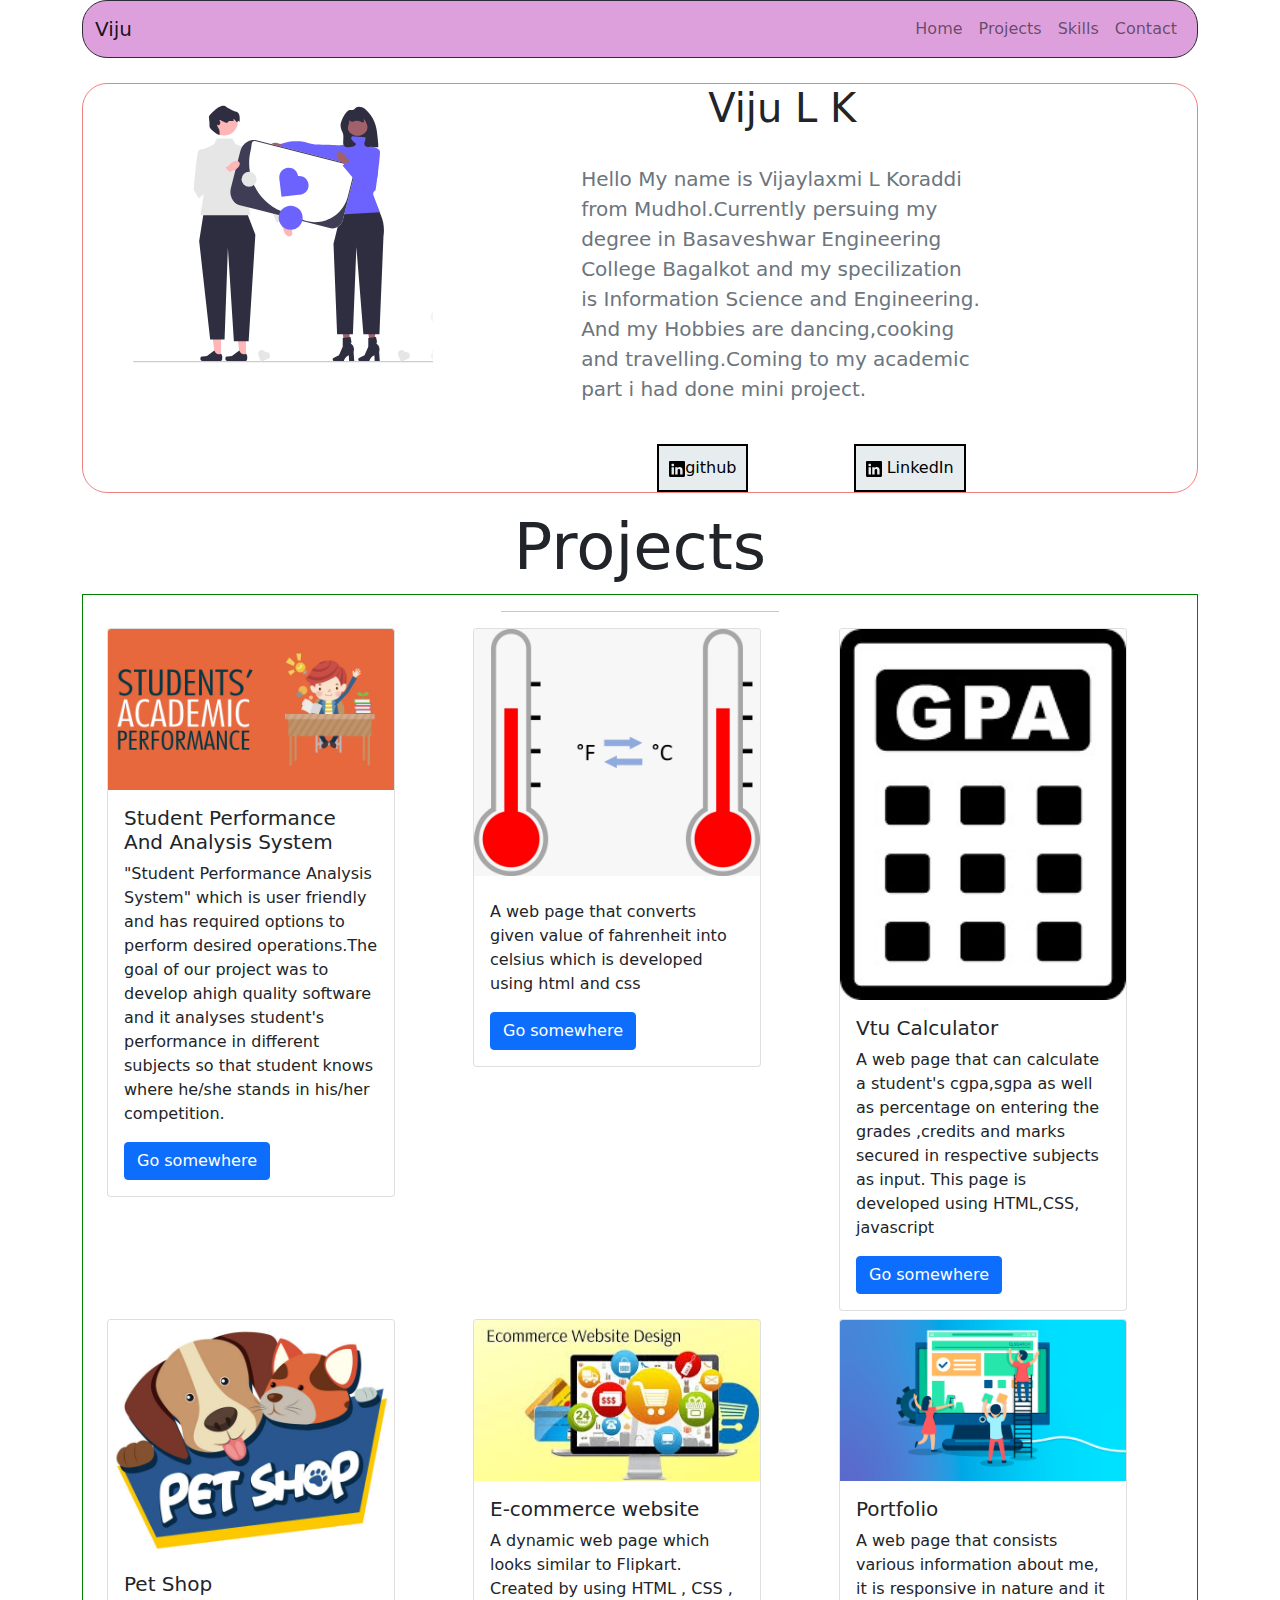
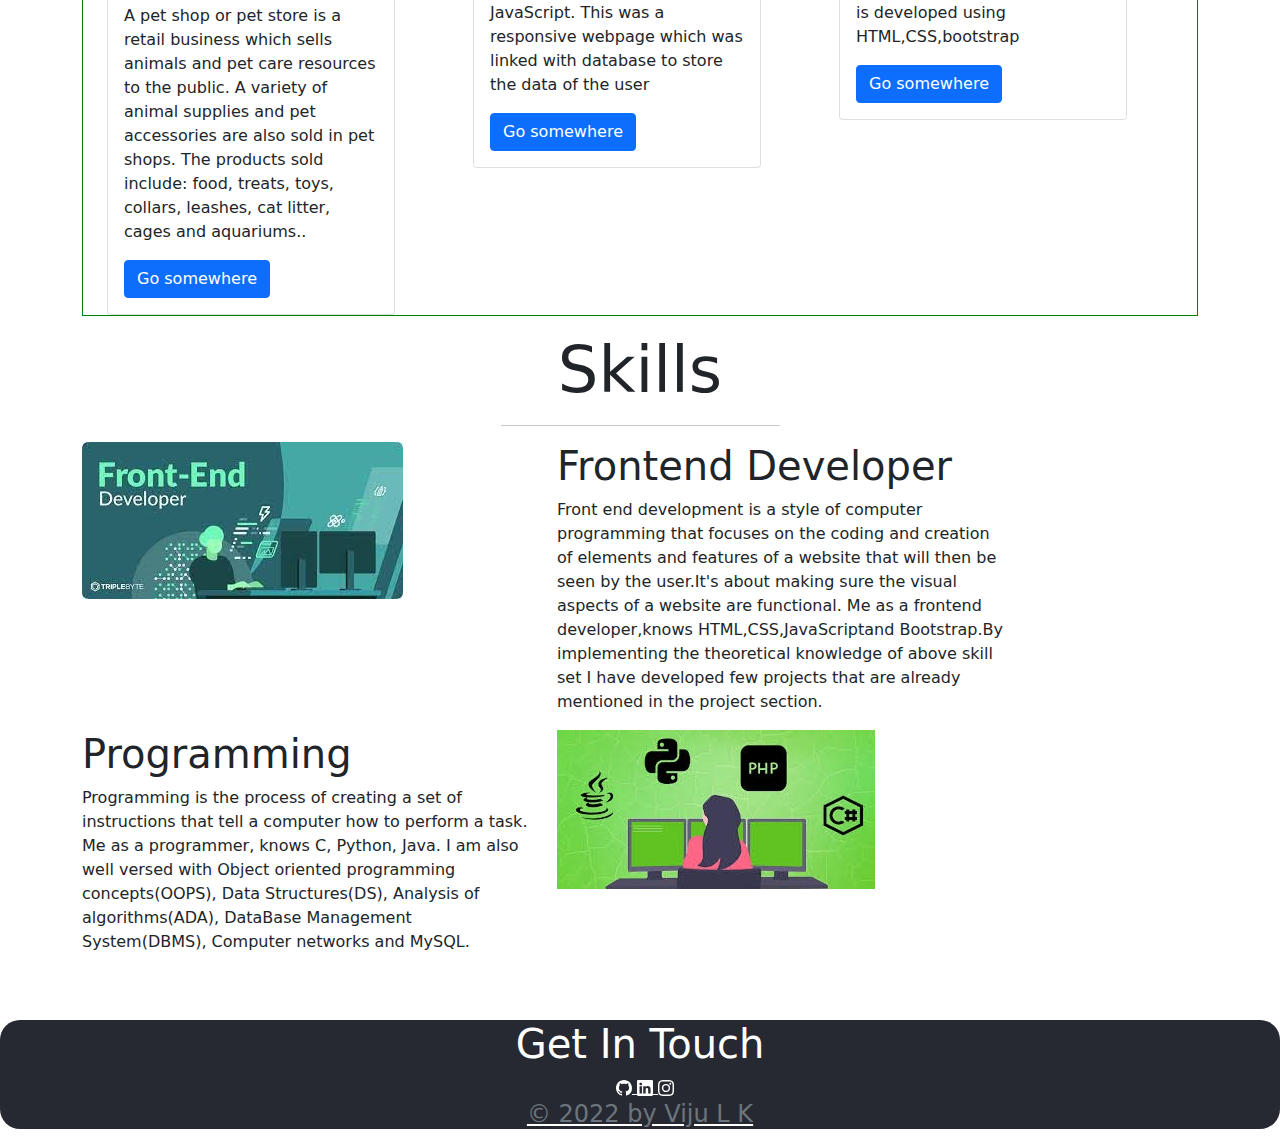
<file: index.html>
<!DOCTYPE html>
<html lang="en">

<head>
    <meta charset="UTF-8">
    <meta http-equiv="X-UA-Compatible" content="IE=edge">
    <meta name="viewport" content="width=device-width, initial-scale=1.0">
    <title>Document</title>
    <link rel="stylesheet" href="style11.css">
    <link rel="stylesheet" href="style4.css">

</head>

<body>
    <div class="container">
        <nav class="navbar navbar-expand-lg navbar-light sticky-top" style="background-color:plum;border:1px solid #2D2D34;border-radius:25px;">
            <div class="container">
                <a class="navbar-brand display-6" href="#">Viju</a>
            <button class="navbar-toggler" type="button" data-toggle="collapse" data-target="#navbarSupportedContent" aria-controls="navbarSupportedContent" aria-expanded="false" aria-label="Toggle navigation">
              <span class="navbar-toggler-icon"></span>
            </button>
          
            <div class="collapse navbar-collapse" id="navbarSupportedContent">
              <ul class="navbar-nav ms-auto">
                <li class="nav-item active">
                  <a class="nav-link" href="#">Home</a>
                </li>
                <li class="nav-item active">
                  <a class="nav-link" href="#projectid">Projects</a>
                </li>
                <li class="nav-item active">
                  <a class="nav-link" href="#skillnav">Skills</a>
                </li>
                <li class="nav-item active">
                  <a class="nav-link" href="#contactnav">Contact</a>
                </li>
              </ul>
            </div>
            </div>
          </nav>

        <div class="homestyle">
            <div class="row">
                <div class="col-sm-5">
                    <img src="undraw.svg" alt="image!!" style="margin-left:50px;height:300px;width:300px">
                </div>

                <div class="col-sm-5 col-12">
                    <h1 style="text-align: center;">Viju L K</h1>
                    <p class="lead text-muted p-4">Hello My name is Vijaylaxmi L Koraddi from Mudhol.Currently persuing
                        my degree in Basaveshwar Engineering College Bagalkot and my specilization is Information
                        Science and Engineering.
                        And my Hobbies are dancing,cooking and travelling.Coming to my academic part i had done mini
                        project.
                    </p>

                    <button type="button">
                        <svg xmlns="http://www.w3.org/2000/svg" width="16" height="16" fill="currentColor"
                            class="bi bi-github" viewB0x="0 0 16 16">
                            <path
                                d="M0 1.146C0 .513.526 0 1.175 0h13.65C15.474 0 16 .513 16 1.146v13.708c0 .633-.526 1.146-1.175 1.146H1.175C.526 16 0 15.487 0 14.854V1.146zm4.943 12.248V6.169H2.542v7.225h2.401zm-1.2-8.212c.837 0 1.358-.554 1.358-1.248-.015-.709-.52-1.248-1.342-1.248-.822 0-1.359.54-1.359 1.248 0 .694.521 1.248 1.327 1.248h.016zm4.908 8.212V9.359c0-.216.016-.432.08-.586.173-.431.568-.878 1.232-.878.869 0 1.216.662 1.216 1.634v3.865h2.401V9.25c0-2.22-1.184-3.252-2.764-3.252-1.274 0-1.845.7-2.165 1.193v.025h-.016a5.54 5.54 0 0 1 .016-.025V6.169h-2.4c.03.678 0 7.225 0 7.225h2.4z" />
                        </svg>github</button>

                    <button type="button">
                        <svg xmlns="http://www.w3.org/2000/svg" width="16" height="16" fill="currentColor"
                            class="bi bi-linkedin" viewBox="0 0 16 16">
                            <path
                                d="M0 1.146C0 .513.526 0 1.175 0h13.65C15.474 0 16 .513 16 1.146v13.708c0 .633-.526 1.146-1.175 1.146H1.175C.526 16 0 15.487 0 14.854V1.146zm4.943 12.248V6.169H2.542v7.225h2.401zm-1.2-8.212c.837 0 1.358-.554 1.358-1.248-.015-.709-.52-1.248-1.342-1.248-.822 0-1.359.54-1.359 1.248 0 .694.521 1.248 1.327 1.248h.016zm4.908 8.212V9.359c0-.216.016-.432.08-.586.173-.431.568-.878 1.232-.878.869 0 1.216.662 1.216 1.634v3.865h2.401V9.25c0-2.22-1.184-3.252-2.764-3.252-1.274 0-1.845.7-2.165 1.193v.025h-.016a5.54 5.54 0 0 1 .016-.025V6.169h-2.4c.03.678 0 7.225 0 7.225h2.4z" />
                        </svg> LinkedIn</button>
                    </button>
                </div>

            </div>

        </div>
        <div class="projectstyling" id="projectid">
            <h1 class="display-3 text-center mt-3">Projects</h1>
            <div class="cardbox">
                <hr class="w-25 mx-auto">
                <div class="row g-sm-2" style="margin-left: 20px;">
                    <div class="col-sm-4">
                        <div class="card" style="width: 18rem;">
                            <img src="Student.jpg" class="card-img-top img-fluid" alt="...">
                            <div class="card-body">
                                <h5 class="card-title">Student Performance And Analysis System</h5>
                                <p class="card-text">"Student Performance Analysis System" which is user friendly and has required options to
                                    perform desired operations.The goal of our project was to develop ahigh quality software and it
                                    analyses student's performance in different subjects so that student knows where he/she stands
                                    in his/her competition.</p>
                                <a href="#" class="btn btn-primary">Go somewhere</a>
                            </div>
                        </div>
                    </div>
                    <div class="col-sm-4">
                        <div class="card" style="width: 18rem;">
                            <img src="Temp.jpg" class="card-img-top img-fluid" alt="...">
                            <div class="card-body">
                                <h5 class="Temperature Convertor"></h5>
                                <p class="card-text">A web page that converts given value of fahrenheit into celsius which is developed using html and css</p>
                                <a href="#" class="btn btn-primary">Go somewhere</a>
                            </div>
                        </div>
                    </div>
                    <div class="col-sm-4">
                        <div class="card" style="width: 18rem;">
                            <img src="VTU.jpg" class="card-img-top img-fluid" alt="...">
                            <div class="card-body">
                                <h5 class="card-title">Vtu Calculator</h5>
                                <p class="card-text">A web page that can calculate a student's cgpa,sgpa as well as percentage on entering the grades ,credits and marks secured in respective subjects as input. This page is developed using HTML,CSS, javascript</p>
                                <a href="#" class="btn btn-primary">Go somewhere</a>
                            </div>
                        </div>
                    </div>
                    <div class="col-sm-4">
                        <div class="card" style="width: 18rem;">
                            <img src="Pet.jpg" class="card-img-top img-fluid" alt="...">
                            <div class="card-body">
                                <h5 class="card-title">Pet Shop</h5>
                                <p class="card-text">A pet shop or pet store is a retail business which sells animals and pet care resources to the public. A variety of animal supplies and pet accessories are also sold in pet shops. The products sold include: food, treats, toys, collars, leashes, cat litter, cages and aquariums..</p>
                                <a href="#" class="btn btn-primary">Go somewhere</a>
                            </div>
                        </div>
                    </div>
                    <div class="col-sm-4">
                        <div class="card" style="width: 18rem;">
                            <img src="Ec.jpg" class="card-img-top img-fluid" alt="...">
                            <div class="card-body">
                                <h5 class="card-title">E-commerce website</h5>
                                <p class="card-text">A dynamic web page which looks similar to Flipkart. Created by using HTML , CSS , JavaScript. This was a responsive webpage which was linked with database to store the data of the user</p>
                                <a href="#" class="btn btn-primary">Go somewhere</a>
                            </div>
                        </div>
                    </div>
                    <div class="col-sm-4">
                        <div class="card" style="width: 18rem;">
                            <img src="Portfolio.jpg" class="card-img-top img-fluid" alt="...">
                            <div class="card-body">
                                <h5 class="card-title">Portfolio</h5>
                                <p class="card-text">A web page that consists various information about me, it is responsive in nature and it is developed using HTML,CSS,bootstrap</p>
                                <a href="#" class="btn btn-primary">Go somewhere</a>
                            </div>
                        </div>
                    </div>
                </div>
            </div>
        </div>
        <div class="skillstyling" id="skillnav">
            <h1 class="display-3 text-center mt-3">Skills</h1>
            <hr class="w-25 mx-auto">
        </div>
        <div class="row">
            <div class="col-sm-5">
                <img src="frontend.jpg" alt="">
            </div>

            <div class="col-sm-5">
                <h1>Frontend Developer</h1>
                <p>Front end development is a style of computer programming that focuses on the coding and creation of elements and features of a website that will then be seen by the user.It's about making sure the visual aspects of a website are functional. Me as a frontend developer,knows HTML,CSS,JavaScriptand Bootstrap.By implementing the theoretical knowledge of above skill set I have developed few projects that are already mentioned in the project section.
                    </p>
            </div>

        </div>
        <div class="row">
            <div class="col-sm-5">
                <h1>Programming</h1>
                <p>Programming is the process of creating a set of instructions that tell a computer how to perform a task. Me as a programmer, knows C, Python, Java. I am also well versed with Object oriented programming concepts(OOPS), Data Structures(DS), Analysis of algorithms(ADA), DataBase Management System(DBMS), Computer networks and MySQL.
                   
                </p>
            </div>

            <div class="col-sm-5">
                <img src="Pgm.jpg" alt="">
            </div>
        </div>
    </div>

    <div class="footerstyling" id="contactnav">
        <h1 style="text-align:center">Get In Touch</h1>
        <center>
        <div class="socialmedia">
            <a href="https://github.com/vijukoraddi" style="text-align:center">
                
                    <svg xmlns="http://www.w3.org/2000/svg" width="16" height="16" fill="currentColor"
                        class="bi bi-github" viewBox="0 0 16 16">
                        <path
                            d="M8 0C3.58 0 0 3.58 0 8c0 3.54 2.29 6.53 5.47 7.59.4.07.55-.17.55-.38 0-.19-.01-.82-.01-1.49-2.01.37-2.53-.49-2.69-.94-.09-.23-.48-.94-.82-1.13-.28-.15-.68-.52-.01-.53.63-.01 1.08.58 1.23.82.72 1.21 1.87.87 2.33.66.07-.52.28-.87.51-1.07-1.78-.2-3.64-.89-3.64-3.95 0-.87.31-1.59.82-2.15-.08-.2-.36-1.02.08-2.12 0 0 .67-.21 2.2.82.64-.18 1.32-.27 2-.27.68 0 1.36.09 2 .27 1.53-1.04 2.2-.82 2.2-.82.44 1.1.16 1.92.08 2.12.51.56.82 1.27.82 2.15 0 3.07-1.87 3.75-3.65 3.95.29.25.54.73.54 1.48 0 1.07-.01 1.93-.01 2.2 0 .21.15.46.55.38A8.012 8.012 0 0 0 16 8c0-4.42-3.58-8-8-8z" />
                    </svg>



                    <svg xmlns="http://www.w3.org/2000/svg" width="16" height="16" fill="currentColor"
                        class="bi bi-linkedin" viewBox="0 0 16 16">
                        <path
                            d="M0 1.146C0 .513.526 0 1.175 0h13.65C15.474 0 16 .513 16 1.146v13.708c0 .633-.526 1.146-1.175 1.146H1.175C.526 16 0 15.487 0 14.854V1.146zm4.943 12.248V6.169H2.542v7.225h2.401zm-1.2-8.212c.837 0 1.358-.554 1.358-1.248-.015-.709-.52-1.248-1.342-1.248-.822 0-1.359.54-1.359 1.248 0 .694.521 1.248 1.327 1.248h.016zm4.908 8.212V9.359c0-.216.016-.432.08-.586.173-.431.568-.878 1.232-.878.869 0 1.216.662 1.216 1.634v3.865h2.401V9.25c0-2.22-1.184-3.252-2.764-3.252-1.274 0-1.845.7-2.165 1.193v.025h-.016a5.54 5.54 0 0 1 .016-.025V6.169h-2.4c.03.678 0 7.225 0 7.225h2.4z" />
                    </svg>



                    <svg xmlns="http://www.w3.org/2000/svg" width="16" height="16" fill="currentColor"
                        class="bi bi-instagram" viewBox="0 0 16 16">
                        <path
                            d="M8 0C5.829 0 5.556.01 4.703.048 3.85.088 3.269.222 2.76.42a3.917 3.917 0 0 0-1.417.923A3.927 3.927 0 0 0 .42 2.76C.222 3.268.087 3.85.048 4.7.01 5.555 0 5.827 0 8.001c0 2.172.01 2.444.048 3.297.04.852.174 1.433.372 1.942.205.526.478.972.923 1.417.444.445.89.719 1.416.923.51.198 1.09.333 1.942.372C5.555 15.99 5.827 16 8 16s2.444-.01 3.298-.048c.851-.04 1.434-.174 1.943-.372a3.916 3.916 0 0 0 1.416-.923c.445-.445.718-.891.923-1.417.197-.509.332-1.09.372-1.942C15.99 10.445 16 10.173 16 8s-.01-2.445-.048-3.299c-.04-.851-.175-1.433-.372-1.941a3.926 3.926 0 0 0-.923-1.417A3.911 3.911 0 0 0 13.24.42c-.51-.198-1.092-.333-1.943-.372C10.443.01 10.172 0 7.998 0h.003zm-.717 1.442h.718c2.136 0 2.389.007 3.232.046.78.035 1.204.166 1.486.275.373.145.64.319.92.599.28.28.453.546.598.92.11.281.24.705.275 1.485.039.843.047 1.096.047 3.231s-.008 2.389-.047 3.232c-.035.78-.166 1.203-.275 1.485a2.47 2.47 0 0 1-.599.919c-.28.28-.546.453-.92.598-.28.11-.704.24-1.485.276-.843.038-1.096.047-3.232.047s-2.39-.009-3.233-.047c-.78-.036-1.203-.166-1.485-.276a2.478 2.478 0 0 1-.92-.598 2.48 2.48 0 0 1-.6-.92c-.109-.281-.24-.705-.275-1.485-.038-.843-.046-1.096-.046-3.233 0-2.136.008-2.388.046-3.231.036-.78.166-1.204.276-1.486.145-.373.319-.64.599-.92.28-.28.546-.453.92-.598.282-.11.705-.24 1.485-.276.738-.034 1.024-.044 2.515-.045v.002zm4.988 1.328a.96.96 0 1 0 0 1.92.96.96 0 0 0 0-1.92zm-4.27 1.122a4.109 4.109 0 1 0 0 8.217 4.109 4.109 0 0 0 0-8.217zm0 1.441a2.667 2.667 0 1 1 0 5.334 2.667 2.667 0 0 1 0-5.334z" />
                    </svg>
                <div>
                    <h4 class="text-muted">&copy; 2022 by Viju L K</h4>
                    </center>
                
          
    </div>

    <script src="https://cdn.jsdelivr.net/npm/jquery@3.5.1/dist/jquery.slim.min.js"></script>
    <script src="https://cdn.jsdelivr.net/npm/popper.js@1.16.1/dist/umd/popper.min.js"></script>
    <script src="https://cdn.jsdelivr.net/npm/bootstrap@4.6.1/dist/js/bootstrap.min.js"></script>
            <div>
</body>

</html>
</file>
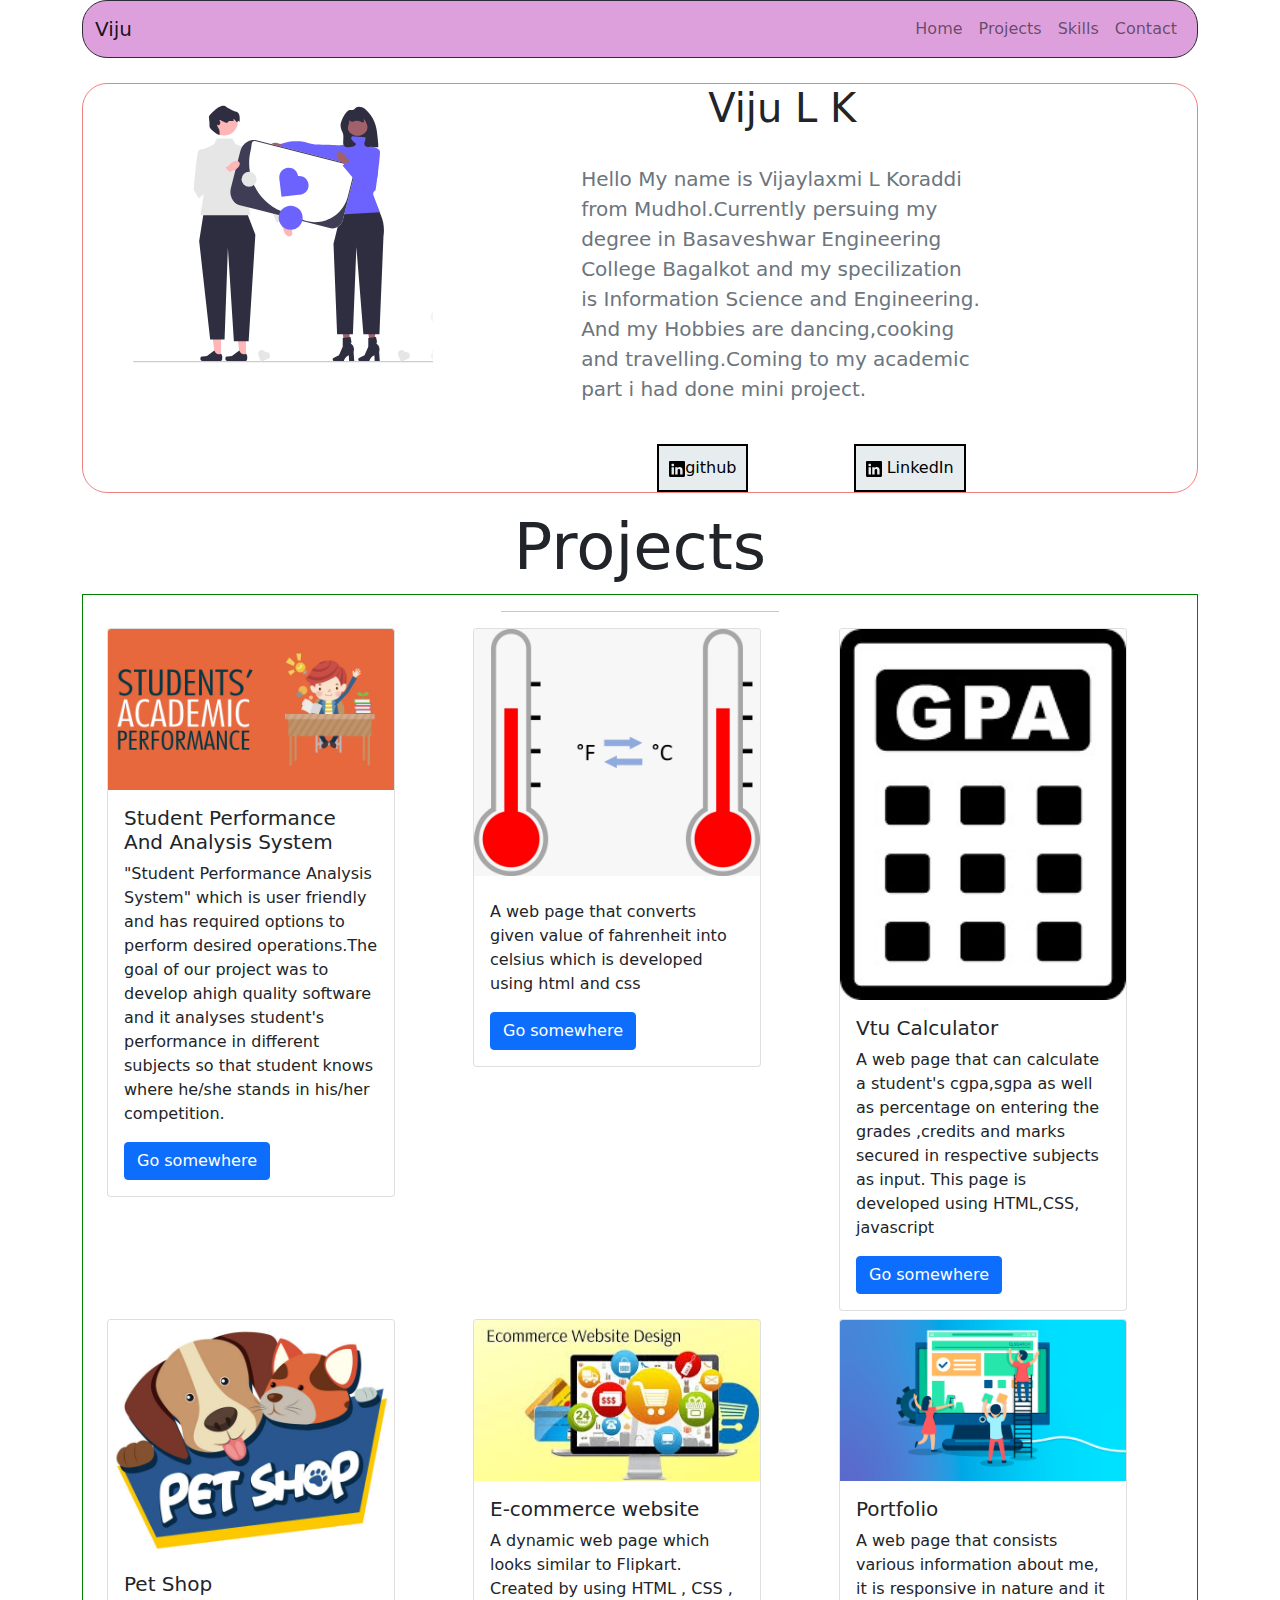
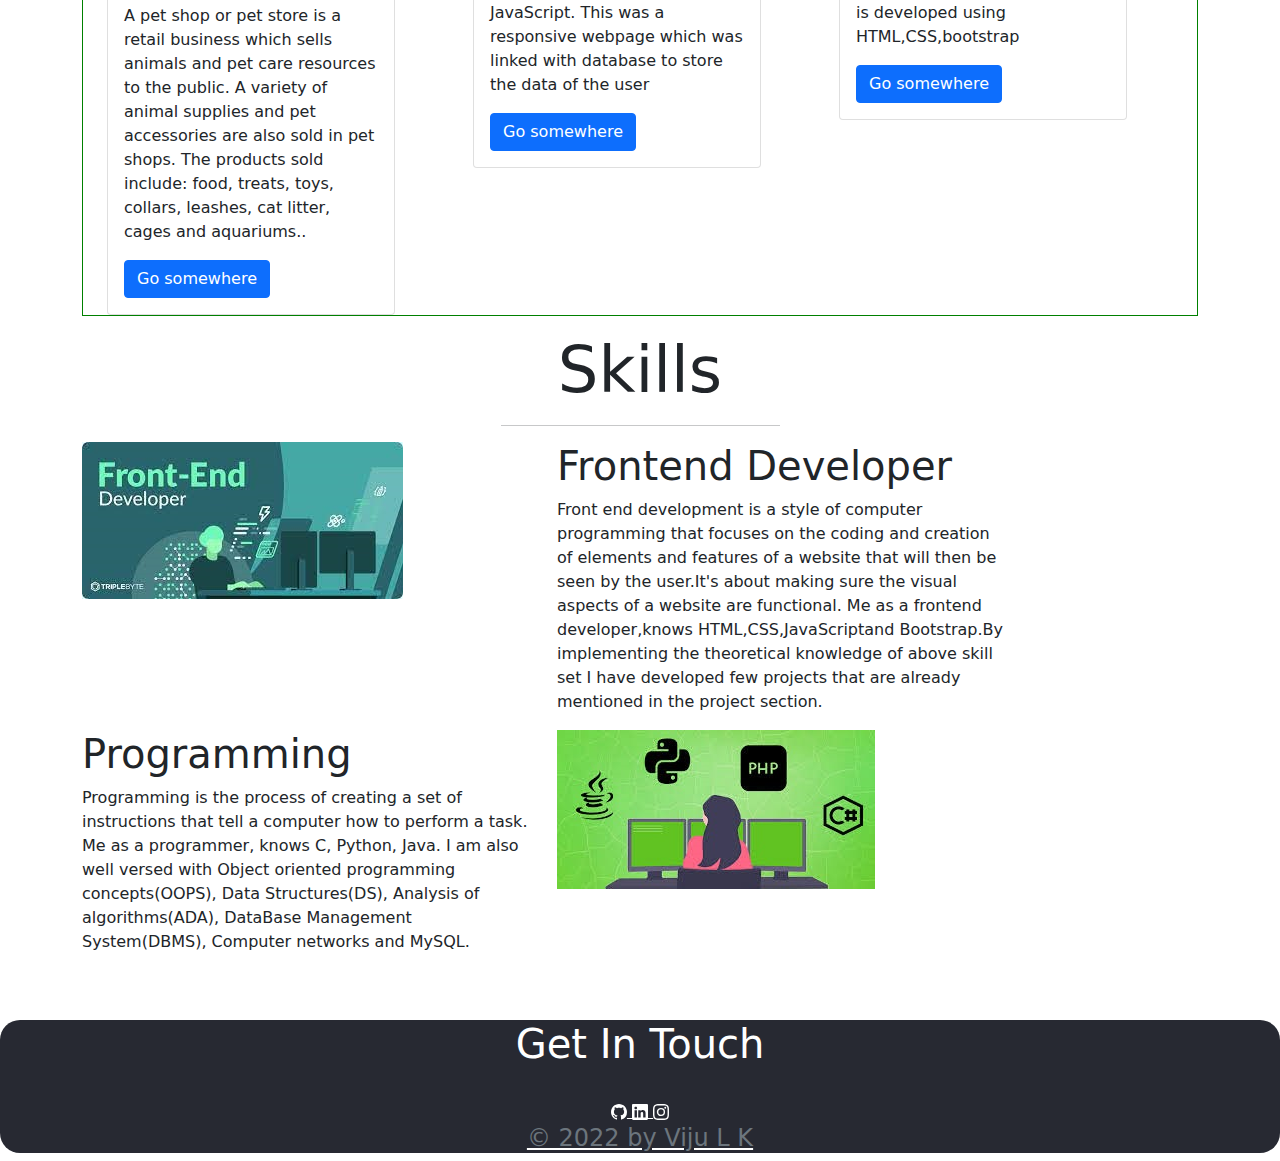
<file: index7.html>
<!DOCTYPE html>
<html lang="en">

<head>
    <meta charset="UTF-8">
    <meta http-equiv="X-UA-Compatible" content="IE=edge">
    <meta name="viewport" content="width=device-width, initial-scale=1.0">
    <title>Document</title>
    <link rel="stylesheet" href="style11.css">
    <link rel="stylesheet" href="style4.css">

</head>

<body>
    <div class="container">
        <nav class="navbar navbar-expand-lg navbar-light sticky-top" style="background-color:plum;border:1px solid #2D2D34;border-radius:25px;">
            <div class="container">
                <a class="navbar-brand display-6" href="#">Viju</a>
            <button class="navbar-toggler" type="button" data-toggle="collapse" data-target="#navbarSupportedContent" aria-controls="navbarSupportedContent" aria-expanded="false" aria-label="Toggle navigation">
              <span class="navbar-toggler-icon"></span>
            </button>
          
            <div class="collapse navbar-collapse" id="navbarSupportedContent">
              <ul class="navbar-nav ms-auto">
                <li class="nav-item active">
                  <a class="nav-link" href="#">Home</a>
                </li>
                <li class="nav-item active">
                  <a class="nav-link" href="#projectid">Projects</a>
                </li>
                <li class="nav-item active">
                  <a class="nav-link" href="#skillnav">Skills</a>
                </li>
                <li class="nav-item active">
                  <a class="nav-link" href="#contactnav">Contact</a>
                </li>
              </ul>
            </div>
            </div>
          </nav>

        <div class="homestyle">
            <div class="row">
                <div class="col-sm-5">
                    <img src="undraw.svg" alt="image!!" style="margin-left:50px;height:300px;width:300px">
                </div>

                <div class="col-sm-5 col-12">
                    <h1 style="text-align: center;">Viju L K</h1>
                    <p class="lead text-muted p-4">Hello My name is Vijaylaxmi L Koraddi from Mudhol.Currently persuing
                        my degree in Basaveshwar Engineering College Bagalkot and my specilization is Information
                        Science and Engineering.
                        And my Hobbies are dancing,cooking and travelling.Coming to my academic part i had done mini
                        project.
                    </p>

                    <button type="button">
                        <svg xmlns="http://www.w3.org/2000/svg" width="16" height="16" fill="currentColor"
                            class="bi bi-github" viewB0x="0 0 16 16">
                            <path
                                d="M0 1.146C0 .513.526 0 1.175 0h13.65C15.474 0 16 .513 16 1.146v13.708c0 .633-.526 1.146-1.175 1.146H1.175C.526 16 0 15.487 0 14.854V1.146zm4.943 12.248V6.169H2.542v7.225h2.401zm-1.2-8.212c.837 0 1.358-.554 1.358-1.248-.015-.709-.52-1.248-1.342-1.248-.822 0-1.359.54-1.359 1.248 0 .694.521 1.248 1.327 1.248h.016zm4.908 8.212V9.359c0-.216.016-.432.08-.586.173-.431.568-.878 1.232-.878.869 0 1.216.662 1.216 1.634v3.865h2.401V9.25c0-2.22-1.184-3.252-2.764-3.252-1.274 0-1.845.7-2.165 1.193v.025h-.016a5.54 5.54 0 0 1 .016-.025V6.169h-2.4c.03.678 0 7.225 0 7.225h2.4z" />
                        </svg>github</button>

                    <button type="button">
                        <svg xmlns="http://www.w3.org/2000/svg" width="16" height="16" fill="currentColor"
                            class="bi bi-linkedin" viewBox="0 0 16 16">
                            <path
                                d="M0 1.146C0 .513.526 0 1.175 0h13.65C15.474 0 16 .513 16 1.146v13.708c0 .633-.526 1.146-1.175 1.146H1.175C.526 16 0 15.487 0 14.854V1.146zm4.943 12.248V6.169H2.542v7.225h2.401zm-1.2-8.212c.837 0 1.358-.554 1.358-1.248-.015-.709-.52-1.248-1.342-1.248-.822 0-1.359.54-1.359 1.248 0 .694.521 1.248 1.327 1.248h.016zm4.908 8.212V9.359c0-.216.016-.432.08-.586.173-.431.568-.878 1.232-.878.869 0 1.216.662 1.216 1.634v3.865h2.401V9.25c0-2.22-1.184-3.252-2.764-3.252-1.274 0-1.845.7-2.165 1.193v.025h-.016a5.54 5.54 0 0 1 .016-.025V6.169h-2.4c.03.678 0 7.225 0 7.225h2.4z" />
                        </svg> LinkedIn</button>
                    </button>
                </div>

            </div>

        </div>
        <div class="projectstyling" id="projectid">
            <h1 class="display-3 text-center mt-3">Projects</h1>
            <div class="cardbox">
                <hr class="w-25 mx-auto">
                <div class="row g-sm-2" style="margin-left: 20px;">
                    <div class="col-sm-4">
                        <div class="card" style="width: 18rem;">
                            <img src="Student.jpg" class="card-img-top img-fluid" alt="...">
                            <div class="card-body">
                                <h5 class="card-title">Student Performance And Analysis System</h5>
                                <p class="card-text">"Student Performance Analysis System" which is user friendly and has required options to
                                    perform desired operations.The goal of our project was to develop ahigh quality software and it
                                    analyses student's performance in different subjects so that student knows where he/she stands
                                    in his/her competition.</p>
                                <a href="#" class="btn btn-primary">Go somewhere</a>
                            </div>
                        </div>
                    </div>
                    <div class="col-sm-4">
                        <div class="card" style="width: 18rem;">
                            <img src="Temp.jpg" class="card-img-top img-fluid" alt="...">
                            <div class="card-body">
                                <h5 class="Temperature Convertor"></h5>
                                <p class="card-text">A web page that converts given value of fahrenheit into celsius which is developed using html and css</p>
                                <a href="#" class="btn btn-primary">Go somewhere</a>
                            </div>
                        </div>
                    </div>
                    <div class="col-sm-4">
                        <div class="card" style="width: 18rem;">
                            <img src="VTU.jpg" class="card-img-top img-fluid" alt="...">
                            <div class="card-body">
                                <h5 class="card-title">Vtu Calculator</h5>
                                <p class="card-text">A web page that can calculate a student's cgpa,sgpa as well as percentage on entering the grades ,credits and marks secured in respective subjects as input. This page is developed using HTML,CSS, javascript</p>
                                <a href="#" class="btn btn-primary">Go somewhere</a>
                            </div>
                        </div>
                    </div>
                    <div class="col-sm-4">
                        <div class="card" style="width: 18rem;">
                            <img src="Pet.jpg" class="card-img-top img-fluid" alt="...">
                            <div class="card-body">
                                <h5 class="card-title">Pet Shop</h5>
                                <p class="card-text">A pet shop or pet store is a retail business which sells animals and pet care resources to the public. A variety of animal supplies and pet accessories are also sold in pet shops. The products sold include: food, treats, toys, collars, leashes, cat litter, cages and aquariums..</p>
                                <a href="#" class="btn btn-primary">Go somewhere</a>
                            </div>
                        </div>
                    </div>
                    <div class="col-sm-4">
                        <div class="card" style="width: 18rem;">
                            <img src="Ec.jpg" class="card-img-top img-fluid" alt="...">
                            <div class="card-body">
                                <h5 class="card-title">E-commerce website</h5>
                                <p class="card-text">A dynamic web page which looks similar to Flipkart. Created by using HTML , CSS , JavaScript. This was a responsive webpage which was linked with database to store the data of the user</p>
                                <a href="#" class="btn btn-primary">Go somewhere</a>
                            </div>
                        </div>
                    </div>
                    <div class="col-sm-4">
                        <div class="card" style="width: 18rem;">
                            <img src="Portfolio.jpg" class="card-img-top img-fluid" alt="...">
                            <div class="card-body">
                                <h5 class="card-title">Portfolio</h5>
                                <p class="card-text">A web page that consists various information about me, it is responsive in nature and it is developed using HTML,CSS,bootstrap</p>
                                <a href="#" class="btn btn-primary">Go somewhere</a>
                            </div>
                        </div>
                    </div>
                </div>
            </div>
        </div>
        <div class="skillstyling" id="skillnav">
            <h1 class="display-3 text-center mt-3">Skills</h1>
            <hr class="w-25 mx-auto">
        </div>
        <div class="row">
            <div class="col-sm-5">
                <img src="frontend.jpg" alt="">
            </div>

            <div class="col-sm-5">
                <h1>Frontend Developer</h1>
                <p>Front end development is a style of computer programming that focuses on the coding and creation of elements and features of a website that will then be seen by the user.It's about making sure the visual aspects of a website are functional. Me as a frontend developer,knows HTML,CSS,JavaScriptand Bootstrap.By implementing the theoretical knowledge of above skill set I have developed few projects that are already mentioned in the project section.
                    </p>
            </div>

        </div>
        <div class="row">
            <div class="col-sm-5">
                <h1>Programming</h1>
                <p>Programming is the process of creating a set of instructions that tell a computer how to perform a task. Me as a programmer, knows C, Python, Java. I am also well versed with Object oriented programming concepts(OOPS), Data Structures(DS), Analysis of algorithms(ADA), DataBase Management System(DBMS), Computer networks and MySQL.
                   
                </p>
            </div>

            <div class="col-sm-5">
                <img src="Pgm.jpg" alt="">
            </div>
        </div>
    </div>

    <div class="footerstyling" id="contactnav">
        <h1 style="text-align:center">Get In Touch</h1>
        <div class="socialmedia">
            <a href="" style="text-align:center">
                <center>
                    <svg xmlns="http://www.w3.org/2000/svg" width="16" height="16" fill="currentColor"
                        class="bi bi-github" viewBox="0 0 16 16">
                        <path
                            d="M8 0C3.58 0 0 3.58 0 8c0 3.54 2.29 6.53 5.47 7.59.4.07.55-.17.55-.38 0-.19-.01-.82-.01-1.49-2.01.37-2.53-.49-2.69-.94-.09-.23-.48-.94-.82-1.13-.28-.15-.68-.52-.01-.53.63-.01 1.08.58 1.23.82.72 1.21 1.87.87 2.33.66.07-.52.28-.87.51-1.07-1.78-.2-3.64-.89-3.64-3.95 0-.87.31-1.59.82-2.15-.08-.2-.36-1.02.08-2.12 0 0 .67-.21 2.2.82.64-.18 1.32-.27 2-.27.68 0 1.36.09 2 .27 1.53-1.04 2.2-.82 2.2-.82.44 1.1.16 1.92.08 2.12.51.56.82 1.27.82 2.15 0 3.07-1.87 3.75-3.65 3.95.29.25.54.73.54 1.48 0 1.07-.01 1.93-.01 2.2 0 .21.15.46.55.38A8.012 8.012 0 0 0 16 8c0-4.42-3.58-8-8-8z" />
                    </svg>



                    <svg xmlns="http://www.w3.org/2000/svg" width="16" height="16" fill="currentColor"
                        class="bi bi-linkedin" viewBox="0 0 16 16">
                        <path
                            d="M0 1.146C0 .513.526 0 1.175 0h13.65C15.474 0 16 .513 16 1.146v13.708c0 .633-.526 1.146-1.175 1.146H1.175C.526 16 0 15.487 0 14.854V1.146zm4.943 12.248V6.169H2.542v7.225h2.401zm-1.2-8.212c.837 0 1.358-.554 1.358-1.248-.015-.709-.52-1.248-1.342-1.248-.822 0-1.359.54-1.359 1.248 0 .694.521 1.248 1.327 1.248h.016zm4.908 8.212V9.359c0-.216.016-.432.08-.586.173-.431.568-.878 1.232-.878.869 0 1.216.662 1.216 1.634v3.865h2.401V9.25c0-2.22-1.184-3.252-2.764-3.252-1.274 0-1.845.7-2.165 1.193v.025h-.016a5.54 5.54 0 0 1 .016-.025V6.169h-2.4c.03.678 0 7.225 0 7.225h2.4z" />
                    </svg>



                    <svg xmlns="http://www.w3.org/2000/svg" width="16" height="16" fill="currentColor"
                        class="bi bi-instagram" viewBox="0 0 16 16">
                        <path
                            d="M8 0C5.829 0 5.556.01 4.703.048 3.85.088 3.269.222 2.76.42a3.917 3.917 0 0 0-1.417.923A3.927 3.927 0 0 0 .42 2.76C.222 3.268.087 3.85.048 4.7.01 5.555 0 5.827 0 8.001c0 2.172.01 2.444.048 3.297.04.852.174 1.433.372 1.942.205.526.478.972.923 1.417.444.445.89.719 1.416.923.51.198 1.09.333 1.942.372C5.555 15.99 5.827 16 8 16s2.444-.01 3.298-.048c.851-.04 1.434-.174 1.943-.372a3.916 3.916 0 0 0 1.416-.923c.445-.445.718-.891.923-1.417.197-.509.332-1.09.372-1.942C15.99 10.445 16 10.173 16 8s-.01-2.445-.048-3.299c-.04-.851-.175-1.433-.372-1.941a3.926 3.926 0 0 0-.923-1.417A3.911 3.911 0 0 0 13.24.42c-.51-.198-1.092-.333-1.943-.372C10.443.01 10.172 0 7.998 0h.003zm-.717 1.442h.718c2.136 0 2.389.007 3.232.046.78.035 1.204.166 1.486.275.373.145.64.319.92.599.28.28.453.546.598.92.11.281.24.705.275 1.485.039.843.047 1.096.047 3.231s-.008 2.389-.047 3.232c-.035.78-.166 1.203-.275 1.485a2.47 2.47 0 0 1-.599.919c-.28.28-.546.453-.92.598-.28.11-.704.24-1.485.276-.843.038-1.096.047-3.232.047s-2.39-.009-3.233-.047c-.78-.036-1.203-.166-1.485-.276a2.478 2.478 0 0 1-.92-.598 2.48 2.48 0 0 1-.6-.92c-.109-.281-.24-.705-.275-1.485-.038-.843-.046-1.096-.046-3.233 0-2.136.008-2.388.046-3.231.036-.78.166-1.204.276-1.486.145-.373.319-.64.599-.92.28-.28.546-.453.92-.598.282-.11.705-.24 1.485-.276.738-.034 1.024-.044 2.515-.045v.002zm4.988 1.328a.96.96 0 1 0 0 1.92.96.96 0 0 0 0-1.92zm-4.27 1.122a4.109 4.109 0 1 0 0 8.217 4.109 4.109 0 0 0 0-8.217zm0 1.441a2.667 2.667 0 1 1 0 5.334 2.667 2.667 0 0 1 0-5.334z" />
                    </svg>
                    <h4 class="text-muted">&copy; 2022 by Viju L K</h4>
                </center>
            </a>
        </div>

    </div>
    </div>

    <script src="https://cdn.jsdelivr.net/npm/jquery@3.5.1/dist/jquery.slim.min.js"></script>
    <script src="https://cdn.jsdelivr.net/npm/popper.js@1.16.1/dist/umd/popper.min.js"></script>
    <script src="https://cdn.jsdelivr.net/npm/bootstrap@4.6.1/dist/js/bootstrap.min.js"></script>
</body>

</html>
</file>
<file: style4.css>
* {
    padding: 0px;
    margin: 0px;
    box-sizing: border-box;
}

.navstyling {
    background-color: #9695b9;
    height: 70px;
    border: 1px double #272932;
    border-radius: 15px;
}

.homestyle {
    border: 1px solid lightcoral;
    border-radius: 25px;
    margin-top: 25px;
    min-height: 280px;
}

.footerstyling {
    margin-top:50px;
    background-color: #272932;
    border-radius: 20px;
}

.footerstyling>h1 {
    color: white;
    text-align: center;
}

.socialmedia>a {
    color: white;
    padding-left: 10px;
}
button{
    margin-left: 100px;
    padding:10px;
    background-color: #e7ecef;
    border:2px solid black;
}
.footstyle{
    background-color:#9695b9;
    border-radius: 20px;
}


/* .projectstyling { */


/* border: 1px solid blue; */


/* min-height: 400px; */


/* margin-top: 10px */


/* } */

.cardbox {
    border: 1px solid green;
    min-width: 95%;
}

.cardbox>card {
    margin-left: ""
}

.button {
    margin-left: 40px;
    padding: 10px;
}
</file>
<file: style11.css>
@charset "UTF-8";/*!
 * Bootstrap v5.0.2 (https://getbootstrap.com/)
 * Copyright 2011-2021 The Bootstrap Authors
 * Copyright 2011-2021 Twitter, Inc.
 * Licensed under MIT (https://github.com/twbs/bootstrap/blob/main/LICENSE)
 */:root{--bs-blue:#0d6efd;--bs-indigo:#6610f2;--bs-purple:#6f42c1;--bs-pink:#d63384;--bs-red:#dc3545;--bs-orange:#fd7e14;--bs-yellow:#ffc107;--bs-green:#198754;--bs-teal:#20c997;--bs-cyan:#0dcaf0;--bs-white:#fff;--bs-gray:#6c757d;--bs-gray-dark:#343a40;--bs-primary:#0d6efd;--bs-secondary:#6c757d;--bs-success:#198754;--bs-info:#0dcaf0;--bs-warning:#ffc107;--bs-danger:#dc3545;--bs-light:#f8f9fa;--bs-dark:#212529;--bs-font-sans-serif:system-ui,-apple-system,"Segoe UI",Roboto,"Helvetica Neue",Arial,"Noto Sans","Liberation Sans",sans-serif,"Apple Color Emoji","Segoe UI Emoji","Segoe UI Symbol","Noto Color Emoji";--bs-font-monospace:SFMono-Regular,Menlo,Monaco,Consolas,"Liberation Mono","Courier New",monospace;--bs-gradient:linear-gradient(180deg, rgba(255, 255, 255, 0.15), rgba(255, 255, 255, 0))}*,::after,::before{box-sizing:border-box}@media (prefers-reduced-motion:no-preference){:root{scroll-behavior:smooth}}body{margin:0;font-family:var(--bs-font-sans-serif);font-size:1rem;font-weight:400;line-height:1.5;color:#212529;background-color:#fff;-webkit-text-size-adjust:100%;-webkit-tap-highlight-color:transparent}hr{margin:1rem 0;color:inherit;background-color:currentColor;border:0;opacity:.25}hr:not([size]){height:1px}.h1,.h2,.h3,.h4,.h5,.h6,h1,h2,h3,h4,h5,h6{margin-top:0;margin-bottom:.5rem;font-weight:500;line-height:1.2}.h1,h1{font-size:calc(1.375rem + 1.5vw)}@media (min-width:1200px){.h1,h1{font-size:2.5rem}}.h2,h2{font-size:calc(1.325rem + .9vw)}@media (min-width:1200px){.h2,h2{font-size:2rem}}.h3,h3{font-size:calc(1.3rem + .6vw)}@media (min-width:1200px){.h3,h3{font-size:1.75rem}}.h4,h4{font-size:calc(1.275rem + .3vw)}@media (min-width:1200px){.h4,h4{font-size:1.5rem}}.h5,h5{font-size:1.25rem}.h6,h6{font-size:1rem}p{margin-top:0;margin-bottom:1rem}abbr[data-bs-original-title],abbr[title]{-webkit-text-decoration:underline dotted;text-decoration:underline dotted;cursor:help;-webkit-text-decoration-skip-ink:none;text-decoration-skip-ink:none}address{margin-bottom:1rem;font-style:normal;line-height:inherit}ol,ul{padding-left:2rem}dl,ol,ul{margin-top:0;margin-bottom:1rem}ol ol,ol ul,ul ol,ul ul{margin-bottom:0}dt{font-weight:700}dd{margin-bottom:.5rem;margin-left:0}blockquote{margin:0 0 1rem}b,strong{font-weight:bolder}.small,small{font-size:.875em}.mark,mark{padding:.2em;background-color:#fcf8e3}sub,sup{position:relative;font-size:.75em;line-height:0;vertical-align:baseline}sub{bottom:-.25em}sup{top:-.5em}a{color:#0d6efd;text-decoration:underline}a:hover{color:#0a58ca}a:not([href]):not([class]),a:not([href]):not([class]):hover{color:inherit;text-decoration:none}code,kbd,pre,samp{font-family:var(--bs-font-monospace);font-size:1em;direction:ltr;unicode-bidi:bidi-override}pre{display:block;margin-top:0;margin-bottom:1rem;overflow:auto;font-size:.875em}pre code{font-size:inherit;color:inherit;word-break:normal}code{font-size:.875em;color:#d63384;word-wrap:break-word}a>code{color:inherit}kbd{padding:.2rem .4rem;font-size:.875em;color:#fff;background-color:#212529;border-radius:.2rem}kbd kbd{padding:0;font-size:1em;font-weight:700}figure{margin:0 0 1rem}img,svg{vertical-align:middle}table{caption-side:bottom;border-collapse:collapse}caption{padding-top:.5rem;padding-bottom:.5rem;color:#6c757d;text-align:left}th{text-align:inherit;text-align:-webkit-match-parent}tbody,td,tfoot,th,thead,tr{border-color:inherit;border-style:solid;border-width:0}label{display:inline-block}button{border-radius:0}button:focus:not(:focus-visible){outline:0}button,input,optgroup,select,textarea{margin:0;font-family:inherit;font-size:inherit;line-height:inherit}button,select{text-transform:none}[role=button]{cursor:pointer}select{word-wrap:normal}select:disabled{opacity:1}[list]::-webkit-calendar-picker-indicator{display:none}[type=button],[type=reset],[type=submit],button{-webkit-appearance:button}[type=button]:not(:disabled),[type=reset]:not(:disabled),[type=submit]:not(:disabled),button:not(:disabled){cursor:pointer}::-moz-focus-inner{padding:0;border-style:none}textarea{resize:vertical}fieldset{min-width:0;padding:0;margin:0;border:0}legend{float:left;width:100%;padding:0;margin-bottom:.5rem;font-size:calc(1.275rem + .3vw);line-height:inherit}@media (min-width:1200px){legend{font-size:1.5rem}}legend+*{clear:left}::-webkit-datetime-edit-day-field,::-webkit-datetime-edit-fields-wrapper,::-webkit-datetime-edit-hour-field,::-webkit-datetime-edit-minute,::-webkit-datetime-edit-month-field,::-webkit-datetime-edit-text,::-webkit-datetime-edit-year-field{padding:0}::-webkit-inner-spin-button{height:auto}[type=search]{outline-offset:-2px;-webkit-appearance:textfield}::-webkit-search-decoration{-webkit-appearance:none}::-webkit-color-swatch-wrapper{padding:0}::file-selector-button{font:inherit}::-webkit-file-upload-button{font:inherit;-webkit-appearance:button}output{display:inline-block}iframe{border:0}summary{display:list-item;cursor:pointer}progress{vertical-align:baseline}[hidden]{display:none!important}.lead{font-size:1.25rem;font-weight:300}.display-1{font-size:calc(1.625rem + 4.5vw);font-weight:300;line-height:1.2}@media (min-width:1200px){.display-1{font-size:5rem}}.display-2{font-size:calc(1.575rem + 3.9vw);font-weight:300;line-height:1.2}@media (min-width:1200px){.display-2{font-size:4.5rem}}.display-3{font-size:calc(1.525rem + 3.3vw);font-weight:300;line-height:1.2}@media (min-width:1200px){.display-3{font-size:4rem}}.display-4{font-size:calc(1.475rem + 2.7vw);font-weight:300;line-height:1.2}@media (min-width:1200px){.display-4{font-size:3.5rem}}.display-5{font-size:calc(1.425rem + 2.1vw);font-weight:300;line-height:1.2}@media (min-width:1200px){.display-5{font-size:3rem}}.display-6{font-size:calc(1.375rem + 1.5vw);font-weight:300;line-height:1.2}@media (min-width:1200px){.display-6{font-size:2.5rem}}.list-unstyled{padding-left:0;list-style:none}.list-inline{padding-left:0;list-style:none}.list-inline-item{display:inline-block}.list-inline-item:not(:last-child){margin-right:.5rem}.initialism{font-size:.875em;text-transform:uppercase}.blockquote{margin-bottom:1rem;font-size:1.25rem}.blockquote>:last-child{margin-bottom:0}.blockquote-footer{margin-top:-1rem;margin-bottom:1rem;font-size:.875em;color:#6c757d}.blockquote-footer::before{content:"— "}.img-fluid{max-width:100%;height:auto}.img-thumbnail{padding:.25rem;background-color:#fff;border:1px solid #dee2e6;border-radius:.25rem;max-width:100%;height:auto}.figure{display:inline-block}.figure-img{margin-bottom:.5rem;line-height:1}.figure-caption{font-size:.875em;color:#6c757d}.container,.container-fluid,.container-lg,.container-md,.container-sm,.container-xl,.container-xxl{width:100%;padding-right:var(--bs-gutter-x,.75rem);padding-left:var(--bs-gutter-x,.75rem);margin-right:auto;margin-left:auto}@media (min-width:576px){.container,.container-sm{max-width:540px}}@media (min-width:768px){.container,.container-md,.container-sm{max-width:720px}}@media (min-width:992px){.container,.container-lg,.container-md,.container-sm{max-width:960px}}@media (min-width:1200px){.container,.container-lg,.container-md,.container-sm,.container-xl{max-width:1140px}}@media (min-width:1400px){.container,.container-lg,.container-md,.container-sm,.container-xl,.container-xxl{max-width:1320px}}.row{--bs-gutter-x:1.5rem;--bs-gutter-y:0;display:flex;flex-wrap:wrap;margin-top:calc(var(--bs-gutter-y) * -1);margin-right:calc(var(--bs-gutter-x) * -.5);margin-left:calc(var(--bs-gutter-x) * -.5)}.row>*{flex-shrink:0;width:100%;max-width:100%;padding-right:calc(var(--bs-gutter-x) * .5);padding-left:calc(var(--bs-gutter-x) * .5);margin-top:var(--bs-gutter-y)}.col{flex:1 0 0%}.row-cols-auto>*{flex:0 0 auto;width:auto}.row-cols-1>*{flex:0 0 auto;width:100%}.row-cols-2>*{flex:0 0 auto;width:50%}.row-cols-3>*{flex:0 0 auto;width:33.3333333333%}.row-cols-4>*{flex:0 0 auto;width:25%}.row-cols-5>*{flex:0 0 auto;width:20%}.row-cols-6>*{flex:0 0 auto;width:16.6666666667%}@media (min-width:576px){.col-sm{flex:1 0 0%}.row-cols-sm-auto>*{flex:0 0 auto;width:auto}.row-cols-sm-1>*{flex:0 0 auto;width:100%}.row-cols-sm-2>*{flex:0 0 auto;width:50%}.row-cols-sm-3>*{flex:0 0 auto;width:33.3333333333%}.row-cols-sm-4>*{flex:0 0 auto;width:25%}.row-cols-sm-5>*{flex:0 0 auto;width:20%}.row-cols-sm-6>*{flex:0 0 auto;width:16.6666666667%}}@media (min-width:768px){.col-md{flex:1 0 0%}.row-cols-md-auto>*{flex:0 0 auto;width:auto}.row-cols-md-1>*{flex:0 0 auto;width:100%}.row-cols-md-2>*{flex:0 0 auto;width:50%}.row-cols-md-3>*{flex:0 0 auto;width:33.3333333333%}.row-cols-md-4>*{flex:0 0 auto;width:25%}.row-cols-md-5>*{flex:0 0 auto;width:20%}.row-cols-md-6>*{flex:0 0 auto;width:16.6666666667%}}@media (min-width:992px){.col-lg{flex:1 0 0%}.row-cols-lg-auto>*{flex:0 0 auto;width:auto}.row-cols-lg-1>*{flex:0 0 auto;width:100%}.row-cols-lg-2>*{flex:0 0 auto;width:50%}.row-cols-lg-3>*{flex:0 0 auto;width:33.3333333333%}.row-cols-lg-4>*{flex:0 0 auto;width:25%}.row-cols-lg-5>*{flex:0 0 auto;width:20%}.row-cols-lg-6>*{flex:0 0 auto;width:16.6666666667%}}@media (min-width:1200px){.col-xl{flex:1 0 0%}.row-cols-xl-auto>*{flex:0 0 auto;width:auto}.row-cols-xl-1>*{flex:0 0 auto;width:100%}.row-cols-xl-2>*{flex:0 0 auto;width:50%}.row-cols-xl-3>*{flex:0 0 auto;width:33.3333333333%}.row-cols-xl-4>*{flex:0 0 auto;width:25%}.row-cols-xl-5>*{flex:0 0 auto;width:20%}.row-cols-xl-6>*{flex:0 0 auto;width:16.6666666667%}}@media (min-width:1400px){.col-xxl{flex:1 0 0%}.row-cols-xxl-auto>*{flex:0 0 auto;width:auto}.row-cols-xxl-1>*{flex:0 0 auto;width:100%}.row-cols-xxl-2>*{flex:0 0 auto;width:50%}.row-cols-xxl-3>*{flex:0 0 auto;width:33.3333333333%}.row-cols-xxl-4>*{flex:0 0 auto;width:25%}.row-cols-xxl-5>*{flex:0 0 auto;width:20%}.row-cols-xxl-6>*{flex:0 0 auto;width:16.6666666667%}}.col-auto{flex:0 0 auto;width:auto}.col-1{flex:0 0 auto;width:8.33333333%}.col-2{flex:0 0 auto;width:16.66666667%}.col-3{flex:0 0 auto;width:25%}.col-4{flex:0 0 auto;width:33.33333333%}.col-5{flex:0 0 auto;width:41.66666667%}.col-6{flex:0 0 auto;width:50%}.col-7{flex:0 0 auto;width:58.33333333%}.col-8{flex:0 0 auto;width:66.66666667%}.col-9{flex:0 0 auto;width:75%}.col-10{flex:0 0 auto;width:83.33333333%}.col-11{flex:0 0 auto;width:91.66666667%}.col-12{flex:0 0 auto;width:100%}.offset-1{margin-left:8.33333333%}.offset-2{margin-left:16.66666667%}.offset-3{margin-left:25%}.offset-4{margin-left:33.33333333%}.offset-5{margin-left:41.66666667%}.offset-6{margin-left:50%}.offset-7{margin-left:58.33333333%}.offset-8{margin-left:66.66666667%}.offset-9{margin-left:75%}.offset-10{margin-left:83.33333333%}.offset-11{margin-left:91.66666667%}.g-0,.gx-0{--bs-gutter-x:0}.g-0,.gy-0{--bs-gutter-y:0}.g-1,.gx-1{--bs-gutter-x:0.25rem}.g-1,.gy-1{--bs-gutter-y:0.25rem}.g-2,.gx-2{--bs-gutter-x:0.5rem}.g-2,.gy-2{--bs-gutter-y:0.5rem}.g-3,.gx-3{--bs-gutter-x:1rem}.g-3,.gy-3{--bs-gutter-y:1rem}.g-4,.gx-4{--bs-gutter-x:1.5rem}.g-4,.gy-4{--bs-gutter-y:1.5rem}.g-5,.gx-5{--bs-gutter-x:3rem}.g-5,.gy-5{--bs-gutter-y:3rem}@media (min-width:576px){.col-sm-auto{flex:0 0 auto;width:auto}.col-sm-1{flex:0 0 auto;width:8.33333333%}.col-sm-2{flex:0 0 auto;width:16.66666667%}.col-sm-3{flex:0 0 auto;width:25%}.col-sm-4{flex:0 0 auto;width:33.33333333%}.col-sm-5{flex:0 0 auto;width:41.66666667%}.col-sm-6{flex:0 0 auto;width:50%}.col-sm-7{flex:0 0 auto;width:58.33333333%}.col-sm-8{flex:0 0 auto;width:66.66666667%}.col-sm-9{flex:0 0 auto;width:75%}.col-sm-10{flex:0 0 auto;width:83.33333333%}.col-sm-11{flex:0 0 auto;width:91.66666667%}.col-sm-12{flex:0 0 auto;width:100%}.offset-sm-0{margin-left:0}.offset-sm-1{margin-left:8.33333333%}.offset-sm-2{margin-left:16.66666667%}.offset-sm-3{margin-left:25%}.offset-sm-4{margin-left:33.33333333%}.offset-sm-5{margin-left:41.66666667%}.offset-sm-6{margin-left:50%}.offset-sm-7{margin-left:58.33333333%}.offset-sm-8{margin-left:66.66666667%}.offset-sm-9{margin-left:75%}.offset-sm-10{margin-left:83.33333333%}.offset-sm-11{margin-left:91.66666667%}.g-sm-0,.gx-sm-0{--bs-gutter-x:0}.g-sm-0,.gy-sm-0{--bs-gutter-y:0}.g-sm-1,.gx-sm-1{--bs-gutter-x:0.25rem}.g-sm-1,.gy-sm-1{--bs-gutter-y:0.25rem}.g-sm-2,.gx-sm-2{--bs-gutter-x:0.5rem}.g-sm-2,.gy-sm-2{--bs-gutter-y:0.5rem}.g-sm-3,.gx-sm-3{--bs-gutter-x:1rem}.g-sm-3,.gy-sm-3{--bs-gutter-y:1rem}.g-sm-4,.gx-sm-4{--bs-gutter-x:1.5rem}.g-sm-4,.gy-sm-4{--bs-gutter-y:1.5rem}.g-sm-5,.gx-sm-5{--bs-gutter-x:3rem}.g-sm-5,.gy-sm-5{--bs-gutter-y:3rem}}@media (min-width:768px){.col-md-auto{flex:0 0 auto;width:auto}.col-md-1{flex:0 0 auto;width:8.33333333%}.col-md-2{flex:0 0 auto;width:16.66666667%}.col-md-3{flex:0 0 auto;width:25%}.col-md-4{flex:0 0 auto;width:33.33333333%}.col-md-5{flex:0 0 auto;width:41.66666667%}.col-md-6{flex:0 0 auto;width:50%}.col-md-7{flex:0 0 auto;width:58.33333333%}.col-md-8{flex:0 0 auto;width:66.66666667%}.col-md-9{flex:0 0 auto;width:75%}.col-md-10{flex:0 0 auto;width:83.33333333%}.col-md-11{flex:0 0 auto;width:91.66666667%}.col-md-12{flex:0 0 auto;width:100%}.offset-md-0{margin-left:0}.offset-md-1{margin-left:8.33333333%}.offset-md-2{margin-left:16.66666667%}.offset-md-3{margin-left:25%}.offset-md-4{margin-left:33.33333333%}.offset-md-5{margin-left:41.66666667%}.offset-md-6{margin-left:50%}.offset-md-7{margin-left:58.33333333%}.offset-md-8{margin-left:66.66666667%}.offset-md-9{margin-left:75%}.offset-md-10{margin-left:83.33333333%}.offset-md-11{margin-left:91.66666667%}.g-md-0,.gx-md-0{--bs-gutter-x:0}.g-md-0,.gy-md-0{--bs-gutter-y:0}.g-md-1,.gx-md-1{--bs-gutter-x:0.25rem}.g-md-1,.gy-md-1{--bs-gutter-y:0.25rem}.g-md-2,.gx-md-2{--bs-gutter-x:0.5rem}.g-md-2,.gy-md-2{--bs-gutter-y:0.5rem}.g-md-3,.gx-md-3{--bs-gutter-x:1rem}.g-md-3,.gy-md-3{--bs-gutter-y:1rem}.g-md-4,.gx-md-4{--bs-gutter-x:1.5rem}.g-md-4,.gy-md-4{--bs-gutter-y:1.5rem}.g-md-5,.gx-md-5{--bs-gutter-x:3rem}.g-md-5,.gy-md-5{--bs-gutter-y:3rem}}@media (min-width:992px){.col-lg-auto{flex:0 0 auto;width:auto}.col-lg-1{flex:0 0 auto;width:8.33333333%}.col-lg-2{flex:0 0 auto;width:16.66666667%}.col-lg-3{flex:0 0 auto;width:25%}.col-lg-4{flex:0 0 auto;width:33.33333333%}.col-lg-5{flex:0 0 auto;width:41.66666667%}.col-lg-6{flex:0 0 auto;width:50%}.col-lg-7{flex:0 0 auto;width:58.33333333%}.col-lg-8{flex:0 0 auto;width:66.66666667%}.col-lg-9{flex:0 0 auto;width:75%}.col-lg-10{flex:0 0 auto;width:83.33333333%}.col-lg-11{flex:0 0 auto;width:91.66666667%}.col-lg-12{flex:0 0 auto;width:100%}.offset-lg-0{margin-left:0}.offset-lg-1{margin-left:8.33333333%}.offset-lg-2{margin-left:16.66666667%}.offset-lg-3{margin-left:25%}.offset-lg-4{margin-left:33.33333333%}.offset-lg-5{margin-left:41.66666667%}.offset-lg-6{margin-left:50%}.offset-lg-7{margin-left:58.33333333%}.offset-lg-8{margin-left:66.66666667%}.offset-lg-9{margin-left:75%}.offset-lg-10{margin-left:83.33333333%}.offset-lg-11{margin-left:91.66666667%}.g-lg-0,.gx-lg-0{--bs-gutter-x:0}.g-lg-0,.gy-lg-0{--bs-gutter-y:0}.g-lg-1,.gx-lg-1{--bs-gutter-x:0.25rem}.g-lg-1,.gy-lg-1{--bs-gutter-y:0.25rem}.g-lg-2,.gx-lg-2{--bs-gutter-x:0.5rem}.g-lg-2,.gy-lg-2{--bs-gutter-y:0.5rem}.g-lg-3,.gx-lg-3{--bs-gutter-x:1rem}.g-lg-3,.gy-lg-3{--bs-gutter-y:1rem}.g-lg-4,.gx-lg-4{--bs-gutter-x:1.5rem}.g-lg-4,.gy-lg-4{--bs-gutter-y:1.5rem}.g-lg-5,.gx-lg-5{--bs-gutter-x:3rem}.g-lg-5,.gy-lg-5{--bs-gutter-y:3rem}}@media (min-width:1200px){.col-xl-auto{flex:0 0 auto;width:auto}.col-xl-1{flex:0 0 auto;width:8.33333333%}.col-xl-2{flex:0 0 auto;width:16.66666667%}.col-xl-3{flex:0 0 auto;width:25%}.col-xl-4{flex:0 0 auto;width:33.33333333%}.col-xl-5{flex:0 0 auto;width:41.66666667%}.col-xl-6{flex:0 0 auto;width:50%}.col-xl-7{flex:0 0 auto;width:58.33333333%}.col-xl-8{flex:0 0 auto;width:66.66666667%}.col-xl-9{flex:0 0 auto;width:75%}.col-xl-10{flex:0 0 auto;width:83.33333333%}.col-xl-11{flex:0 0 auto;width:91.66666667%}.col-xl-12{flex:0 0 auto;width:100%}.offset-xl-0{margin-left:0}.offset-xl-1{margin-left:8.33333333%}.offset-xl-2{margin-left:16.66666667%}.offset-xl-3{margin-left:25%}.offset-xl-4{margin-left:33.33333333%}.offset-xl-5{margin-left:41.66666667%}.offset-xl-6{margin-left:50%}.offset-xl-7{margin-left:58.33333333%}.offset-xl-8{margin-left:66.66666667%}.offset-xl-9{margin-left:75%}.offset-xl-10{margin-left:83.33333333%}.offset-xl-11{margin-left:91.66666667%}.g-xl-0,.gx-xl-0{--bs-gutter-x:0}.g-xl-0,.gy-xl-0{--bs-gutter-y:0}.g-xl-1,.gx-xl-1{--bs-gutter-x:0.25rem}.g-xl-1,.gy-xl-1{--bs-gutter-y:0.25rem}.g-xl-2,.gx-xl-2{--bs-gutter-x:0.5rem}.g-xl-2,.gy-xl-2{--bs-gutter-y:0.5rem}.g-xl-3,.gx-xl-3{--bs-gutter-x:1rem}.g-xl-3,.gy-xl-3{--bs-gutter-y:1rem}.g-xl-4,.gx-xl-4{--bs-gutter-x:1.5rem}.g-xl-4,.gy-xl-4{--bs-gutter-y:1.5rem}.g-xl-5,.gx-xl-5{--bs-gutter-x:3rem}.g-xl-5,.gy-xl-5{--bs-gutter-y:3rem}}@media (min-width:1400px){.col-xxl-auto{flex:0 0 auto;width:auto}.col-xxl-1{flex:0 0 auto;width:8.33333333%}.col-xxl-2{flex:0 0 auto;width:16.66666667%}.col-xxl-3{flex:0 0 auto;width:25%}.col-xxl-4{flex:0 0 auto;width:33.33333333%}.col-xxl-5{flex:0 0 auto;width:41.66666667%}.col-xxl-6{flex:0 0 auto;width:50%}.col-xxl-7{flex:0 0 auto;width:58.33333333%}.col-xxl-8{flex:0 0 auto;width:66.66666667%}.col-xxl-9{flex:0 0 auto;width:75%}.col-xxl-10{flex:0 0 auto;width:83.33333333%}.col-xxl-11{flex:0 0 auto;width:91.66666667%}.col-xxl-12{flex:0 0 auto;width:100%}.offset-xxl-0{margin-left:0}.offset-xxl-1{margin-left:8.33333333%}.offset-xxl-2{margin-left:16.66666667%}.offset-xxl-3{margin-left:25%}.offset-xxl-4{margin-left:33.33333333%}.offset-xxl-5{margin-left:41.66666667%}.offset-xxl-6{margin-left:50%}.offset-xxl-7{margin-left:58.33333333%}.offset-xxl-8{margin-left:66.66666667%}.offset-xxl-9{margin-left:75%}.offset-xxl-10{margin-left:83.33333333%}.offset-xxl-11{margin-left:91.66666667%}.g-xxl-0,.gx-xxl-0{--bs-gutter-x:0}.g-xxl-0,.gy-xxl-0{--bs-gutter-y:0}.g-xxl-1,.gx-xxl-1{--bs-gutter-x:0.25rem}.g-xxl-1,.gy-xxl-1{--bs-gutter-y:0.25rem}.g-xxl-2,.gx-xxl-2{--bs-gutter-x:0.5rem}.g-xxl-2,.gy-xxl-2{--bs-gutter-y:0.5rem}.g-xxl-3,.gx-xxl-3{--bs-gutter-x:1rem}.g-xxl-3,.gy-xxl-3{--bs-gutter-y:1rem}.g-xxl-4,.gx-xxl-4{--bs-gutter-x:1.5rem}.g-xxl-4,.gy-xxl-4{--bs-gutter-y:1.5rem}.g-xxl-5,.gx-xxl-5{--bs-gutter-x:3rem}.g-xxl-5,.gy-xxl-5{--bs-gutter-y:3rem}}.table{--bs-table-bg:transparent;--bs-table-accent-bg:transparent;--bs-table-striped-color:#212529;--bs-table-striped-bg:rgba(0, 0, 0, 0.05);--bs-table-active-color:#212529;--bs-table-active-bg:rgba(0, 0, 0, 0.1);--bs-table-hover-color:#212529;--bs-table-hover-bg:rgba(0, 0, 0, 0.075);width:100%;margin-bottom:1rem;color:#212529;vertical-align:top;border-color:#dee2e6}.table>:not(caption)>*>*{padding:.5rem .5rem;background-color:var(--bs-table-bg);border-bottom-width:1px;box-shadow:inset 0 0 0 9999px var(--bs-table-accent-bg)}.table>tbody{vertical-align:inherit}.table>thead{vertical-align:bottom}.table>:not(:last-child)>:last-child>*{border-bottom-color:currentColor}.caption-top{caption-side:top}.table-sm>:not(caption)>*>*{padding:.25rem .25rem}.table-bordered>:not(caption)>*{border-width:1px 0}.table-bordered>:not(caption)>*>*{border-width:0 1px}.table-borderless>:not(caption)>*>*{border-bottom-width:0}.table-striped>tbody>tr:nth-of-type(odd){--bs-table-accent-bg:var(--bs-table-striped-bg);color:var(--bs-table-striped-color)}.table-active{--bs-table-accent-bg:var(--bs-table-active-bg);color:var(--bs-table-active-color)}.table-hover>tbody>tr:hover{--bs-table-accent-bg:var(--bs-table-hover-bg);color:var(--bs-table-hover-color)}.table-primary{--bs-table-bg:#cfe2ff;--bs-table-striped-bg:#c5d7f2;--bs-table-striped-color:#000;--bs-table-active-bg:#bacbe6;--bs-table-active-color:#000;--bs-table-hover-bg:#bfd1ec;--bs-table-hover-color:#000;color:#000;border-color:#bacbe6}.table-secondary{--bs-table-bg:#e2e3e5;--bs-table-striped-bg:#d7d8da;--bs-table-striped-color:#000;--bs-table-active-bg:#cbccce;--bs-table-active-color:#000;--bs-table-hover-bg:#d1d2d4;--bs-table-hover-color:#000;color:#000;border-color:#cbccce}.table-success{--bs-table-bg:#d1e7dd;--bs-table-striped-bg:#c7dbd2;--bs-table-striped-color:#000;--bs-table-active-bg:#bcd0c7;--bs-table-active-color:#000;--bs-table-hover-bg:#c1d6cc;--bs-table-hover-color:#000;color:#000;border-color:#bcd0c7}.table-info{--bs-table-bg:#cff4fc;--bs-table-striped-bg:#c5e8ef;--bs-table-striped-color:#000;--bs-table-active-bg:#badce3;--bs-table-active-color:#000;--bs-table-hover-bg:#bfe2e9;--bs-table-hover-color:#000;color:#000;border-color:#badce3}.table-warning{--bs-table-bg:#fff3cd;--bs-table-striped-bg:#f2e7c3;--bs-table-striped-color:#000;--bs-table-active-bg:#e6dbb9;--bs-table-active-color:#000;--bs-table-hover-bg:#ece1be;--bs-table-hover-color:#000;color:#000;border-color:#e6dbb9}.table-danger{--bs-table-bg:#f8d7da;--bs-table-striped-bg:#eccccf;--bs-table-striped-color:#000;--bs-table-active-bg:#dfc2c4;--bs-table-active-color:#000;--bs-table-hover-bg:#e5c7ca;--bs-table-hover-color:#000;color:#000;border-color:#dfc2c4}.table-light{--bs-table-bg:#f8f9fa;--bs-table-striped-bg:#ecedee;--bs-table-striped-color:#000;--bs-table-active-bg:#dfe0e1;--bs-table-active-color:#000;--bs-table-hover-bg:#e5e6e7;--bs-table-hover-color:#000;color:#000;border-color:#dfe0e1}.table-dark{--bs-table-bg:#212529;--bs-table-striped-bg:#2c3034;--bs-table-striped-color:#fff;--bs-table-active-bg:#373b3e;--bs-table-active-color:#fff;--bs-table-hover-bg:#323539;--bs-table-hover-color:#fff;color:#fff;border-color:#373b3e}.table-responsive{overflow-x:auto;-webkit-overflow-scrolling:touch}@media (max-width:575.98px){.table-responsive-sm{overflow-x:auto;-webkit-overflow-scrolling:touch}}@media (max-width:767.98px){.table-responsive-md{overflow-x:auto;-webkit-overflow-scrolling:touch}}@media (max-width:991.98px){.table-responsive-lg{overflow-x:auto;-webkit-overflow-scrolling:touch}}@media (max-width:1199.98px){.table-responsive-xl{overflow-x:auto;-webkit-overflow-scrolling:touch}}@media (max-width:1399.98px){.table-responsive-xxl{overflow-x:auto;-webkit-overflow-scrolling:touch}}.form-label{margin-bottom:.5rem}.col-form-label{padding-top:calc(.375rem + 1px);padding-bottom:calc(.375rem + 1px);margin-bottom:0;font-size:inherit;line-height:1.5}.col-form-label-lg{padding-top:calc(.5rem + 1px);padding-bottom:calc(.5rem + 1px);font-size:1.25rem}.col-form-label-sm{padding-top:calc(.25rem + 1px);padding-bottom:calc(.25rem + 1px);font-size:.875rem}.form-text{margin-top:.25rem;font-size:.875em;color:#6c757d}.form-control{display:block;width:100%;padding:.375rem .75rem;font-size:1rem;font-weight:400;line-height:1.5;color:#212529;background-color:#fff;background-clip:padding-box;border:1px solid #ced4da;-webkit-appearance:none;-moz-appearance:none;appearance:none;border-radius:.25rem;transition:border-color .15s ease-in-out,box-shadow .15s ease-in-out}@media (prefers-reduced-motion:reduce){.form-control{transition:none}}.form-control[type=file]{overflow:hidden}.form-control[type=file]:not(:disabled):not([readonly]){cursor:pointer}.form-control:focus{color:#212529;background-color:#fff;border-color:#86b7fe;outline:0;box-shadow:0 0 0 .25rem rgba(13,110,253,.25)}.form-control::-webkit-date-and-time-value{height:1.5em}.form-control::-moz-placeholder{color:#6c757d;opacity:1}.form-control::placeholder{color:#6c757d;opacity:1}.form-control:disabled,.form-control[readonly]{background-color:#e9ecef;opacity:1}.form-control::file-selector-button{padding:.375rem .75rem;margin:-.375rem -.75rem;-webkit-margin-end:.75rem;margin-inline-end:.75rem;color:#212529;background-color:#e9ecef;pointer-events:none;border-color:inherit;border-style:solid;border-width:0;border-inline-end-width:1px;border-radius:0;transition:color .15s ease-in-out,background-color .15s ease-in-out,border-color .15s ease-in-out,box-shadow .15s ease-in-out}@media (prefers-reduced-motion:reduce){.form-control::file-selector-button{transition:none}}.form-control:hover:not(:disabled):not([readonly])::file-selector-button{background-color:#dde0e3}.form-control::-webkit-file-upload-button{padding:.375rem .75rem;margin:-.375rem -.75rem;-webkit-margin-end:.75rem;margin-inline-end:.75rem;color:#212529;background-color:#e9ecef;pointer-events:none;border-color:inherit;border-style:solid;border-width:0;border-inline-end-width:1px;border-radius:0;-webkit-transition:color .15s ease-in-out,background-color .15s ease-in-out,border-color .15s ease-in-out,box-shadow .15s ease-in-out;transition:color .15s ease-in-out,background-color .15s ease-in-out,border-color .15s ease-in-out,box-shadow .15s ease-in-out}@media (prefers-reduced-motion:reduce){.form-control::-webkit-file-upload-button{-webkit-transition:none;transition:none}}.form-control:hover:not(:disabled):not([readonly])::-webkit-file-upload-button{background-color:#dde0e3}.form-control-plaintext{display:block;width:100%;padding:.375rem 0;margin-bottom:0;line-height:1.5;color:#212529;background-color:transparent;border:solid transparent;border-width:1px 0}.form-control-plaintext.form-control-lg,.form-control-plaintext.form-control-sm{padding-right:0;padding-left:0}.form-control-sm{min-height:calc(1.5em + (.5rem + 2px));padding:.25rem .5rem;font-size:.875rem;border-radius:.2rem}.form-control-sm::file-selector-button{padding:.25rem .5rem;margin:-.25rem -.5rem;-webkit-margin-end:.5rem;margin-inline-end:.5rem}.form-control-sm::-webkit-file-upload-button{padding:.25rem .5rem;margin:-.25rem -.5rem;-webkit-margin-end:.5rem;margin-inline-end:.5rem}.form-control-lg{min-height:calc(1.5em + (1rem + 2px));padding:.5rem 1rem;font-size:1.25rem;border-radius:.3rem}.form-control-lg::file-selector-button{padding:.5rem 1rem;margin:-.5rem -1rem;-webkit-margin-end:1rem;margin-inline-end:1rem}.form-control-lg::-webkit-file-upload-button{padding:.5rem 1rem;margin:-.5rem -1rem;-webkit-margin-end:1rem;margin-inline-end:1rem}textarea.form-control{min-height:calc(1.5em + (.75rem + 2px))}textarea.form-control-sm{min-height:calc(1.5em + (.5rem + 2px))}textarea.form-control-lg{min-height:calc(1.5em + (1rem + 2px))}.form-control-color{max-width:3rem;height:auto;padding:.375rem}.form-control-color:not(:disabled):not([readonly]){cursor:pointer}.form-control-color::-moz-color-swatch{height:1.5em;border-radius:.25rem}.form-control-color::-webkit-color-swatch{height:1.5em;border-radius:.25rem}.form-select{display:block;width:100%;padding:.375rem 2.25rem .375rem .75rem;-moz-padding-start:calc(0.75rem - 3px);font-size:1rem;font-weight:400;line-height:1.5;color:#212529;background-color:#fff;background-image:url("data:image/svg+xml,%3csvg xmlns='http://www.w3.org/2000/svg' viewBox='0 0 16 16'%3e%3cpath fill='none' stroke='%23343a40' stroke-linecap='round' stroke-linejoin='round' stroke-width='2' d='M2 5l6 6 6-6'/%3e%3c/svg%3e");background-repeat:no-repeat;background-position:right .75rem center;background-size:16px 12px;border:1px solid #ced4da;border-radius:.25rem;transition:border-color .15s ease-in-out,box-shadow .15s ease-in-out;-webkit-appearance:none;-moz-appearance:none;appearance:none}@media (prefers-reduced-motion:reduce){.form-select{transition:none}}.form-select:focus{border-color:#86b7fe;outline:0;box-shadow:0 0 0 .25rem rgba(13,110,253,.25)}.form-select[multiple],.form-select[size]:not([size="1"]){padding-right:.75rem;background-image:none}.form-select:disabled{background-color:#e9ecef}.form-select:-moz-focusring{color:transparent;text-shadow:0 0 0 #212529}.form-select-sm{padding-top:.25rem;padding-bottom:.25rem;padding-left:.5rem;font-size:.875rem}.form-select-lg{padding-top:.5rem;padding-bottom:.5rem;padding-left:1rem;font-size:1.25rem}.form-check{display:block;min-height:1.5rem;padding-left:1.5em;margin-bottom:.125rem}.form-check .form-check-input{float:left;margin-left:-1.5em}.form-check-input{width:1em;height:1em;margin-top:.25em;vertical-align:top;background-color:#fff;background-repeat:no-repeat;background-position:center;background-size:contain;border:1px solid rgba(0,0,0,.25);-webkit-appearance:none;-moz-appearance:none;appearance:none;-webkit-print-color-adjust:exact;color-adjust:exact}.form-check-input[type=checkbox]{border-radius:.25em}.form-check-input[type=radio]{border-radius:50%}.form-check-input:active{filter:brightness(90%)}.form-check-input:focus{border-color:#86b7fe;outline:0;box-shadow:0 0 0 .25rem rgba(13,110,253,.25)}.form-check-input:checked{background-color:#0d6efd;border-color:#0d6efd}.form-check-input:checked[type=checkbox]{background-image:url("data:image/svg+xml,%3csvg xmlns='http://www.w3.org/2000/svg' viewBox='0 0 20 20'%3e%3cpath fill='none' stroke='%23fff' stroke-linecap='round' stroke-linejoin='round' stroke-width='3' d='M6 10l3 3l6-6'/%3e%3c/svg%3e")}.form-check-input:checked[type=radio]{background-image:url("data:image/svg+xml,%3csvg xmlns='http://www.w3.org/2000/svg' viewBox='-4 -4 8 8'%3e%3ccircle r='2' fill='%23fff'/%3e%3c/svg%3e")}.form-check-input[type=checkbox]:indeterminate{background-color:#0d6efd;border-color:#0d6efd;background-image:url("data:image/svg+xml,%3csvg xmlns='http://www.w3.org/2000/svg' viewBox='0 0 20 20'%3e%3cpath fill='none' stroke='%23fff' stroke-linecap='round' stroke-linejoin='round' stroke-width='3' d='M6 10h8'/%3e%3c/svg%3e")}.form-check-input:disabled{pointer-events:none;filter:none;opacity:.5}.form-check-input:disabled~.form-check-label,.form-check-input[disabled]~.form-check-label{opacity:.5}.form-switch{padding-left:2.5em}.form-switch .form-check-input{width:2em;margin-left:-2.5em;background-image:url("data:image/svg+xml,%3csvg xmlns='http://www.w3.org/2000/svg' viewBox='-4 -4 8 8'%3e%3ccircle r='3' fill='rgba%280, 0, 0, 0.25%29'/%3e%3c/svg%3e");background-position:left center;border-radius:2em;transition:background-position .15s ease-in-out}@media (prefers-reduced-motion:reduce){.form-switch .form-check-input{transition:none}}.form-switch .form-check-input:focus{background-image:url("data:image/svg+xml,%3csvg xmlns='http://www.w3.org/2000/svg' viewBox='-4 -4 8 8'%3e%3ccircle r='3' fill='%2386b7fe'/%3e%3c/svg%3e")}.form-switch .form-check-input:checked{background-position:right center;background-image:url("data:image/svg+xml,%3csvg xmlns='http://www.w3.org/2000/svg' viewBox='-4 -4 8 8'%3e%3ccircle r='3' fill='%23fff'/%3e%3c/svg%3e")}.form-check-inline{display:inline-block;margin-right:1rem}.btn-check{position:absolute;clip:rect(0,0,0,0);pointer-events:none}.btn-check:disabled+.btn,.btn-check[disabled]+.btn{pointer-events:none;filter:none;opacity:.65}.form-range{width:100%;height:1.5rem;padding:0;background-color:transparent;-webkit-appearance:none;-moz-appearance:none;appearance:none}.form-range:focus{outline:0}.form-range:focus::-webkit-slider-thumb{box-shadow:0 0 0 1px #fff,0 0 0 .25rem rgba(13,110,253,.25)}.form-range:focus::-moz-range-thumb{box-shadow:0 0 0 1px #fff,0 0 0 .25rem rgba(13,110,253,.25)}.form-range::-moz-focus-outer{border:0}.form-range::-webkit-slider-thumb{width:1rem;height:1rem;margin-top:-.25rem;background-color:#0d6efd;border:0;border-radius:1rem;-webkit-transition:background-color .15s ease-in-out,border-color .15s ease-in-out,box-shadow .15s ease-in-out;transition:background-color .15s ease-in-out,border-color .15s ease-in-out,box-shadow .15s ease-in-out;-webkit-appearance:none;appearance:none}@media (prefers-reduced-motion:reduce){.form-range::-webkit-slider-thumb{-webkit-transition:none;transition:none}}.form-range::-webkit-slider-thumb:active{background-color:#b6d4fe}.form-range::-webkit-slider-runnable-track{width:100%;height:.5rem;color:transparent;cursor:pointer;background-color:#dee2e6;border-color:transparent;border-radius:1rem}.form-range::-moz-range-thumb{width:1rem;height:1rem;background-color:#0d6efd;border:0;border-radius:1rem;-moz-transition:background-color .15s ease-in-out,border-color .15s ease-in-out,box-shadow .15s ease-in-out;transition:background-color .15s ease-in-out,border-color .15s ease-in-out,box-shadow .15s ease-in-out;-moz-appearance:none;appearance:none}@media (prefers-reduced-motion:reduce){.form-range::-moz-range-thumb{-moz-transition:none;transition:none}}.form-range::-moz-range-thumb:active{background-color:#b6d4fe}.form-range::-moz-range-track{width:100%;height:.5rem;color:transparent;cursor:pointer;background-color:#dee2e6;border-color:transparent;border-radius:1rem}.form-range:disabled{pointer-events:none}.form-range:disabled::-webkit-slider-thumb{background-color:#adb5bd}.form-range:disabled::-moz-range-thumb{background-color:#adb5bd}.form-floating{position:relative}.form-floating>.form-control,.form-floating>.form-select{height:calc(3.5rem + 2px);line-height:1.25}.form-floating>label{position:absolute;top:0;left:0;height:100%;padding:1rem .75rem;pointer-events:none;border:1px solid transparent;transform-origin:0 0;transition:opacity .1s ease-in-out,transform .1s ease-in-out}@media (prefers-reduced-motion:reduce){.form-floating>label{transition:none}}.form-floating>.form-control{padding:1rem .75rem}.form-floating>.form-control::-moz-placeholder{color:transparent}.form-floating>.form-control::placeholder{color:transparent}.form-floating>.form-control:not(:-moz-placeholder-shown){padding-top:1.625rem;padding-bottom:.625rem}.form-floating>.form-control:focus,.form-floating>.form-control:not(:placeholder-shown){padding-top:1.625rem;padding-bottom:.625rem}.form-floating>.form-control:-webkit-autofill{padding-top:1.625rem;padding-bottom:.625rem}.form-floating>.form-select{padding-top:1.625rem;padding-bottom:.625rem}.form-floating>.form-control:not(:-moz-placeholder-shown)~label{opacity:.65;transform:scale(.85) translateY(-.5rem) translateX(.15rem)}.form-floating>.form-control:focus~label,.form-floating>.form-control:not(:placeholder-shown)~label,.form-floating>.form-select~label{opacity:.65;transform:scale(.85) translateY(-.5rem) translateX(.15rem)}.form-floating>.form-control:-webkit-autofill~label{opacity:.65;transform:scale(.85) translateY(-.5rem) translateX(.15rem)}.input-group{position:relative;display:flex;flex-wrap:wrap;align-items:stretch;width:100%}.input-group>.form-control,.input-group>.form-select{position:relative;flex:1 1 auto;width:1%;min-width:0}.input-group>.form-control:focus,.input-group>.form-select:focus{z-index:3}.input-group .btn{position:relative;z-index:2}.input-group .btn:focus{z-index:3}.input-group-text{display:flex;align-items:center;padding:.375rem .75rem;font-size:1rem;font-weight:400;line-height:1.5;color:#212529;text-align:center;white-space:nowrap;background-color:#e9ecef;border:1px solid #ced4da;border-radius:.25rem}.input-group-lg>.btn,.input-group-lg>.form-control,.input-group-lg>.form-select,.input-group-lg>.input-group-text{padding:.5rem 1rem;font-size:1.25rem;border-radius:.3rem}.input-group-sm>.btn,.input-group-sm>.form-control,.input-group-sm>.form-select,.input-group-sm>.input-group-text{padding:.25rem .5rem;font-size:.875rem;border-radius:.2rem}.input-group-lg>.form-select,.input-group-sm>.form-select{padding-right:3rem}.input-group:not(.has-validation)>.dropdown-toggle:nth-last-child(n+3),.input-group:not(.has-validation)>:not(:last-child):not(.dropdown-toggle):not(.dropdown-menu){border-top-right-radius:0;border-bottom-right-radius:0}.input-group.has-validation>.dropdown-toggle:nth-last-child(n+4),.input-group.has-validation>:nth-last-child(n+3):not(.dropdown-toggle):not(.dropdown-menu){border-top-right-radius:0;border-bottom-right-radius:0}.input-group>:not(:first-child):not(.dropdown-menu):not(.valid-tooltip):not(.valid-feedback):not(.invalid-tooltip):not(.invalid-feedback){margin-left:-1px;border-top-left-radius:0;border-bottom-left-radius:0}.valid-feedback{display:none;width:100%;margin-top:.25rem;font-size:.875em;color:#198754}.valid-tooltip{position:absolute;top:100%;z-index:5;display:none;max-width:100%;padding:.25rem .5rem;margin-top:.1rem;font-size:.875rem;color:#fff;background-color:rgba(25,135,84,.9);border-radius:.25rem}.is-valid~.valid-feedback,.is-valid~.valid-tooltip,.was-validated :valid~.valid-feedback,.was-validated :valid~.valid-tooltip{display:block}.form-control.is-valid,.was-validated .form-control:valid{border-color:#198754;padding-right:calc(1.5em + .75rem);background-image:url("data:image/svg+xml,%3csvg xmlns='http://www.w3.org/2000/svg' viewBox='0 0 8 8'%3e%3cpath fill='%23198754' d='M2.3 6.73L.6 4.53c-.4-1.04.46-1.4 1.1-.8l1.1 1.4 3.4-3.8c.6-.63 1.6-.27 1.2.7l-4 4.6c-.43.5-.8.4-1.1.1z'/%3e%3c/svg%3e");background-repeat:no-repeat;background-position:right calc(.375em + .1875rem) center;background-size:calc(.75em + .375rem) calc(.75em + .375rem)}.form-control.is-valid:focus,.was-validated .form-control:valid:focus{border-color:#198754;box-shadow:0 0 0 .25rem rgba(25,135,84,.25)}.was-validated textarea.form-control:valid,textarea.form-control.is-valid{padding-right:calc(1.5em + .75rem);background-position:top calc(.375em + .1875rem) right calc(.375em + .1875rem)}.form-select.is-valid,.was-validated .form-select:valid{border-color:#198754}.form-select.is-valid:not([multiple]):not([size]),.form-select.is-valid:not([multiple])[size="1"],.was-validated .form-select:valid:not([multiple]):not([size]),.was-validated .form-select:valid:not([multiple])[size="1"]{padding-right:4.125rem;background-image:url("data:image/svg+xml,%3csvg xmlns='http://www.w3.org/2000/svg' viewBox='0 0 16 16'%3e%3cpath fill='none' stroke='%23343a40' stroke-linecap='round' stroke-linejoin='round' stroke-width='2' d='M2 5l6 6 6-6'/%3e%3c/svg%3e"),url("data:image/svg+xml,%3csvg xmlns='http://www.w3.org/2000/svg' viewBox='0 0 8 8'%3e%3cpath fill='%23198754' d='M2.3 6.73L.6 4.53c-.4-1.04.46-1.4 1.1-.8l1.1 1.4 3.4-3.8c.6-.63 1.6-.27 1.2.7l-4 4.6c-.43.5-.8.4-1.1.1z'/%3e%3c/svg%3e");background-position:right .75rem center,center right 2.25rem;background-size:16px 12px,calc(.75em + .375rem) calc(.75em + .375rem)}.form-select.is-valid:focus,.was-validated .form-select:valid:focus{border-color:#198754;box-shadow:0 0 0 .25rem rgba(25,135,84,.25)}.form-check-input.is-valid,.was-validated .form-check-input:valid{border-color:#198754}.form-check-input.is-valid:checked,.was-validated .form-check-input:valid:checked{background-color:#198754}.form-check-input.is-valid:focus,.was-validated .form-check-input:valid:focus{box-shadow:0 0 0 .25rem rgba(25,135,84,.25)}.form-check-input.is-valid~.form-check-label,.was-validated .form-check-input:valid~.form-check-label{color:#198754}.form-check-inline .form-check-input~.valid-feedback{margin-left:.5em}.input-group .form-control.is-valid,.input-group .form-select.is-valid,.was-validated .input-group .form-control:valid,.was-validated .input-group .form-select:valid{z-index:1}.input-group .form-control.is-valid:focus,.input-group .form-select.is-valid:focus,.was-validated .input-group .form-control:valid:focus,.was-validated .input-group .form-select:valid:focus{z-index:3}.invalid-feedback{display:none;width:100%;margin-top:.25rem;font-size:.875em;color:#dc3545}.invalid-tooltip{position:absolute;top:100%;z-index:5;display:none;max-width:100%;padding:.25rem .5rem;margin-top:.1rem;font-size:.875rem;color:#fff;background-color:rgba(220,53,69,.9);border-radius:.25rem}.is-invalid~.invalid-feedback,.is-invalid~.invalid-tooltip,.was-validated :invalid~.invalid-feedback,.was-validated :invalid~.invalid-tooltip{display:block}.form-control.is-invalid,.was-validated .form-control:invalid{border-color:#dc3545;padding-right:calc(1.5em + .75rem);background-image:url("data:image/svg+xml,%3csvg xmlns='http://www.w3.org/2000/svg' viewBox='0 0 12 12' width='12' height='12' fill='none' stroke='%23dc3545'%3e%3ccircle cx='6' cy='6' r='4.5'/%3e%3cpath stroke-linejoin='round' d='M5.8 3.6h.4L6 6.5z'/%3e%3ccircle cx='6' cy='8.2' r='.6' fill='%23dc3545' stroke='none'/%3e%3c/svg%3e");background-repeat:no-repeat;background-position:right calc(.375em + .1875rem) center;background-size:calc(.75em + .375rem) calc(.75em + .375rem)}.form-control.is-invalid:focus,.was-validated .form-control:invalid:focus{border-color:#dc3545;box-shadow:0 0 0 .25rem rgba(220,53,69,.25)}.was-validated textarea.form-control:invalid,textarea.form-control.is-invalid{padding-right:calc(1.5em + .75rem);background-position:top calc(.375em + .1875rem) right calc(.375em + .1875rem)}.form-select.is-invalid,.was-validated .form-select:invalid{border-color:#dc3545}.form-select.is-invalid:not([multiple]):not([size]),.form-select.is-invalid:not([multiple])[size="1"],.was-validated .form-select:invalid:not([multiple]):not([size]),.was-validated .form-select:invalid:not([multiple])[size="1"]{padding-right:4.125rem;background-image:url("data:image/svg+xml,%3csvg xmlns='http://www.w3.org/2000/svg' viewBox='0 0 16 16'%3e%3cpath fill='none' stroke='%23343a40' stroke-linecap='round' stroke-linejoin='round' stroke-width='2' d='M2 5l6 6 6-6'/%3e%3c/svg%3e"),url("data:image/svg+xml,%3csvg xmlns='http://www.w3.org/2000/svg' viewBox='0 0 12 12' width='12' height='12' fill='none' stroke='%23dc3545'%3e%3ccircle cx='6' cy='6' r='4.5'/%3e%3cpath stroke-linejoin='round' d='M5.8 3.6h.4L6 6.5z'/%3e%3ccircle cx='6' cy='8.2' r='.6' fill='%23dc3545' stroke='none'/%3e%3c/svg%3e");background-position:right .75rem center,center right 2.25rem;background-size:16px 12px,calc(.75em + .375rem) calc(.75em + .375rem)}.form-select.is-invalid:focus,.was-validated .form-select:invalid:focus{border-color:#dc3545;box-shadow:0 0 0 .25rem rgba(220,53,69,.25)}.form-check-input.is-invalid,.was-validated .form-check-input:invalid{border-color:#dc3545}.form-check-input.is-invalid:checked,.was-validated .form-check-input:invalid:checked{background-color:#dc3545}.form-check-input.is-invalid:focus,.was-validated .form-check-input:invalid:focus{box-shadow:0 0 0 .25rem rgba(220,53,69,.25)}.form-check-input.is-invalid~.form-check-label,.was-validated .form-check-input:invalid~.form-check-label{color:#dc3545}.form-check-inline .form-check-input~.invalid-feedback{margin-left:.5em}.input-group .form-control.is-invalid,.input-group .form-select.is-invalid,.was-validated .input-group .form-control:invalid,.was-validated .input-group .form-select:invalid{z-index:2}.input-group .form-control.is-invalid:focus,.input-group .form-select.is-invalid:focus,.was-validated .input-group .form-control:invalid:focus,.was-validated .input-group .form-select:invalid:focus{z-index:3}.btn{display:inline-block;font-weight:400;line-height:1.5;color:#212529;text-align:center;text-decoration:none;vertical-align:middle;cursor:pointer;-webkit-user-select:none;-moz-user-select:none;user-select:none;background-color:transparent;border:1px solid transparent;padding:.375rem .75rem;font-size:1rem;border-radius:.25rem;transition:color .15s ease-in-out,background-color .15s ease-in-out,border-color .15s ease-in-out,box-shadow .15s ease-in-out}@media (prefers-reduced-motion:reduce){.btn{transition:none}}.btn:hover{color:#212529}.btn-check:focus+.btn,.btn:focus{outline:0;box-shadow:0 0 0 .25rem rgba(13,110,253,.25)}.btn.disabled,.btn:disabled,fieldset:disabled .btn{pointer-events:none;opacity:.65}.btn-primary{color:#fff;background-color:#0d6efd;border-color:#0d6efd}.btn-primary:hover{color:#fff;background-color:#0b5ed7;border-color:#0a58ca}.btn-check:focus+.btn-primary,.btn-primary:focus{color:#fff;background-color:#0b5ed7;border-color:#0a58ca;box-shadow:0 0 0 .25rem rgba(49,132,253,.5)}.btn-check:active+.btn-primary,.btn-check:checked+.btn-primary,.btn-primary.active,.btn-primary:active,.show>.btn-primary.dropdown-toggle{color:#fff;background-color:#0a58ca;border-color:#0a53be}.btn-check:active+.btn-primary:focus,.btn-check:checked+.btn-primary:focus,.btn-primary.active:focus,.btn-primary:active:focus,.show>.btn-primary.dropdown-toggle:focus{box-shadow:0 0 0 .25rem rgba(49,132,253,.5)}.btn-primary.disabled,.btn-primary:disabled{color:#fff;background-color:#0d6efd;border-color:#0d6efd}.btn-secondary{color:#fff;background-color:#6c757d;border-color:#6c757d}.btn-secondary:hover{color:#fff;background-color:#5c636a;border-color:#565e64}.btn-check:focus+.btn-secondary,.btn-secondary:focus{color:#fff;background-color:#5c636a;border-color:#565e64;box-shadow:0 0 0 .25rem rgba(130,138,145,.5)}.btn-check:active+.btn-secondary,.btn-check:checked+.btn-secondary,.btn-secondary.active,.btn-secondary:active,.show>.btn-secondary.dropdown-toggle{color:#fff;background-color:#565e64;border-color:#51585e}.btn-check:active+.btn-secondary:focus,.btn-check:checked+.btn-secondary:focus,.btn-secondary.active:focus,.btn-secondary:active:focus,.show>.btn-secondary.dropdown-toggle:focus{box-shadow:0 0 0 .25rem rgba(130,138,145,.5)}.btn-secondary.disabled,.btn-secondary:disabled{color:#fff;background-color:#6c757d;border-color:#6c757d}.btn-success{color:#fff;background-color:#198754;border-color:#198754}.btn-success:hover{color:#fff;background-color:#157347;border-color:#146c43}.btn-check:focus+.btn-success,.btn-success:focus{color:#fff;background-color:#157347;border-color:#146c43;box-shadow:0 0 0 .25rem rgba(60,153,110,.5)}.btn-check:active+.btn-success,.btn-check:checked+.btn-success,.btn-success.active,.btn-success:active,.show>.btn-success.dropdown-toggle{color:#fff;background-color:#146c43;border-color:#13653f}.btn-check:active+.btn-success:focus,.btn-check:checked+.btn-success:focus,.btn-success.active:focus,.btn-success:active:focus,.show>.btn-success.dropdown-toggle:focus{box-shadow:0 0 0 .25rem rgba(60,153,110,.5)}.btn-success.disabled,.btn-success:disabled{color:#fff;background-color:#198754;border-color:#198754}.btn-info{color:#000;background-color:#0dcaf0;border-color:#0dcaf0}.btn-info:hover{color:#000;background-color:#31d2f2;border-color:#25cff2}.btn-check:focus+.btn-info,.btn-info:focus{color:#000;background-color:#31d2f2;border-color:#25cff2;box-shadow:0 0 0 .25rem rgba(11,172,204,.5)}.btn-check:active+.btn-info,.btn-check:checked+.btn-info,.btn-info.active,.btn-info:active,.show>.btn-info.dropdown-toggle{color:#000;background-color:#3dd5f3;border-color:#25cff2}.btn-check:active+.btn-info:focus,.btn-check:checked+.btn-info:focus,.btn-info.active:focus,.btn-info:active:focus,.show>.btn-info.dropdown-toggle:focus{box-shadow:0 0 0 .25rem rgba(11,172,204,.5)}.btn-info.disabled,.btn-info:disabled{color:#000;background-color:#0dcaf0;border-color:#0dcaf0}.btn-warning{color:#000;background-color:#ffc107;border-color:#ffc107}.btn-warning:hover{color:#000;background-color:#ffca2c;border-color:#ffc720}.btn-check:focus+.btn-warning,.btn-warning:focus{color:#000;background-color:#ffca2c;border-color:#ffc720;box-shadow:0 0 0 .25rem rgba(217,164,6,.5)}.btn-check:active+.btn-warning,.btn-check:checked+.btn-warning,.btn-warning.active,.btn-warning:active,.show>.btn-warning.dropdown-toggle{color:#000;background-color:#ffcd39;border-color:#ffc720}.btn-check:active+.btn-warning:focus,.btn-check:checked+.btn-warning:focus,.btn-warning.active:focus,.btn-warning:active:focus,.show>.btn-warning.dropdown-toggle:focus{box-shadow:0 0 0 .25rem rgba(217,164,6,.5)}.btn-warning.disabled,.btn-warning:disabled{color:#000;background-color:#ffc107;border-color:#ffc107}.btn-danger{color:#fff;background-color:#dc3545;border-color:#dc3545}.btn-danger:hover{color:#fff;background-color:#bb2d3b;border-color:#b02a37}.btn-check:focus+.btn-danger,.btn-danger:focus{color:#fff;background-color:#bb2d3b;border-color:#b02a37;box-shadow:0 0 0 .25rem rgba(225,83,97,.5)}.btn-check:active+.btn-danger,.btn-check:checked+.btn-danger,.btn-danger.active,.btn-danger:active,.show>.btn-danger.dropdown-toggle{color:#fff;background-color:#b02a37;border-color:#a52834}.btn-check:active+.btn-danger:focus,.btn-check:checked+.btn-danger:focus,.btn-danger.active:focus,.btn-danger:active:focus,.show>.btn-danger.dropdown-toggle:focus{box-shadow:0 0 0 .25rem rgba(225,83,97,.5)}.btn-danger.disabled,.btn-danger:disabled{color:#fff;background-color:#dc3545;border-color:#dc3545}.btn-light{color:#000;background-color:#f8f9fa;border-color:#f8f9fa}.btn-light:hover{color:#000;background-color:#f9fafb;border-color:#f9fafb}.btn-check:focus+.btn-light,.btn-light:focus{color:#000;background-color:#f9fafb;border-color:#f9fafb;box-shadow:0 0 0 .25rem rgba(211,212,213,.5)}.btn-check:active+.btn-light,.btn-check:checked+.btn-light,.btn-light.active,.btn-light:active,.show>.btn-light.dropdown-toggle{color:#000;background-color:#f9fafb;border-color:#f9fafb}.btn-check:active+.btn-light:focus,.btn-check:checked+.btn-light:focus,.btn-light.active:focus,.btn-light:active:focus,.show>.btn-light.dropdown-toggle:focus{box-shadow:0 0 0 .25rem rgba(211,212,213,.5)}.btn-light.disabled,.btn-light:disabled{color:#000;background-color:#f8f9fa;border-color:#f8f9fa}.btn-dark{color:#fff;background-color:#212529;border-color:#212529}.btn-dark:hover{color:#fff;background-color:#1c1f23;border-color:#1a1e21}.btn-check:focus+.btn-dark,.btn-dark:focus{color:#fff;background-color:#1c1f23;border-color:#1a1e21;box-shadow:0 0 0 .25rem rgba(66,70,73,.5)}.btn-check:active+.btn-dark,.btn-check:checked+.btn-dark,.btn-dark.active,.btn-dark:active,.show>.btn-dark.dropdown-toggle{color:#fff;background-color:#1a1e21;border-color:#191c1f}.btn-check:active+.btn-dark:focus,.btn-check:checked+.btn-dark:focus,.btn-dark.active:focus,.btn-dark:active:focus,.show>.btn-dark.dropdown-toggle:focus{box-shadow:0 0 0 .25rem rgba(66,70,73,.5)}.btn-dark.disabled,.btn-dark:disabled{color:#fff;background-color:#212529;border-color:#212529}.btn-outline-primary{color:#0d6efd;border-color:#0d6efd}.btn-outline-primary:hover{color:#fff;background-color:#0d6efd;border-color:#0d6efd}.btn-check:focus+.btn-outline-primary,.btn-outline-primary:focus{box-shadow:0 0 0 .25rem rgba(13,110,253,.5)}.btn-check:active+.btn-outline-primary,.btn-check:checked+.btn-outline-primary,.btn-outline-primary.active,.btn-outline-primary.dropdown-toggle.show,.btn-outline-primary:active{color:#fff;background-color:#0d6efd;border-color:#0d6efd}.btn-check:active+.btn-outline-primary:focus,.btn-check:checked+.btn-outline-primary:focus,.btn-outline-primary.active:focus,.btn-outline-primary.dropdown-toggle.show:focus,.btn-outline-primary:active:focus{box-shadow:0 0 0 .25rem rgba(13,110,253,.5)}.btn-outline-primary.disabled,.btn-outline-primary:disabled{color:#0d6efd;background-color:transparent}.btn-outline-secondary{color:#6c757d;border-color:#6c757d}.btn-outline-secondary:hover{color:#fff;background-color:#6c757d;border-color:#6c757d}.btn-check:focus+.btn-outline-secondary,.btn-outline-secondary:focus{box-shadow:0 0 0 .25rem rgba(108,117,125,.5)}.btn-check:active+.btn-outline-secondary,.btn-check:checked+.btn-outline-secondary,.btn-outline-secondary.active,.btn-outline-secondary.dropdown-toggle.show,.btn-outline-secondary:active{color:#fff;background-color:#6c757d;border-color:#6c757d}.btn-check:active+.btn-outline-secondary:focus,.btn-check:checked+.btn-outline-secondary:focus,.btn-outline-secondary.active:focus,.btn-outline-secondary.dropdown-toggle.show:focus,.btn-outline-secondary:active:focus{box-shadow:0 0 0 .25rem rgba(108,117,125,.5)}.btn-outline-secondary.disabled,.btn-outline-secondary:disabled{color:#6c757d;background-color:transparent}.btn-outline-success{color:#198754;border-color:#198754}.btn-outline-success:hover{color:#fff;background-color:#198754;border-color:#198754}.btn-check:focus+.btn-outline-success,.btn-outline-success:focus{box-shadow:0 0 0 .25rem rgba(25,135,84,.5)}.btn-check:active+.btn-outline-success,.btn-check:checked+.btn-outline-success,.btn-outline-success.active,.btn-outline-success.dropdown-toggle.show,.btn-outline-success:active{color:#fff;background-color:#198754;border-color:#198754}.btn-check:active+.btn-outline-success:focus,.btn-check:checked+.btn-outline-success:focus,.btn-outline-success.active:focus,.btn-outline-success.dropdown-toggle.show:focus,.btn-outline-success:active:focus{box-shadow:0 0 0 .25rem rgba(25,135,84,.5)}.btn-outline-success.disabled,.btn-outline-success:disabled{color:#198754;background-color:transparent}.btn-outline-info{color:#0dcaf0;border-color:#0dcaf0}.btn-outline-info:hover{color:#000;background-color:#0dcaf0;border-color:#0dcaf0}.btn-check:focus+.btn-outline-info,.btn-outline-info:focus{box-shadow:0 0 0 .25rem rgba(13,202,240,.5)}.btn-check:active+.btn-outline-info,.btn-check:checked+.btn-outline-info,.btn-outline-info.active,.btn-outline-info.dropdown-toggle.show,.btn-outline-info:active{color:#000;background-color:#0dcaf0;border-color:#0dcaf0}.btn-check:active+.btn-outline-info:focus,.btn-check:checked+.btn-outline-info:focus,.btn-outline-info.active:focus,.btn-outline-info.dropdown-toggle.show:focus,.btn-outline-info:active:focus{box-shadow:0 0 0 .25rem rgba(13,202,240,.5)}.btn-outline-info.disabled,.btn-outline-info:disabled{color:#0dcaf0;background-color:transparent}.btn-outline-warning{color:#ffc107;border-color:#ffc107}.btn-outline-warning:hover{color:#000;background-color:#ffc107;border-color:#ffc107}.btn-check:focus+.btn-outline-warning,.btn-outline-warning:focus{box-shadow:0 0 0 .25rem rgba(255,193,7,.5)}.btn-check:active+.btn-outline-warning,.btn-check:checked+.btn-outline-warning,.btn-outline-warning.active,.btn-outline-warning.dropdown-toggle.show,.btn-outline-warning:active{color:#000;background-color:#ffc107;border-color:#ffc107}.btn-check:active+.btn-outline-warning:focus,.btn-check:checked+.btn-outline-warning:focus,.btn-outline-warning.active:focus,.btn-outline-warning.dropdown-toggle.show:focus,.btn-outline-warning:active:focus{box-shadow:0 0 0 .25rem rgba(255,193,7,.5)}.btn-outline-warning.disabled,.btn-outline-warning:disabled{color:#ffc107;background-color:transparent}.btn-outline-danger{color:#dc3545;border-color:#dc3545}.btn-outline-danger:hover{color:#fff;background-color:#dc3545;border-color:#dc3545}.btn-check:focus+.btn-outline-danger,.btn-outline-danger:focus{box-shadow:0 0 0 .25rem rgba(220,53,69,.5)}.btn-check:active+.btn-outline-danger,.btn-check:checked+.btn-outline-danger,.btn-outline-danger.active,.btn-outline-danger.dropdown-toggle.show,.btn-outline-danger:active{color:#fff;background-color:#dc3545;border-color:#dc3545}.btn-check:active+.btn-outline-danger:focus,.btn-check:checked+.btn-outline-danger:focus,.btn-outline-danger.active:focus,.btn-outline-danger.dropdown-toggle.show:focus,.btn-outline-danger:active:focus{box-shadow:0 0 0 .25rem rgba(220,53,69,.5)}.btn-outline-danger.disabled,.btn-outline-danger:disabled{color:#dc3545;background-color:transparent}.btn-outline-light{color:#f8f9fa;border-color:#f8f9fa}.btn-outline-light:hover{color:#000;background-color:#f8f9fa;border-color:#f8f9fa}.btn-check:focus+.btn-outline-light,.btn-outline-light:focus{box-shadow:0 0 0 .25rem rgba(248,249,250,.5)}.btn-check:active+.btn-outline-light,.btn-check:checked+.btn-outline-light,.btn-outline-light.active,.btn-outline-light.dropdown-toggle.show,.btn-outline-light:active{color:#000;background-color:#f8f9fa;border-color:#f8f9fa}.btn-check:active+.btn-outline-light:focus,.btn-check:checked+.btn-outline-light:focus,.btn-outline-light.active:focus,.btn-outline-light.dropdown-toggle.show:focus,.btn-outline-light:active:focus{box-shadow:0 0 0 .25rem rgba(248,249,250,.5)}.btn-outline-light.disabled,.btn-outline-light:disabled{color:#f8f9fa;background-color:transparent}.btn-outline-dark{color:#212529;border-color:#212529}.btn-outline-dark:hover{color:#fff;background-color:#212529;border-color:#212529}.btn-check:focus+.btn-outline-dark,.btn-outline-dark:focus{box-shadow:0 0 0 .25rem rgba(33,37,41,.5)}.btn-check:active+.btn-outline-dark,.btn-check:checked+.btn-outline-dark,.btn-outline-dark.active,.btn-outline-dark.dropdown-toggle.show,.btn-outline-dark:active{color:#fff;background-color:#212529;border-color:#212529}.btn-check:active+.btn-outline-dark:focus,.btn-check:checked+.btn-outline-dark:focus,.btn-outline-dark.active:focus,.btn-outline-dark.dropdown-toggle.show:focus,.btn-outline-dark:active:focus{box-shadow:0 0 0 .25rem rgba(33,37,41,.5)}.btn-outline-dark.disabled,.btn-outline-dark:disabled{color:#212529;background-color:transparent}.btn-link{font-weight:400;color:#0d6efd;text-decoration:underline}.btn-link:hover{color:#0a58ca}.btn-link.disabled,.btn-link:disabled{color:#6c757d}.btn-group-lg>.btn,.btn-lg{padding:.5rem 1rem;font-size:1.25rem;border-radius:.3rem}.btn-group-sm>.btn,.btn-sm{padding:.25rem .5rem;font-size:.875rem;border-radius:.2rem}.fade{transition:opacity .15s linear}@media (prefers-reduced-motion:reduce){.fade{transition:none}}.fade:not(.show){opacity:0}.collapse:not(.show){display:none}.collapsing{height:0;overflow:hidden;transition:height .35s ease}@media (prefers-reduced-motion:reduce){.collapsing{transition:none}}.dropdown,.dropend,.dropstart,.dropup{position:relative}.dropdown-toggle{white-space:nowrap}.dropdown-toggle::after{display:inline-block;margin-left:.255em;vertical-align:.255em;content:"";border-top:.3em solid;border-right:.3em solid transparent;border-bottom:0;border-left:.3em solid transparent}.dropdown-toggle:empty::after{margin-left:0}.dropdown-menu{position:absolute;z-index:1000;display:none;min-width:10rem;padding:.5rem 0;margin:0;font-size:1rem;color:#212529;text-align:left;list-style:none;background-color:#fff;background-clip:padding-box;border:1px solid rgba(0,0,0,.15);border-radius:.25rem}.dropdown-menu[data-bs-popper]{top:100%;left:0;margin-top:.125rem}.dropdown-menu-start{--bs-position:start}.dropdown-menu-start[data-bs-popper]{right:auto;left:0}.dropdown-menu-end{--bs-position:end}.dropdown-menu-end[data-bs-popper]{right:0;left:auto}@media (min-width:576px){.dropdown-menu-sm-start{--bs-position:start}.dropdown-menu-sm-start[data-bs-popper]{right:auto;left:0}.dropdown-menu-sm-end{--bs-position:end}.dropdown-menu-sm-end[data-bs-popper]{right:0;left:auto}}@media (min-width:768px){.dropdown-menu-md-start{--bs-position:start}.dropdown-menu-md-start[data-bs-popper]{right:auto;left:0}.dropdown-menu-md-end{--bs-position:end}.dropdown-menu-md-end[data-bs-popper]{right:0;left:auto}}@media (min-width:992px){.dropdown-menu-lg-start{--bs-position:start}.dropdown-menu-lg-start[data-bs-popper]{right:auto;left:0}.dropdown-menu-lg-end{--bs-position:end}.dropdown-menu-lg-end[data-bs-popper]{right:0;left:auto}}@media (min-width:1200px){.dropdown-menu-xl-start{--bs-position:start}.dropdown-menu-xl-start[data-bs-popper]{right:auto;left:0}.dropdown-menu-xl-end{--bs-position:end}.dropdown-menu-xl-end[data-bs-popper]{right:0;left:auto}}@media (min-width:1400px){.dropdown-menu-xxl-start{--bs-position:start}.dropdown-menu-xxl-start[data-bs-popper]{right:auto;left:0}.dropdown-menu-xxl-end{--bs-position:end}.dropdown-menu-xxl-end[data-bs-popper]{right:0;left:auto}}.dropup .dropdown-menu[data-bs-popper]{top:auto;bottom:100%;margin-top:0;margin-bottom:.125rem}.dropup .dropdown-toggle::after{display:inline-block;margin-left:.255em;vertical-align:.255em;content:"";border-top:0;border-right:.3em solid transparent;border-bottom:.3em solid;border-left:.3em solid transparent}.dropup .dropdown-toggle:empty::after{margin-left:0}.dropend .dropdown-menu[data-bs-popper]{top:0;right:auto;left:100%;margin-top:0;margin-left:.125rem}.dropend .dropdown-toggle::after{display:inline-block;margin-left:.255em;vertical-align:.255em;content:"";border-top:.3em solid transparent;border-right:0;border-bottom:.3em solid transparent;border-left:.3em solid}.dropend .dropdown-toggle:empty::after{margin-left:0}.dropend .dropdown-toggle::after{vertical-align:0}.dropstart .dropdown-menu[data-bs-popper]{top:0;right:100%;left:auto;margin-top:0;margin-right:.125rem}.dropstart .dropdown-toggle::after{display:inline-block;margin-left:.255em;vertical-align:.255em;content:""}.dropstart .dropdown-toggle::after{display:none}.dropstart .dropdown-toggle::before{display:inline-block;margin-right:.255em;vertical-align:.255em;content:"";border-top:.3em solid transparent;border-right:.3em solid;border-bottom:.3em solid transparent}.dropstart .dropdown-toggle:empty::after{margin-left:0}.dropstart .dropdown-toggle::before{vertical-align:0}.dropdown-divider{height:0;margin:.5rem 0;overflow:hidden;border-top:1px solid rgba(0,0,0,.15)}.dropdown-item{display:block;width:100%;padding:.25rem 1rem;clear:both;font-weight:400;color:#212529;text-align:inherit;text-decoration:none;white-space:nowrap;background-color:transparent;border:0}.dropdown-item:focus,.dropdown-item:hover{color:#1e2125;background-color:#e9ecef}.dropdown-item.active,.dropdown-item:active{color:#fff;text-decoration:none;background-color:#0d6efd}.dropdown-item.disabled,.dropdown-item:disabled{color:#adb5bd;pointer-events:none;background-color:transparent}.dropdown-menu.show{display:block}.dropdown-header{display:block;padding:.5rem 1rem;margin-bottom:0;font-size:.875rem;color:#6c757d;white-space:nowrap}.dropdown-item-text{display:block;padding:.25rem 1rem;color:#212529}.dropdown-menu-dark{color:#dee2e6;background-color:#343a40;border-color:rgba(0,0,0,.15)}.dropdown-menu-dark .dropdown-item{color:#dee2e6}.dropdown-menu-dark .dropdown-item:focus,.dropdown-menu-dark .dropdown-item:hover{color:#fff;background-color:rgba(255,255,255,.15)}.dropdown-menu-dark .dropdown-item.active,.dropdown-menu-dark .dropdown-item:active{color:#fff;background-color:#0d6efd}.dropdown-menu-dark .dropdown-item.disabled,.dropdown-menu-dark .dropdown-item:disabled{color:#adb5bd}.dropdown-menu-dark .dropdown-divider{border-color:rgba(0,0,0,.15)}.dropdown-menu-dark .dropdown-item-text{color:#dee2e6}.dropdown-menu-dark .dropdown-header{color:#adb5bd}.btn-group,.btn-group-vertical{position:relative;display:inline-flex;vertical-align:middle}.btn-group-vertical>.btn,.btn-group>.btn{position:relative;flex:1 1 auto}.btn-group-vertical>.btn-check:checked+.btn,.btn-group-vertical>.btn-check:focus+.btn,.btn-group-vertical>.btn.active,.btn-group-vertical>.btn:active,.btn-group-vertical>.btn:focus,.btn-group-vertical>.btn:hover,.btn-group>.btn-check:checked+.btn,.btn-group>.btn-check:focus+.btn,.btn-group>.btn.active,.btn-group>.btn:active,.btn-group>.btn:focus,.btn-group>.btn:hover{z-index:1}.btn-toolbar{display:flex;flex-wrap:wrap;justify-content:flex-start}.btn-toolbar .input-group{width:auto}.btn-group>.btn-group:not(:first-child),.btn-group>.btn:not(:first-child){margin-left:-1px}.btn-group>.btn-group:not(:last-child)>.btn,.btn-group>.btn:not(:last-child):not(.dropdown-toggle){border-top-right-radius:0;border-bottom-right-radius:0}.btn-group>.btn-group:not(:first-child)>.btn,.btn-group>.btn:nth-child(n+3),.btn-group>:not(.btn-check)+.btn{border-top-left-radius:0;border-bottom-left-radius:0}.dropdown-toggle-split{padding-right:.5625rem;padding-left:.5625rem}.dropdown-toggle-split::after,.dropend .dropdown-toggle-split::after,.dropup .dropdown-toggle-split::after{margin-left:0}.dropstart .dropdown-toggle-split::before{margin-right:0}.btn-group-sm>.btn+.dropdown-toggle-split,.btn-sm+.dropdown-toggle-split{padding-right:.375rem;padding-left:.375rem}.btn-group-lg>.btn+.dropdown-toggle-split,.btn-lg+.dropdown-toggle-split{padding-right:.75rem;padding-left:.75rem}.btn-group-vertical{flex-direction:column;align-items:flex-start;justify-content:center}.btn-group-vertical>.btn,.btn-group-vertical>.btn-group{width:100%}.btn-group-vertical>.btn-group:not(:first-child),.btn-group-vertical>.btn:not(:first-child){margin-top:-1px}.btn-group-vertical>.btn-group:not(:last-child)>.btn,.btn-group-vertical>.btn:not(:last-child):not(.dropdown-toggle){border-bottom-right-radius:0;border-bottom-left-radius:0}.btn-group-vertical>.btn-group:not(:first-child)>.btn,.btn-group-vertical>.btn~.btn{border-top-left-radius:0;border-top-right-radius:0}.nav{display:flex;flex-wrap:wrap;padding-left:0;margin-bottom:0;list-style:none}.nav-link{display:block;padding:.5rem 1rem;color:#0d6efd;text-decoration:none;transition:color .15s ease-in-out,background-color .15s ease-in-out,border-color .15s ease-in-out}@media (prefers-reduced-motion:reduce){.nav-link{transition:none}}.nav-link:focus,.nav-link:hover{color:#0a58ca}.nav-link.disabled{color:#6c757d;pointer-events:none;cursor:default}.nav-tabs{border-bottom:1px solid #dee2e6}.nav-tabs .nav-link{margin-bottom:-1px;background:0 0;border:1px solid transparent;border-top-left-radius:.25rem;border-top-right-radius:.25rem}.nav-tabs .nav-link:focus,.nav-tabs .nav-link:hover{border-color:#e9ecef #e9ecef #dee2e6;isolation:isolate}.nav-tabs .nav-link.disabled{color:#6c757d;background-color:transparent;border-color:transparent}.nav-tabs .nav-item.show .nav-link,.nav-tabs .nav-link.active{color:#495057;background-color:#fff;border-color:#dee2e6 #dee2e6 #fff}.nav-tabs .dropdown-menu{margin-top:-1px;border-top-left-radius:0;border-top-right-radius:0}.nav-pills .nav-link{background:0 0;border:0;border-radius:.25rem}.nav-pills .nav-link.active,.nav-pills .show>.nav-link{color:#fff;background-color:#0d6efd}.nav-fill .nav-item,.nav-fill>.nav-link{flex:1 1 auto;text-align:center}.nav-justified .nav-item,.nav-justified>.nav-link{flex-basis:0;flex-grow:1;text-align:center}.nav-fill .nav-item .nav-link,.nav-justified .nav-item .nav-link{width:100%}.tab-content>.tab-pane{display:none}.tab-content>.active{display:block}.navbar{position:relative;display:flex;flex-wrap:wrap;align-items:center;justify-content:space-between;padding-top:.5rem;padding-bottom:.5rem}.navbar>.container,.navbar>.container-fluid,.navbar>.container-lg,.navbar>.container-md,.navbar>.container-sm,.navbar>.container-xl,.navbar>.container-xxl{display:flex;flex-wrap:inherit;align-items:center;justify-content:space-between}.navbar-brand{padding-top:.3125rem;padding-bottom:.3125rem;margin-right:1rem;font-size:1.25rem;text-decoration:none;white-space:nowrap}.navbar-nav{display:flex;flex-direction:column;padding-left:0;margin-bottom:0;list-style:none}.navbar-nav .nav-link{padding-right:0;padding-left:0}.navbar-nav .dropdown-menu{position:static}.navbar-text{padding-top:.5rem;padding-bottom:.5rem}.navbar-collapse{flex-basis:100%;flex-grow:1;align-items:center}.navbar-toggler{padding:.25rem .75rem;font-size:1.25rem;line-height:1;background-color:transparent;border:1px solid transparent;border-radius:.25rem;transition:box-shadow .15s ease-in-out}@media (prefers-reduced-motion:reduce){.navbar-toggler{transition:none}}.navbar-toggler:hover{text-decoration:none}.navbar-toggler:focus{text-decoration:none;outline:0;box-shadow:0 0 0 .25rem}.navbar-toggler-icon{display:inline-block;width:1.5em;height:1.5em;vertical-align:middle;background-repeat:no-repeat;background-position:center;background-size:100%}.navbar-nav-scroll{max-height:var(--bs-scroll-height,75vh);overflow-y:auto}@media (min-width:576px){.navbar-expand-sm{flex-wrap:nowrap;justify-content:flex-start}.navbar-expand-sm .navbar-nav{flex-direction:row}.navbar-expand-sm .navbar-nav .dropdown-menu{position:absolute}.navbar-expand-sm .navbar-nav .nav-link{padding-right:.5rem;padding-left:.5rem}.navbar-expand-sm .navbar-nav-scroll{overflow:visible}.navbar-expand-sm .navbar-collapse{display:flex!important;flex-basis:auto}.navbar-expand-sm .navbar-toggler{display:none}}@media (min-width:768px){.navbar-expand-md{flex-wrap:nowrap;justify-content:flex-start}.navbar-expand-md .navbar-nav{flex-direction:row}.navbar-expand-md .navbar-nav .dropdown-menu{position:absolute}.navbar-expand-md .navbar-nav .nav-link{padding-right:.5rem;padding-left:.5rem}.navbar-expand-md .navbar-nav-scroll{overflow:visible}.navbar-expand-md .navbar-collapse{display:flex!important;flex-basis:auto}.navbar-expand-md .navbar-toggler{display:none}}@media (min-width:992px){.navbar-expand-lg{flex-wrap:nowrap;justify-content:flex-start}.navbar-expand-lg .navbar-nav{flex-direction:row}.navbar-expand-lg .navbar-nav .dropdown-menu{position:absolute}.navbar-expand-lg .navbar-nav .nav-link{padding-right:.5rem;padding-left:.5rem}.navbar-expand-lg .navbar-nav-scroll{overflow:visible}.navbar-expand-lg .navbar-collapse{display:flex!important;flex-basis:auto}.navbar-expand-lg .navbar-toggler{display:none}}@media (min-width:1200px){.navbar-expand-xl{flex-wrap:nowrap;justify-content:flex-start}.navbar-expand-xl .navbar-nav{flex-direction:row}.navbar-expand-xl .navbar-nav .dropdown-menu{position:absolute}.navbar-expand-xl .navbar-nav .nav-link{padding-right:.5rem;padding-left:.5rem}.navbar-expand-xl .navbar-nav-scroll{overflow:visible}.navbar-expand-xl .navbar-collapse{display:flex!important;flex-basis:auto}.navbar-expand-xl .navbar-toggler{display:none}}@media (min-width:1400px){.navbar-expand-xxl{flex-wrap:nowrap;justify-content:flex-start}.navbar-expand-xxl .navbar-nav{flex-direction:row}.navbar-expand-xxl .navbar-nav .dropdown-menu{position:absolute}.navbar-expand-xxl .navbar-nav .nav-link{padding-right:.5rem;padding-left:.5rem}.navbar-expand-xxl .navbar-nav-scroll{overflow:visible}.navbar-expand-xxl .navbar-collapse{display:flex!important;flex-basis:auto}.navbar-expand-xxl .navbar-toggler{display:none}}.navbar-expand{flex-wrap:nowrap;justify-content:flex-start}.navbar-expand .navbar-nav{flex-direction:row}.navbar-expand .navbar-nav .dropdown-menu{position:absolute}.navbar-expand .navbar-nav .nav-link{padding-right:.5rem;padding-left:.5rem}.navbar-expand .navbar-nav-scroll{overflow:visible}.navbar-expand .navbar-collapse{display:flex!important;flex-basis:auto}.navbar-expand .navbar-toggler{display:none}.navbar-light .navbar-brand{color:rgba(0,0,0,.9)}.navbar-light .navbar-brand:focus,.navbar-light .navbar-brand:hover{color:rgba(0,0,0,.9)}.navbar-light .navbar-nav .nav-link{color:rgba(0,0,0,.55)}.navbar-light .navbar-nav .nav-link:focus,.navbar-light .navbar-nav .nav-link:hover{color:rgba(0,0,0,.7)}.navbar-light .navbar-nav .nav-link.disabled{color:rgba(0,0,0,.3)}.navbar-light .navbar-nav .nav-link.active,.navbar-light .navbar-nav .show>.nav-link{color:rgba(0,0,0,.9)}.navbar-light .navbar-toggler{color:rgba(0,0,0,.55);border-color:rgba(0,0,0,.1)}.navbar-light .navbar-toggler-icon{background-image:url("data:image/svg+xml,%3csvg xmlns='http://www.w3.org/2000/svg' viewBox='0 0 30 30'%3e%3cpath stroke='rgba%280, 0, 0, 0.55%29' stroke-linecap='round' stroke-miterlimit='10' stroke-width='2' d='M4 7h22M4 15h22M4 23h22'/%3e%3c/svg%3e")}.navbar-light .navbar-text{color:rgba(0,0,0,.55)}.navbar-light .navbar-text a,.navbar-light .navbar-text a:focus,.navbar-light .navbar-text a:hover{color:rgba(0,0,0,.9)}.navbar-dark .navbar-brand{color:#fff}.navbar-dark .navbar-brand:focus,.navbar-dark .navbar-brand:hover{color:#fff}.navbar-dark .navbar-nav .nav-link{color:rgba(255,255,255,.55)}.navbar-dark .navbar-nav .nav-link:focus,.navbar-dark .navbar-nav .nav-link:hover{color:rgba(255,255,255,.75)}.navbar-dark .navbar-nav .nav-link.disabled{color:rgba(255,255,255,.25)}.navbar-dark .navbar-nav .nav-link.active,.navbar-dark .navbar-nav .show>.nav-link{color:#fff}.navbar-dark .navbar-toggler{color:rgba(255,255,255,.55);border-color:rgba(255,255,255,.1)}.navbar-dark .navbar-toggler-icon{background-image:url("data:image/svg+xml,%3csvg xmlns='http://www.w3.org/2000/svg' viewBox='0 0 30 30'%3e%3cpath stroke='rgba%28255, 255, 255, 0.55%29' stroke-linecap='round' stroke-miterlimit='10' stroke-width='2' d='M4 7h22M4 15h22M4 23h22'/%3e%3c/svg%3e")}.navbar-dark .navbar-text{color:rgba(255,255,255,.55)}.navbar-dark .navbar-text a,.navbar-dark .navbar-text a:focus,.navbar-dark .navbar-text a:hover{color:#fff}.card{position:relative;display:flex;flex-direction:column;min-width:0;word-wrap:break-word;background-color:#fff;background-clip:border-box;border:1px solid rgba(0,0,0,.125);border-radius:.25rem}.card>hr{margin-right:0;margin-left:0}.card>.list-group{border-top:inherit;border-bottom:inherit}.card>.list-group:first-child{border-top-width:0;border-top-left-radius:calc(.25rem - 1px);border-top-right-radius:calc(.25rem - 1px)}.card>.list-group:last-child{border-bottom-width:0;border-bottom-right-radius:calc(.25rem - 1px);border-bottom-left-radius:calc(.25rem - 1px)}.card>.card-header+.list-group,.card>.list-group+.card-footer{border-top:0}.card-body{flex:1 1 auto;padding:1rem 1rem}.card-title{margin-bottom:.5rem}.card-subtitle{margin-top:-.25rem;margin-bottom:0}.card-text:last-child{margin-bottom:0}.card-link:hover{text-decoration:none}.card-link+.card-link{margin-left:1rem}.card-header{padding:.5rem 1rem;margin-bottom:0;background-color:rgba(0,0,0,.03);border-bottom:1px solid rgba(0,0,0,.125)}.card-header:first-child{border-radius:calc(.25rem - 1px) calc(.25rem - 1px) 0 0}.card-footer{padding:.5rem 1rem;background-color:rgba(0,0,0,.03);border-top:1px solid rgba(0,0,0,.125)}.card-footer:last-child{border-radius:0 0 calc(.25rem - 1px) calc(.25rem - 1px)}.card-header-tabs{margin-right:-.5rem;margin-bottom:-.5rem;margin-left:-.5rem;border-bottom:0}.card-header-pills{margin-right:-.5rem;margin-left:-.5rem}.card-img-overlay{position:absolute;top:0;right:0;bottom:0;left:0;padding:1rem;border-radius:calc(.25rem - 1px)}.card-img,.card-img-bottom,.card-img-top{width:100%}.card-img,.card-img-top{border-top-left-radius:calc(.25rem - 1px);border-top-right-radius:calc(.25rem - 1px)}.card-img,.card-img-bottom{border-bottom-right-radius:calc(.25rem - 1px);border-bottom-left-radius:calc(.25rem - 1px)}.card-group>.card{margin-bottom:.75rem}@media (min-width:576px){.card-group{display:flex;flex-flow:row wrap}.card-group>.card{flex:1 0 0%;margin-bottom:0}.card-group>.card+.card{margin-left:0;border-left:0}.card-group>.card:not(:last-child){border-top-right-radius:0;border-bottom-right-radius:0}.card-group>.card:not(:last-child) .card-header,.card-group>.card:not(:last-child) .card-img-top{border-top-right-radius:0}.card-group>.card:not(:last-child) .card-footer,.card-group>.card:not(:last-child) .card-img-bottom{border-bottom-right-radius:0}.card-group>.card:not(:first-child){border-top-left-radius:0;border-bottom-left-radius:0}.card-group>.card:not(:first-child) .card-header,.card-group>.card:not(:first-child) .card-img-top{border-top-left-radius:0}.card-group>.card:not(:first-child) .card-footer,.card-group>.card:not(:first-child) .card-img-bottom{border-bottom-left-radius:0}}.accordion-button{position:relative;display:flex;align-items:center;width:100%;padding:1rem 1.25rem;font-size:1rem;color:#212529;text-align:left;background-color:#fff;border:0;border-radius:0;overflow-anchor:none;transition:color .15s ease-in-out,background-color .15s ease-in-out,border-color .15s ease-in-out,box-shadow .15s ease-in-out,border-radius .15s ease}@media (prefers-reduced-motion:reduce){.accordion-button{transition:none}}.accordion-button:not(.collapsed){color:#0c63e4;background-color:#e7f1ff;box-shadow:inset 0 -1px 0 rgba(0,0,0,.125)}.accordion-button:not(.collapsed)::after{background-image:url("data:image/svg+xml,%3csvg xmlns='http://www.w3.org/2000/svg' viewBox='0 0 16 16' fill='%230c63e4'%3e%3cpath fill-rule='evenodd' d='M1.646 4.646a.5.5 0 0 1 .708 0L8 10.293l5.646-5.647a.5.5 0 0 1 .708.708l-6 6a.5.5 0 0 1-.708 0l-6-6a.5.5 0 0 1 0-.708z'/%3e%3c/svg%3e");transform:rotate(-180deg)}.accordion-button::after{flex-shrink:0;width:1.25rem;height:1.25rem;margin-left:auto;content:"";background-image:url("data:image/svg+xml,%3csvg xmlns='http://www.w3.org/2000/svg' viewBox='0 0 16 16' fill='%23212529'%3e%3cpath fill-rule='evenodd' d='M1.646 4.646a.5.5 0 0 1 .708 0L8 10.293l5.646-5.647a.5.5 0 0 1 .708.708l-6 6a.5.5 0 0 1-.708 0l-6-6a.5.5 0 0 1 0-.708z'/%3e%3c/svg%3e");background-repeat:no-repeat;background-size:1.25rem;transition:transform .2s ease-in-out}@media (prefers-reduced-motion:reduce){.accordion-button::after{transition:none}}.accordion-button:hover{z-index:2}.accordion-button:focus{z-index:3;border-color:#86b7fe;outline:0;box-shadow:0 0 0 .25rem rgba(13,110,253,.25)}.accordion-header{margin-bottom:0}.accordion-item{background-color:#fff;border:1px solid rgba(0,0,0,.125)}.accordion-item:first-of-type{border-top-left-radius:.25rem;border-top-right-radius:.25rem}.accordion-item:first-of-type .accordion-button{border-top-left-radius:calc(.25rem - 1px);border-top-right-radius:calc(.25rem - 1px)}.accordion-item:not(:first-of-type){border-top:0}.accordion-item:last-of-type{border-bottom-right-radius:.25rem;border-bottom-left-radius:.25rem}.accordion-item:last-of-type .accordion-button.collapsed{border-bottom-right-radius:calc(.25rem - 1px);border-bottom-left-radius:calc(.25rem - 1px)}.accordion-item:last-of-type .accordion-collapse{border-bottom-right-radius:.25rem;border-bottom-left-radius:.25rem}.accordion-body{padding:1rem 1.25rem}.accordion-flush .accordion-collapse{border-width:0}.accordion-flush .accordion-item{border-right:0;border-left:0;border-radius:0}.accordion-flush .accordion-item:first-child{border-top:0}.accordion-flush .accordion-item:last-child{border-bottom:0}.accordion-flush .accordion-item .accordion-button{border-radius:0}.breadcrumb{display:flex;flex-wrap:wrap;padding:0 0;margin-bottom:1rem;list-style:none}.breadcrumb-item+.breadcrumb-item{padding-left:.5rem}.breadcrumb-item+.breadcrumb-item::before{float:left;padding-right:.5rem;color:#6c757d;content:var(--bs-breadcrumb-divider, "/")}.breadcrumb-item.active{color:#6c757d}.pagination{display:flex;padding-left:0;list-style:none}.page-link{position:relative;display:block;color:#0d6efd;text-decoration:none;background-color:#fff;border:1px solid #dee2e6;transition:color .15s ease-in-out,background-color .15s ease-in-out,border-color .15s ease-in-out,box-shadow .15s ease-in-out}@media (prefers-reduced-motion:reduce){.page-link{transition:none}}.page-link:hover{z-index:2;color:#0a58ca;background-color:#e9ecef;border-color:#dee2e6}.page-link:focus{z-index:3;color:#0a58ca;background-color:#e9ecef;outline:0;box-shadow:0 0 0 .25rem rgba(13,110,253,.25)}.page-item:not(:first-child) .page-link{margin-left:-1px}.page-item.active .page-link{z-index:3;color:#fff;background-color:#0d6efd;border-color:#0d6efd}.page-item.disabled .page-link{color:#6c757d;pointer-events:none;background-color:#fff;border-color:#dee2e6}.page-link{padding:.375rem .75rem}.page-item:first-child .page-link{border-top-left-radius:.25rem;border-bottom-left-radius:.25rem}.page-item:last-child .page-link{border-top-right-radius:.25rem;border-bottom-right-radius:.25rem}.pagination-lg .page-link{padding:.75rem 1.5rem;font-size:1.25rem}.pagination-lg .page-item:first-child .page-link{border-top-left-radius:.3rem;border-bottom-left-radius:.3rem}.pagination-lg .page-item:last-child .page-link{border-top-right-radius:.3rem;border-bottom-right-radius:.3rem}.pagination-sm .page-link{padding:.25rem .5rem;font-size:.875rem}.pagination-sm .page-item:first-child .page-link{border-top-left-radius:.2rem;border-bottom-left-radius:.2rem}.pagination-sm .page-item:last-child .page-link{border-top-right-radius:.2rem;border-bottom-right-radius:.2rem}.badge{display:inline-block;padding:.35em .65em;font-size:.75em;font-weight:700;line-height:1;color:#fff;text-align:center;white-space:nowrap;vertical-align:baseline;border-radius:.25rem}.badge:empty{display:none}.btn .badge{position:relative;top:-1px}.alert{position:relative;padding:1rem 1rem;margin-bottom:1rem;border:1px solid transparent;border-radius:.25rem}.alert-heading{color:inherit}.alert-link{font-weight:700}.alert-dismissible{padding-right:3rem}.alert-dismissible .btn-close{position:absolute;top:0;right:0;z-index:2;padding:1.25rem 1rem}.alert-primary{color:#084298;background-color:#cfe2ff;border-color:#b6d4fe}.alert-primary .alert-link{color:#06357a}.alert-secondary{color:#41464b;background-color:#e2e3e5;border-color:#d3d6d8}.alert-secondary .alert-link{color:#34383c}.alert-success{color:#0f5132;background-color:#d1e7dd;border-color:#badbcc}.alert-success .alert-link{color:#0c4128}.alert-info{color:#055160;background-color:#cff4fc;border-color:#b6effb}.alert-info .alert-link{color:#04414d}.alert-warning{color:#664d03;background-color:#fff3cd;border-color:#ffecb5}.alert-warning .alert-link{color:#523e02}.alert-danger{color:#842029;background-color:#f8d7da;border-color:#f5c2c7}.alert-danger .alert-link{color:#6a1a21}.alert-light{color:#636464;background-color:#fefefe;border-color:#fdfdfe}.alert-light .alert-link{color:#4f5050}.alert-dark{color:#141619;background-color:#d3d3d4;border-color:#bcbebf}.alert-dark .alert-link{color:#101214}@-webkit-keyframes progress-bar-stripes{0%{background-position-x:1rem}}@keyframes progress-bar-stripes{0%{background-position-x:1rem}}.progress{display:flex;height:1rem;overflow:hidden;font-size:.75rem;background-color:#e9ecef;border-radius:.25rem}.progress-bar{display:flex;flex-direction:column;justify-content:center;overflow:hidden;color:#fff;text-align:center;white-space:nowrap;background-color:#0d6efd;transition:width .6s ease}@media (prefers-reduced-motion:reduce){.progress-bar{transition:none}}.progress-bar-striped{background-image:linear-gradient(45deg,rgba(255,255,255,.15) 25%,transparent 25%,transparent 50%,rgba(255,255,255,.15) 50%,rgba(255,255,255,.15) 75%,transparent 75%,transparent);background-size:1rem 1rem}.progress-bar-animated{-webkit-animation:1s linear infinite progress-bar-stripes;animation:1s linear infinite progress-bar-stripes}@media (prefers-reduced-motion:reduce){.progress-bar-animated{-webkit-animation:none;animation:none}}.list-group{display:flex;flex-direction:column;padding-left:0;margin-bottom:0;border-radius:.25rem}.list-group-numbered{list-style-type:none;counter-reset:section}.list-group-numbered>li::before{content:counters(section, ".") ". ";counter-increment:section}.list-group-item-action{width:100%;color:#495057;text-align:inherit}.list-group-item-action:focus,.list-group-item-action:hover{z-index:1;color:#495057;text-decoration:none;background-color:#f8f9fa}.list-group-item-action:active{color:#212529;background-color:#e9ecef}.list-group-item{position:relative;display:block;padding:.5rem 1rem;color:#212529;text-decoration:none;background-color:#fff;border:1px solid rgba(0,0,0,.125)}.list-group-item:first-child{border-top-left-radius:inherit;border-top-right-radius:inherit}.list-group-item:last-child{border-bottom-right-radius:inherit;border-bottom-left-radius:inherit}.list-group-item.disabled,.list-group-item:disabled{color:#6c757d;pointer-events:none;background-color:#fff}.list-group-item.active{z-index:2;color:#fff;background-color:#0d6efd;border-color:#0d6efd}.list-group-item+.list-group-item{border-top-width:0}.list-group-item+.list-group-item.active{margin-top:-1px;border-top-width:1px}.list-group-horizontal{flex-direction:row}.list-group-horizontal>.list-group-item:first-child{border-bottom-left-radius:.25rem;border-top-right-radius:0}.list-group-horizontal>.list-group-item:last-child{border-top-right-radius:.25rem;border-bottom-left-radius:0}.list-group-horizontal>.list-group-item.active{margin-top:0}.list-group-horizontal>.list-group-item+.list-group-item{border-top-width:1px;border-left-width:0}.list-group-horizontal>.list-group-item+.list-group-item.active{margin-left:-1px;border-left-width:1px}@media (min-width:576px){.list-group-horizontal-sm{flex-direction:row}.list-group-horizontal-sm>.list-group-item:first-child{border-bottom-left-radius:.25rem;border-top-right-radius:0}.list-group-horizontal-sm>.list-group-item:last-child{border-top-right-radius:.25rem;border-bottom-left-radius:0}.list-group-horizontal-sm>.list-group-item.active{margin-top:0}.list-group-horizontal-sm>.list-group-item+.list-group-item{border-top-width:1px;border-left-width:0}.list-group-horizontal-sm>.list-group-item+.list-group-item.active{margin-left:-1px;border-left-width:1px}}@media (min-width:768px){.list-group-horizontal-md{flex-direction:row}.list-group-horizontal-md>.list-group-item:first-child{border-bottom-left-radius:.25rem;border-top-right-radius:0}.list-group-horizontal-md>.list-group-item:last-child{border-top-right-radius:.25rem;border-bottom-left-radius:0}.list-group-horizontal-md>.list-group-item.active{margin-top:0}.list-group-horizontal-md>.list-group-item+.list-group-item{border-top-width:1px;border-left-width:0}.list-group-horizontal-md>.list-group-item+.list-group-item.active{margin-left:-1px;border-left-width:1px}}@media (min-width:992px){.list-group-horizontal-lg{flex-direction:row}.list-group-horizontal-lg>.list-group-item:first-child{border-bottom-left-radius:.25rem;border-top-right-radius:0}.list-group-horizontal-lg>.list-group-item:last-child{border-top-right-radius:.25rem;border-bottom-left-radius:0}.list-group-horizontal-lg>.list-group-item.active{margin-top:0}.list-group-horizontal-lg>.list-group-item+.list-group-item{border-top-width:1px;border-left-width:0}.list-group-horizontal-lg>.list-group-item+.list-group-item.active{margin-left:-1px;border-left-width:1px}}@media (min-width:1200px){.list-group-horizontal-xl{flex-direction:row}.list-group-horizontal-xl>.list-group-item:first-child{border-bottom-left-radius:.25rem;border-top-right-radius:0}.list-group-horizontal-xl>.list-group-item:last-child{border-top-right-radius:.25rem;border-bottom-left-radius:0}.list-group-horizontal-xl>.list-group-item.active{margin-top:0}.list-group-horizontal-xl>.list-group-item+.list-group-item{border-top-width:1px;border-left-width:0}.list-group-horizontal-xl>.list-group-item+.list-group-item.active{margin-left:-1px;border-left-width:1px}}@media (min-width:1400px){.list-group-horizontal-xxl{flex-direction:row}.list-group-horizontal-xxl>.list-group-item:first-child{border-bottom-left-radius:.25rem;border-top-right-radius:0}.list-group-horizontal-xxl>.list-group-item:last-child{border-top-right-radius:.25rem;border-bottom-left-radius:0}.list-group-horizontal-xxl>.list-group-item.active{margin-top:0}.list-group-horizontal-xxl>.list-group-item+.list-group-item{border-top-width:1px;border-left-width:0}.list-group-horizontal-xxl>.list-group-item+.list-group-item.active{margin-left:-1px;border-left-width:1px}}.list-group-flush{border-radius:0}.list-group-flush>.list-group-item{border-width:0 0 1px}.list-group-flush>.list-group-item:last-child{border-bottom-width:0}.list-group-item-primary{color:#084298;background-color:#cfe2ff}.list-group-item-primary.list-group-item-action:focus,.list-group-item-primary.list-group-item-action:hover{color:#084298;background-color:#bacbe6}.list-group-item-primary.list-group-item-action.active{color:#fff;background-color:#084298;border-color:#084298}.list-group-item-secondary{color:#41464b;background-color:#e2e3e5}.list-group-item-secondary.list-group-item-action:focus,.list-group-item-secondary.list-group-item-action:hover{color:#41464b;background-color:#cbccce}.list-group-item-secondary.list-group-item-action.active{color:#fff;background-color:#41464b;border-color:#41464b}.list-group-item-success{color:#0f5132;background-color:#d1e7dd}.list-group-item-success.list-group-item-action:focus,.list-group-item-success.list-group-item-action:hover{color:#0f5132;background-color:#bcd0c7}.list-group-item-success.list-group-item-action.active{color:#fff;background-color:#0f5132;border-color:#0f5132}.list-group-item-info{color:#055160;background-color:#cff4fc}.list-group-item-info.list-group-item-action:focus,.list-group-item-info.list-group-item-action:hover{color:#055160;background-color:#badce3}.list-group-item-info.list-group-item-action.active{color:#fff;background-color:#055160;border-color:#055160}.list-group-item-warning{color:#664d03;background-color:#fff3cd}.list-group-item-warning.list-group-item-action:focus,.list-group-item-warning.list-group-item-action:hover{color:#664d03;background-color:#e6dbb9}.list-group-item-warning.list-group-item-action.active{color:#fff;background-color:#664d03;border-color:#664d03}.list-group-item-danger{color:#842029;background-color:#f8d7da}.list-group-item-danger.list-group-item-action:focus,.list-group-item-danger.list-group-item-action:hover{color:#842029;background-color:#dfc2c4}.list-group-item-danger.list-group-item-action.active{color:#fff;background-color:#842029;border-color:#842029}.list-group-item-light{color:#636464;background-color:#fefefe}.list-group-item-light.list-group-item-action:focus,.list-group-item-light.list-group-item-action:hover{color:#636464;background-color:#e5e5e5}.list-group-item-light.list-group-item-action.active{color:#fff;background-color:#636464;border-color:#636464}.list-group-item-dark{color:#141619;background-color:#d3d3d4}.list-group-item-dark.list-group-item-action:focus,.list-group-item-dark.list-group-item-action:hover{color:#141619;background-color:#bebebf}.list-group-item-dark.list-group-item-action.active{color:#fff;background-color:#141619;border-color:#141619}.btn-close{box-sizing:content-box;width:1em;height:1em;padding:.25em .25em;color:#000;background:transparent url("data:image/svg+xml,%3csvg xmlns='http://www.w3.org/2000/svg' viewBox='0 0 16 16' fill='%23000'%3e%3cpath d='M.293.293a1 1 0 011.414 0L8 6.586 14.293.293a1 1 0 111.414 1.414L9.414 8l6.293 6.293a1 1 0 01-1.414 1.414L8 9.414l-6.293 6.293a1 1 0 01-1.414-1.414L6.586 8 .293 1.707a1 1 0 010-1.414z'/%3e%3c/svg%3e") center/1em auto no-repeat;border:0;border-radius:.25rem;opacity:.5}.btn-close:hover{color:#000;text-decoration:none;opacity:.75}.btn-close:focus{outline:0;box-shadow:0 0 0 .25rem rgba(13,110,253,.25);opacity:1}.btn-close.disabled,.btn-close:disabled{pointer-events:none;-webkit-user-select:none;-moz-user-select:none;user-select:none;opacity:.25}.btn-close-white{filter:invert(1) grayscale(100%) brightness(200%)}.toast{width:350px;max-width:100%;font-size:.875rem;pointer-events:auto;background-color:rgba(255,255,255,.85);background-clip:padding-box;border:1px solid rgba(0,0,0,.1);box-shadow:0 .5rem 1rem rgba(0,0,0,.15);border-radius:.25rem}.toast:not(.showing):not(.show){opacity:0}.toast.hide{display:none}.toast-container{width:-webkit-max-content;width:-moz-max-content;width:max-content;max-width:100%;pointer-events:none}.toast-container>:not(:last-child){margin-bottom:.75rem}.toast-header{display:flex;align-items:center;padding:.5rem .75rem;color:#6c757d;background-color:rgba(255,255,255,.85);background-clip:padding-box;border-bottom:1px solid rgba(0,0,0,.05);border-top-left-radius:calc(.25rem - 1px);border-top-right-radius:calc(.25rem - 1px)}.toast-header .btn-close{margin-right:-.375rem;margin-left:.75rem}.toast-body{padding:.75rem;word-wrap:break-word}.modal{position:fixed;top:0;left:0;z-index:1060;display:none;width:100%;height:100%;overflow-x:hidden;overflow-y:auto;outline:0}.modal-dialog{position:relative;width:auto;margin:.5rem;pointer-events:none}.modal.fade .modal-dialog{transition:transform .3s ease-out;transform:translate(0,-50px)}@media (prefers-reduced-motion:reduce){.modal.fade .modal-dialog{transition:none}}.modal.show .modal-dialog{transform:none}.modal.modal-static .modal-dialog{transform:scale(1.02)}.modal-dialog-scrollable{height:calc(100% - 1rem)}.modal-dialog-scrollable .modal-content{max-height:100%;overflow:hidden}.modal-dialog-scrollable .modal-body{overflow-y:auto}.modal-dialog-centered{display:flex;align-items:center;min-height:calc(100% - 1rem)}.modal-content{position:relative;display:flex;flex-direction:column;width:100%;pointer-events:auto;background-color:#fff;background-clip:padding-box;border:1px solid rgba(0,0,0,.2);border-radius:.3rem;outline:0}.modal-backdrop{position:fixed;top:0;left:0;z-index:1040;width:100vw;height:100vh;background-color:#000}.modal-backdrop.fade{opacity:0}.modal-backdrop.show{opacity:.5}.modal-header{display:flex;flex-shrink:0;align-items:center;justify-content:space-between;padding:1rem 1rem;border-bottom:1px solid #dee2e6;border-top-left-radius:calc(.3rem - 1px);border-top-right-radius:calc(.3rem - 1px)}.modal-header .btn-close{padding:.5rem .5rem;margin:-.5rem -.5rem -.5rem auto}.modal-title{margin-bottom:0;line-height:1.5}.modal-body{position:relative;flex:1 1 auto;padding:1rem}.modal-footer{display:flex;flex-wrap:wrap;flex-shrink:0;align-items:center;justify-content:flex-end;padding:.75rem;border-top:1px solid #dee2e6;border-bottom-right-radius:calc(.3rem - 1px);border-bottom-left-radius:calc(.3rem - 1px)}.modal-footer>*{margin:.25rem}@media (min-width:576px){.modal-dialog{max-width:500px;margin:1.75rem auto}.modal-dialog-scrollable{height:calc(100% - 3.5rem)}.modal-dialog-centered{min-height:calc(100% - 3.5rem)}.modal-sm{max-width:300px}}@media (min-width:992px){.modal-lg,.modal-xl{max-width:800px}}@media (min-width:1200px){.modal-xl{max-width:1140px}}.modal-fullscreen{width:100vw;max-width:none;height:100%;margin:0}.modal-fullscreen .modal-content{height:100%;border:0;border-radius:0}.modal-fullscreen .modal-header{border-radius:0}.modal-fullscreen .modal-body{overflow-y:auto}.modal-fullscreen .modal-footer{border-radius:0}@media (max-width:575.98px){.modal-fullscreen-sm-down{width:100vw;max-width:none;height:100%;margin:0}.modal-fullscreen-sm-down .modal-content{height:100%;border:0;border-radius:0}.modal-fullscreen-sm-down .modal-header{border-radius:0}.modal-fullscreen-sm-down .modal-body{overflow-y:auto}.modal-fullscreen-sm-down .modal-footer{border-radius:0}}@media (max-width:767.98px){.modal-fullscreen-md-down{width:100vw;max-width:none;height:100%;margin:0}.modal-fullscreen-md-down .modal-content{height:100%;border:0;border-radius:0}.modal-fullscreen-md-down .modal-header{border-radius:0}.modal-fullscreen-md-down .modal-body{overflow-y:auto}.modal-fullscreen-md-down .modal-footer{border-radius:0}}@media (max-width:991.98px){.modal-fullscreen-lg-down{width:100vw;max-width:none;height:100%;margin:0}.modal-fullscreen-lg-down .modal-content{height:100%;border:0;border-radius:0}.modal-fullscreen-lg-down .modal-header{border-radius:0}.modal-fullscreen-lg-down .modal-body{overflow-y:auto}.modal-fullscreen-lg-down .modal-footer{border-radius:0}}@media (max-width:1199.98px){.modal-fullscreen-xl-down{width:100vw;max-width:none;height:100%;margin:0}.modal-fullscreen-xl-down .modal-content{height:100%;border:0;border-radius:0}.modal-fullscreen-xl-down .modal-header{border-radius:0}.modal-fullscreen-xl-down .modal-body{overflow-y:auto}.modal-fullscreen-xl-down .modal-footer{border-radius:0}}@media (max-width:1399.98px){.modal-fullscreen-xxl-down{width:100vw;max-width:none;height:100%;margin:0}.modal-fullscreen-xxl-down .modal-content{height:100%;border:0;border-radius:0}.modal-fullscreen-xxl-down .modal-header{border-radius:0}.modal-fullscreen-xxl-down .modal-body{overflow-y:auto}.modal-fullscreen-xxl-down .modal-footer{border-radius:0}}.tooltip{position:absolute;z-index:1080;display:block;margin:0;font-family:var(--bs-font-sans-serif);font-style:normal;font-weight:400;line-height:1.5;text-align:left;text-align:start;text-decoration:none;text-shadow:none;text-transform:none;letter-spacing:normal;word-break:normal;word-spacing:normal;white-space:normal;line-break:auto;font-size:.875rem;word-wrap:break-word;opacity:0}.tooltip.show{opacity:.9}.tooltip .tooltip-arrow{position:absolute;display:block;width:.8rem;height:.4rem}.tooltip .tooltip-arrow::before{position:absolute;content:"";border-color:transparent;border-style:solid}.bs-tooltip-auto[data-popper-placement^=top],.bs-tooltip-top{padding:.4rem 0}.bs-tooltip-auto[data-popper-placement^=top] .tooltip-arrow,.bs-tooltip-top .tooltip-arrow{bottom:0}.bs-tooltip-auto[data-popper-placement^=top] .tooltip-arrow::before,.bs-tooltip-top .tooltip-arrow::before{top:-1px;border-width:.4rem .4rem 0;border-top-color:#000}.bs-tooltip-auto[data-popper-placement^=right],.bs-tooltip-end{padding:0 .4rem}.bs-tooltip-auto[data-popper-placement^=right] .tooltip-arrow,.bs-tooltip-end .tooltip-arrow{left:0;width:.4rem;height:.8rem}.bs-tooltip-auto[data-popper-placement^=right] .tooltip-arrow::before,.bs-tooltip-end .tooltip-arrow::before{right:-1px;border-width:.4rem .4rem .4rem 0;border-right-color:#000}.bs-tooltip-auto[data-popper-placement^=bottom],.bs-tooltip-bottom{padding:.4rem 0}.bs-tooltip-auto[data-popper-placement^=bottom] .tooltip-arrow,.bs-tooltip-bottom .tooltip-arrow{top:0}.bs-tooltip-auto[data-popper-placement^=bottom] .tooltip-arrow::before,.bs-tooltip-bottom .tooltip-arrow::before{bottom:-1px;border-width:0 .4rem .4rem;border-bottom-color:#000}.bs-tooltip-auto[data-popper-placement^=left],.bs-tooltip-start{padding:0 .4rem}.bs-tooltip-auto[data-popper-placement^=left] .tooltip-arrow,.bs-tooltip-start .tooltip-arrow{right:0;width:.4rem;height:.8rem}.bs-tooltip-auto[data-popper-placement^=left] .tooltip-arrow::before,.bs-tooltip-start .tooltip-arrow::before{left:-1px;border-width:.4rem 0 .4rem .4rem;border-left-color:#000}.tooltip-inner{max-width:200px;padding:.25rem .5rem;color:#fff;text-align:center;background-color:#000;border-radius:.25rem}.popover{position:absolute;top:0;left:0;z-index:1070;display:block;max-width:276px;font-family:var(--bs-font-sans-serif);font-style:normal;font-weight:400;line-height:1.5;text-align:left;text-align:start;text-decoration:none;text-shadow:none;text-transform:none;letter-spacing:normal;word-break:normal;word-spacing:normal;white-space:normal;line-break:auto;font-size:.875rem;word-wrap:break-word;background-color:#fff;background-clip:padding-box;border:1px solid rgba(0,0,0,.2);border-radius:.3rem}.popover .popover-arrow{position:absolute;display:block;width:1rem;height:.5rem}.popover .popover-arrow::after,.popover .popover-arrow::before{position:absolute;display:block;content:"";border-color:transparent;border-style:solid}.bs-popover-auto[data-popper-placement^=top]>.popover-arrow,.bs-popover-top>.popover-arrow{bottom:calc(-.5rem - 1px)}.bs-popover-auto[data-popper-placement^=top]>.popover-arrow::before,.bs-popover-top>.popover-arrow::before{bottom:0;border-width:.5rem .5rem 0;border-top-color:rgba(0,0,0,.25)}.bs-popover-auto[data-popper-placement^=top]>.popover-arrow::after,.bs-popover-top>.popover-arrow::after{bottom:1px;border-width:.5rem .5rem 0;border-top-color:#fff}.bs-popover-auto[data-popper-placement^=right]>.popover-arrow,.bs-popover-end>.popover-arrow{left:calc(-.5rem - 1px);width:.5rem;height:1rem}.bs-popover-auto[data-popper-placement^=right]>.popover-arrow::before,.bs-popover-end>.popover-arrow::before{left:0;border-width:.5rem .5rem .5rem 0;border-right-color:rgba(0,0,0,.25)}.bs-popover-auto[data-popper-placement^=right]>.popover-arrow::after,.bs-popover-end>.popover-arrow::after{left:1px;border-width:.5rem .5rem .5rem 0;border-right-color:#fff}.bs-popover-auto[data-popper-placement^=bottom]>.popover-arrow,.bs-popover-bottom>.popover-arrow{top:calc(-.5rem - 1px)}.bs-popover-auto[data-popper-placement^=bottom]>.popover-arrow::before,.bs-popover-bottom>.popover-arrow::before{top:0;border-width:0 .5rem .5rem .5rem;border-bottom-color:rgba(0,0,0,.25)}.bs-popover-auto[data-popper-placement^=bottom]>.popover-arrow::after,.bs-popover-bottom>.popover-arrow::after{top:1px;border-width:0 .5rem .5rem .5rem;border-bottom-color:#fff}.bs-popover-auto[data-popper-placement^=bottom] .popover-header::before,.bs-popover-bottom .popover-header::before{position:absolute;top:0;left:50%;display:block;width:1rem;margin-left:-.5rem;content:"";border-bottom:1px solid #f0f0f0}.bs-popover-auto[data-popper-placement^=left]>.popover-arrow,.bs-popover-start>.popover-arrow{right:calc(-.5rem - 1px);width:.5rem;height:1rem}.bs-popover-auto[data-popper-placement^=left]>.popover-arrow::before,.bs-popover-start>.popover-arrow::before{right:0;border-width:.5rem 0 .5rem .5rem;border-left-color:rgba(0,0,0,.25)}.bs-popover-auto[data-popper-placement^=left]>.popover-arrow::after,.bs-popover-start>.popover-arrow::after{right:1px;border-width:.5rem 0 .5rem .5rem;border-left-color:#fff}.popover-header{padding:.5rem 1rem;margin-bottom:0;font-size:1rem;background-color:#f0f0f0;border-bottom:1px solid rgba(0,0,0,.2);border-top-left-radius:calc(.3rem - 1px);border-top-right-radius:calc(.3rem - 1px)}.popover-header:empty{display:none}.popover-body{padding:1rem 1rem;color:#212529}.carousel{position:relative}.carousel.pointer-event{touch-action:pan-y}.carousel-inner{position:relative;width:100%;overflow:hidden}.carousel-inner::after{display:block;clear:both;content:""}.carousel-item{position:relative;display:none;float:left;width:100%;margin-right:-100%;-webkit-backface-visibility:hidden;backface-visibility:hidden;transition:transform .6s ease-in-out}@media (prefers-reduced-motion:reduce){.carousel-item{transition:none}}.carousel-item-next,.carousel-item-prev,.carousel-item.active{display:block}.active.carousel-item-end,.carousel-item-next:not(.carousel-item-start){transform:translateX(100%)}.active.carousel-item-start,.carousel-item-prev:not(.carousel-item-end){transform:translateX(-100%)}.carousel-fade .carousel-item{opacity:0;transition-property:opacity;transform:none}.carousel-fade .carousel-item-next.carousel-item-start,.carousel-fade .carousel-item-prev.carousel-item-end,.carousel-fade .carousel-item.active{z-index:1;opacity:1}.carousel-fade .active.carousel-item-end,.carousel-fade .active.carousel-item-start{z-index:0;opacity:0;transition:opacity 0s .6s}@media (prefers-reduced-motion:reduce){.carousel-fade .active.carousel-item-end,.carousel-fade .active.carousel-item-start{transition:none}}.carousel-control-next,.carousel-control-prev{position:absolute;top:0;bottom:0;z-index:1;display:flex;align-items:center;justify-content:center;width:15%;padding:0;color:#fff;text-align:center;background:0 0;border:0;opacity:.5;transition:opacity .15s ease}@media (prefers-reduced-motion:reduce){.carousel-control-next,.carousel-control-prev{transition:none}}.carousel-control-next:focus,.carousel-control-next:hover,.carousel-control-prev:focus,.carousel-control-prev:hover{color:#fff;text-decoration:none;outline:0;opacity:.9}.carousel-control-prev{left:0}.carousel-control-next{right:0}.carousel-control-next-icon,.carousel-control-prev-icon{display:inline-block;width:2rem;height:2rem;background-repeat:no-repeat;background-position:50%;background-size:100% 100%}.carousel-control-prev-icon{background-image:url("data:image/svg+xml,%3csvg xmlns='http://www.w3.org/2000/svg' viewBox='0 0 16 16' fill='%23fff'%3e%3cpath d='M11.354 1.646a.5.5 0 0 1 0 .708L5.707 8l5.647 5.646a.5.5 0 0 1-.708.708l-6-6a.5.5 0 0 1 0-.708l6-6a.5.5 0 0 1 .708 0z'/%3e%3c/svg%3e")}.carousel-control-next-icon{background-image:url("data:image/svg+xml,%3csvg xmlns='http://www.w3.org/2000/svg' viewBox='0 0 16 16' fill='%23fff'%3e%3cpath d='M4.646 1.646a.5.5 0 0 1 .708 0l6 6a.5.5 0 0 1 0 .708l-6 6a.5.5 0 0 1-.708-.708L10.293 8 4.646 2.354a.5.5 0 0 1 0-.708z'/%3e%3c/svg%3e")}.carousel-indicators{position:absolute;right:0;bottom:0;left:0;z-index:2;display:flex;justify-content:center;padding:0;margin-right:15%;margin-bottom:1rem;margin-left:15%;list-style:none}.carousel-indicators [data-bs-target]{box-sizing:content-box;flex:0 1 auto;width:30px;height:3px;padding:0;margin-right:3px;margin-left:3px;text-indent:-999px;cursor:pointer;background-color:#fff;background-clip:padding-box;border:0;border-top:10px solid transparent;border-bottom:10px solid transparent;opacity:.5;transition:opacity .6s ease}@media (prefers-reduced-motion:reduce){.carousel-indicators [data-bs-target]{transition:none}}.carousel-indicators .active{opacity:1}.carousel-caption{position:absolute;right:15%;bottom:1.25rem;left:15%;padding-top:1.25rem;padding-bottom:1.25rem;color:#fff;text-align:center}.carousel-dark .carousel-control-next-icon,.carousel-dark .carousel-control-prev-icon{filter:invert(1) grayscale(100)}.carousel-dark .carousel-indicators [data-bs-target]{background-color:#000}.carousel-dark .carousel-caption{color:#000}@-webkit-keyframes spinner-border{to{transform:rotate(360deg)}}@keyframes spinner-border{to{transform:rotate(360deg)}}.spinner-border{display:inline-block;width:2rem;height:2rem;vertical-align:-.125em;border:.25em solid currentColor;border-right-color:transparent;border-radius:50%;-webkit-animation:.75s linear infinite spinner-border;animation:.75s linear infinite spinner-border}.spinner-border-sm{width:1rem;height:1rem;border-width:.2em}@-webkit-keyframes spinner-grow{0%{transform:scale(0)}50%{opacity:1;transform:none}}@keyframes spinner-grow{0%{transform:scale(0)}50%{opacity:1;transform:none}}.spinner-grow{display:inline-block;width:2rem;height:2rem;vertical-align:-.125em;background-color:currentColor;border-radius:50%;opacity:0;-webkit-animation:.75s linear infinite spinner-grow;animation:.75s linear infinite spinner-grow}.spinner-grow-sm{width:1rem;height:1rem}@media (prefers-reduced-motion:reduce){.spinner-border,.spinner-grow{-webkit-animation-duration:1.5s;animation-duration:1.5s}}.offcanvas{position:fixed;bottom:0;z-index:1050;display:flex;flex-direction:column;max-width:100%;visibility:hidden;background-color:#fff;background-clip:padding-box;outline:0;transition:transform .3s ease-in-out}@media (prefers-reduced-motion:reduce){.offcanvas{transition:none}}.offcanvas-header{display:flex;align-items:center;justify-content:space-between;padding:1rem 1rem}.offcanvas-header .btn-close{padding:.5rem .5rem;margin-top:-.5rem;margin-right:-.5rem;margin-bottom:-.5rem}.offcanvas-title{margin-bottom:0;line-height:1.5}.offcanvas-body{flex-grow:1;padding:1rem 1rem;overflow-y:auto}.offcanvas-start{top:0;left:0;width:400px;border-right:1px solid rgba(0,0,0,.2);transform:translateX(-100%)}.offcanvas-end{top:0;right:0;width:400px;border-left:1px solid rgba(0,0,0,.2);transform:translateX(100%)}.offcanvas-top{top:0;right:0;left:0;height:30vh;max-height:100%;border-bottom:1px solid rgba(0,0,0,.2);transform:translateY(-100%)}.offcanvas-bottom{right:0;left:0;height:30vh;max-height:100%;border-top:1px solid rgba(0,0,0,.2);transform:translateY(100%)}.offcanvas.show{transform:none}.clearfix::after{display:block;clear:both;content:""}.link-primary{color:#0d6efd}.link-primary:focus,.link-primary:hover{color:#0a58ca}.link-secondary{color:#6c757d}.link-secondary:focus,.link-secondary:hover{color:#565e64}.link-success{color:#198754}.link-success:focus,.link-success:hover{color:#146c43}.link-info{color:#0dcaf0}.link-info:focus,.link-info:hover{color:#3dd5f3}.link-warning{color:#ffc107}.link-warning:focus,.link-warning:hover{color:#ffcd39}.link-danger{color:#dc3545}.link-danger:focus,.link-danger:hover{color:#b02a37}.link-light{color:#f8f9fa}.link-light:focus,.link-light:hover{color:#f9fafb}.link-dark{color:#212529}.link-dark:focus,.link-dark:hover{color:#1a1e21}.ratio{position:relative;width:100%}.ratio::before{display:block;padding-top:var(--bs-aspect-ratio);content:""}.ratio>*{position:absolute;top:0;left:0;width:100%;height:100%}.ratio-1x1{--bs-aspect-ratio:100%}.ratio-4x3{--bs-aspect-ratio:calc(3 / 4 * 100%)}.ratio-16x9{--bs-aspect-ratio:calc(9 / 16 * 100%)}.ratio-21x9{--bs-aspect-ratio:calc(9 / 21 * 100%)}.fixed-top{position:fixed;top:0;right:0;left:0;z-index:1030}.fixed-bottom{position:fixed;right:0;bottom:0;left:0;z-index:1030}.sticky-top{position:-webkit-sticky;position:sticky;top:0;z-index:1020}@media (min-width:576px){.sticky-sm-top{position:-webkit-sticky;position:sticky;top:0;z-index:1020}}@media (min-width:768px){.sticky-md-top{position:-webkit-sticky;position:sticky;top:0;z-index:1020}}@media (min-width:992px){.sticky-lg-top{position:-webkit-sticky;position:sticky;top:0;z-index:1020}}@media (min-width:1200px){.sticky-xl-top{position:-webkit-sticky;position:sticky;top:0;z-index:1020}}@media (min-width:1400px){.sticky-xxl-top{position:-webkit-sticky;position:sticky;top:0;z-index:1020}}.visually-hidden,.visually-hidden-focusable:not(:focus):not(:focus-within){position:absolute!important;width:1px!important;height:1px!important;padding:0!important;margin:-1px!important;overflow:hidden!important;clip:rect(0,0,0,0)!important;white-space:nowrap!important;border:0!important}.stretched-link::after{position:absolute;top:0;right:0;bottom:0;left:0;z-index:1;content:""}.text-truncate{overflow:hidden;text-overflow:ellipsis;white-space:nowrap}.align-baseline{vertical-align:baseline!important}.align-top{vertical-align:top!important}.align-middle{vertical-align:middle!important}.align-bottom{vertical-align:bottom!important}.align-text-bottom{vertical-align:text-bottom!important}.align-text-top{vertical-align:text-top!important}.float-start{float:left!important}.float-end{float:right!important}.float-none{float:none!important}.overflow-auto{overflow:auto!important}.overflow-hidden{overflow:hidden!important}.overflow-visible{overflow:visible!important}.overflow-scroll{overflow:scroll!important}.d-inline{display:inline!important}.d-inline-block{display:inline-block!important}.d-block{display:block!important}.d-grid{display:grid!important}.d-table{display:table!important}.d-table-row{display:table-row!important}.d-table-cell{display:table-cell!important}.d-flex{display:flex!important}.d-inline-flex{display:inline-flex!important}.d-none{display:none!important}.shadow{box-shadow:0 .5rem 1rem rgba(0,0,0,.15)!important}.shadow-sm{box-shadow:0 .125rem .25rem rgba(0,0,0,.075)!important}.shadow-lg{box-shadow:0 1rem 3rem rgba(0,0,0,.175)!important}.shadow-none{box-shadow:none!important}.position-static{position:static!important}.position-relative{position:relative!important}.position-absolute{position:absolute!important}.position-fixed{position:fixed!important}.position-sticky{position:-webkit-sticky!important;position:sticky!important}.top-0{top:0!important}.top-50{top:50%!important}.top-100{top:100%!important}.bottom-0{bottom:0!important}.bottom-50{bottom:50%!important}.bottom-100{bottom:100%!important}.start-0{left:0!important}.start-50{left:50%!important}.start-100{left:100%!important}.end-0{right:0!important}.end-50{right:50%!important}.end-100{right:100%!important}.translate-middle{transform:translate(-50%,-50%)!important}.translate-middle-x{transform:translateX(-50%)!important}.translate-middle-y{transform:translateY(-50%)!important}.border{border:1px solid #dee2e6!important}.border-0{border:0!important}.border-top{border-top:1px solid #dee2e6!important}.border-top-0{border-top:0!important}.border-end{border-right:1px solid #dee2e6!important}.border-end-0{border-right:0!important}.border-bottom{border-bottom:1px solid #dee2e6!important}.border-bottom-0{border-bottom:0!important}.border-start{border-left:1px solid #dee2e6!important}.border-start-0{border-left:0!important}.border-primary{border-color:#0d6efd!important}.border-secondary{border-color:#6c757d!important}.border-success{border-color:#198754!important}.border-info{border-color:#0dcaf0!important}.border-warning{border-color:#ffc107!important}.border-danger{border-color:#dc3545!important}.border-light{border-color:#f8f9fa!important}.border-dark{border-color:#212529!important}.border-white{border-color:#fff!important}.border-1{border-width:1px!important}.border-2{border-width:2px!important}.border-3{border-width:3px!important}.border-4{border-width:4px!important}.border-5{border-width:5px!important}.w-25{width:25%!important}.w-50{width:50%!important}.w-75{width:75%!important}.w-100{width:100%!important}.w-auto{width:auto!important}.mw-100{max-width:100%!important}.vw-100{width:100vw!important}.min-vw-100{min-width:100vw!important}.h-25{height:25%!important}.h-50{height:50%!important}.h-75{height:75%!important}.h-100{height:100%!important}.h-auto{height:auto!important}.mh-100{max-height:100%!important}.vh-100{height:100vh!important}.min-vh-100{min-height:100vh!important}.flex-fill{flex:1 1 auto!important}.flex-row{flex-direction:row!important}.flex-column{flex-direction:column!important}.flex-row-reverse{flex-direction:row-reverse!important}.flex-column-reverse{flex-direction:column-reverse!important}.flex-grow-0{flex-grow:0!important}.flex-grow-1{flex-grow:1!important}.flex-shrink-0{flex-shrink:0!important}.flex-shrink-1{flex-shrink:1!important}.flex-wrap{flex-wrap:wrap!important}.flex-nowrap{flex-wrap:nowrap!important}.flex-wrap-reverse{flex-wrap:wrap-reverse!important}.gap-0{gap:0!important}.gap-1{gap:.25rem!important}.gap-2{gap:.5rem!important}.gap-3{gap:1rem!important}.gap-4{gap:1.5rem!important}.gap-5{gap:3rem!important}.justify-content-start{justify-content:flex-start!important}.justify-content-end{justify-content:flex-end!important}.justify-content-center{justify-content:center!important}.justify-content-between{justify-content:space-between!important}.justify-content-around{justify-content:space-around!important}.justify-content-evenly{justify-content:space-evenly!important}.align-items-start{align-items:flex-start!important}.align-items-end{align-items:flex-end!important}.align-items-center{align-items:center!important}.align-items-baseline{align-items:baseline!important}.align-items-stretch{align-items:stretch!important}.align-content-start{align-content:flex-start!important}.align-content-end{align-content:flex-end!important}.align-content-center{align-content:center!important}.align-content-between{align-content:space-between!important}.align-content-around{align-content:space-around!important}.align-content-stretch{align-content:stretch!important}.align-self-auto{align-self:auto!important}.align-self-start{align-self:flex-start!important}.align-self-end{align-self:flex-end!important}.align-self-center{align-self:center!important}.align-self-baseline{align-self:baseline!important}.align-self-stretch{align-self:stretch!important}.order-first{order:-1!important}.order-0{order:0!important}.order-1{order:1!important}.order-2{order:2!important}.order-3{order:3!important}.order-4{order:4!important}.order-5{order:5!important}.order-last{order:6!important}.m-0{margin:0!important}.m-1{margin:.25rem!important}.m-2{margin:.5rem!important}.m-3{margin:1rem!important}.m-4{margin:1.5rem!important}.m-5{margin:3rem!important}.m-auto{margin:auto!important}.mx-0{margin-right:0!important;margin-left:0!important}.mx-1{margin-right:.25rem!important;margin-left:.25rem!important}.mx-2{margin-right:.5rem!important;margin-left:.5rem!important}.mx-3{margin-right:1rem!important;margin-left:1rem!important}.mx-4{margin-right:1.5rem!important;margin-left:1.5rem!important}.mx-5{margin-right:3rem!important;margin-left:3rem!important}.mx-auto{margin-right:auto!important;margin-left:auto!important}.my-0{margin-top:0!important;margin-bottom:0!important}.my-1{margin-top:.25rem!important;margin-bottom:.25rem!important}.my-2{margin-top:.5rem!important;margin-bottom:.5rem!important}.my-3{margin-top:1rem!important;margin-bottom:1rem!important}.my-4{margin-top:1.5rem!important;margin-bottom:1.5rem!important}.my-5{margin-top:3rem!important;margin-bottom:3rem!important}.my-auto{margin-top:auto!important;margin-bottom:auto!important}.mt-0{margin-top:0!important}.mt-1{margin-top:.25rem!important}.mt-2{margin-top:.5rem!important}.mt-3{margin-top:1rem!important}.mt-4{margin-top:1.5rem!important}.mt-5{margin-top:3rem!important}.mt-auto{margin-top:auto!important}.me-0{margin-right:0!important}.me-1{margin-right:.25rem!important}.me-2{margin-right:.5rem!important}.me-3{margin-right:1rem!important}.me-4{margin-right:1.5rem!important}.me-5{margin-right:3rem!important}.me-auto{margin-right:auto!important}.mb-0{margin-bottom:0!important}.mb-1{margin-bottom:.25rem!important}.mb-2{margin-bottom:.5rem!important}.mb-3{margin-bottom:1rem!important}.mb-4{margin-bottom:1.5rem!important}.mb-5{margin-bottom:3rem!important}.mb-auto{margin-bottom:auto!important}.ms-0{margin-left:0!important}.ms-1{margin-left:.25rem!important}.ms-2{margin-left:.5rem!important}.ms-3{margin-left:1rem!important}.ms-4{margin-left:1.5rem!important}.ms-5{margin-left:3rem!important}.ms-auto{margin-left:auto!important}.p-0{padding:0!important}.p-1{padding:.25rem!important}.p-2{padding:.5rem!important}.p-3{padding:1rem!important}.p-4{padding:1.5rem!important}.p-5{padding:3rem!important}.px-0{padding-right:0!important;padding-left:0!important}.px-1{padding-right:.25rem!important;padding-left:.25rem!important}.px-2{padding-right:.5rem!important;padding-left:.5rem!important}.px-3{padding-right:1rem!important;padding-left:1rem!important}.px-4{padding-right:1.5rem!important;padding-left:1.5rem!important}.px-5{padding-right:3rem!important;padding-left:3rem!important}.py-0{padding-top:0!important;padding-bottom:0!important}.py-1{padding-top:.25rem!important;padding-bottom:.25rem!important}.py-2{padding-top:.5rem!important;padding-bottom:.5rem!important}.py-3{padding-top:1rem!important;padding-bottom:1rem!important}.py-4{padding-top:1.5rem!important;padding-bottom:1.5rem!important}.py-5{padding-top:3rem!important;padding-bottom:3rem!important}.pt-0{padding-top:0!important}.pt-1{padding-top:.25rem!important}.pt-2{padding-top:.5rem!important}.pt-3{padding-top:1rem!important}.pt-4{padding-top:1.5rem!important}.pt-5{padding-top:3rem!important}.pe-0{padding-right:0!important}.pe-1{padding-right:.25rem!important}.pe-2{padding-right:.5rem!important}.pe-3{padding-right:1rem!important}.pe-4{padding-right:1.5rem!important}.pe-5{padding-right:3rem!important}.pb-0{padding-bottom:0!important}.pb-1{padding-bottom:.25rem!important}.pb-2{padding-bottom:.5rem!important}.pb-3{padding-bottom:1rem!important}.pb-4{padding-bottom:1.5rem!important}.pb-5{padding-bottom:3rem!important}.ps-0{padding-left:0!important}.ps-1{padding-left:.25rem!important}.ps-2{padding-left:.5rem!important}.ps-3{padding-left:1rem!important}.ps-4{padding-left:1.5rem!important}.ps-5{padding-left:3rem!important}.font-monospace{font-family:var(--bs-font-monospace)!important}.fs-1{font-size:calc(1.375rem + 1.5vw)!important}.fs-2{font-size:calc(1.325rem + .9vw)!important}.fs-3{font-size:calc(1.3rem + .6vw)!important}.fs-4{font-size:calc(1.275rem + .3vw)!important}.fs-5{font-size:1.25rem!important}.fs-6{font-size:1rem!important}.fst-italic{font-style:italic!important}.fst-normal{font-style:normal!important}.fw-light{font-weight:300!important}.fw-lighter{font-weight:lighter!important}.fw-normal{font-weight:400!important}.fw-bold{font-weight:700!important}.fw-bolder{font-weight:bolder!important}.lh-1{line-height:1!important}.lh-sm{line-height:1.25!important}.lh-base{line-height:1.5!important}.lh-lg{line-height:2!important}.text-start{text-align:left!important}.text-end{text-align:right!important}.text-center{text-align:center!important}.text-decoration-none{text-decoration:none!important}.text-decoration-underline{text-decoration:underline!important}.text-decoration-line-through{text-decoration:line-through!important}.text-lowercase{text-transform:lowercase!important}.text-uppercase{text-transform:uppercase!important}.text-capitalize{text-transform:capitalize!important}.text-wrap{white-space:normal!important}.text-nowrap{white-space:nowrap!important}.text-break{word-wrap:break-word!important;word-break:break-word!important}.text-primary{color:#0d6efd!important}.text-secondary{color:#6c757d!important}.text-success{color:#198754!important}.text-info{color:#0dcaf0!important}.text-warning{color:#ffc107!important}.text-danger{color:#dc3545!important}.text-light{color:#f8f9fa!important}.text-dark{color:#212529!important}.text-white{color:#fff!important}.text-body{color:#212529!important}.text-muted{color:#6c757d!important}.text-black-50{color:rgba(0,0,0,.5)!important}.text-white-50{color:rgba(255,255,255,.5)!important}.text-reset{color:inherit!important}.bg-primary{background-color:#0d6efd!important}.bg-secondary{background-color:#6c757d!important}.bg-success{background-color:#198754!important}.bg-info{background-color:#0dcaf0!important}.bg-warning{background-color:#ffc107!important}.bg-danger{background-color:#dc3545!important}.bg-light{background-color:#f8f9fa!important}.bg-dark{background-color:#212529!important}.bg-body{background-color:#fff!important}.bg-white{background-color:#fff!important}.bg-transparent{background-color:transparent!important}.bg-gradient{background-image:var(--bs-gradient)!important}.user-select-all{-webkit-user-select:all!important;-moz-user-select:all!important;user-select:all!important}.user-select-auto{-webkit-user-select:auto!important;-moz-user-select:auto!important;user-select:auto!important}.user-select-none{-webkit-user-select:none!important;-moz-user-select:none!important;user-select:none!important}.pe-none{pointer-events:none!important}.pe-auto{pointer-events:auto!important}.rounded{border-radius:.25rem!important}.rounded-0{border-radius:0!important}.rounded-1{border-radius:.2rem!important}.rounded-2{border-radius:.25rem!important}.rounded-3{border-radius:.3rem!important}.rounded-circle{border-radius:50%!important}.rounded-pill{border-radius:50rem!important}.rounded-top{border-top-left-radius:.25rem!important;border-top-right-radius:.25rem!important}.rounded-end{border-top-right-radius:.25rem!important;border-bottom-right-radius:.25rem!important}.rounded-bottom{border-bottom-right-radius:.25rem!important;border-bottom-left-radius:.25rem!important}.rounded-start{border-bottom-left-radius:.25rem!important;border-top-left-radius:.25rem!important}.visible{visibility:visible!important}.invisible{visibility:hidden!important}@media (min-width:576px){.float-sm-start{float:left!important}.float-sm-end{float:right!important}.float-sm-none{float:none!important}.d-sm-inline{display:inline!important}.d-sm-inline-block{display:inline-block!important}.d-sm-block{display:block!important}.d-sm-grid{display:grid!important}.d-sm-table{display:table!important}.d-sm-table-row{display:table-row!important}.d-sm-table-cell{display:table-cell!important}.d-sm-flex{display:flex!important}.d-sm-inline-flex{display:inline-flex!important}.d-sm-none{display:none!important}.flex-sm-fill{flex:1 1 auto!important}.flex-sm-row{flex-direction:row!important}.flex-sm-column{flex-direction:column!important}.flex-sm-row-reverse{flex-direction:row-reverse!important}.flex-sm-column-reverse{flex-direction:column-reverse!important}.flex-sm-grow-0{flex-grow:0!important}.flex-sm-grow-1{flex-grow:1!important}.flex-sm-shrink-0{flex-shrink:0!important}.flex-sm-shrink-1{flex-shrink:1!important}.flex-sm-wrap{flex-wrap:wrap!important}.flex-sm-nowrap{flex-wrap:nowrap!important}.flex-sm-wrap-reverse{flex-wrap:wrap-reverse!important}.gap-sm-0{gap:0!important}.gap-sm-1{gap:.25rem!important}.gap-sm-2{gap:.5rem!important}.gap-sm-3{gap:1rem!important}.gap-sm-4{gap:1.5rem!important}.gap-sm-5{gap:3rem!important}.justify-content-sm-start{justify-content:flex-start!important}.justify-content-sm-end{justify-content:flex-end!important}.justify-content-sm-center{justify-content:center!important}.justify-content-sm-between{justify-content:space-between!important}.justify-content-sm-around{justify-content:space-around!important}.justify-content-sm-evenly{justify-content:space-evenly!important}.align-items-sm-start{align-items:flex-start!important}.align-items-sm-end{align-items:flex-end!important}.align-items-sm-center{align-items:center!important}.align-items-sm-baseline{align-items:baseline!important}.align-items-sm-stretch{align-items:stretch!important}.align-content-sm-start{align-content:flex-start!important}.align-content-sm-end{align-content:flex-end!important}.align-content-sm-center{align-content:center!important}.align-content-sm-between{align-content:space-between!important}.align-content-sm-around{align-content:space-around!important}.align-content-sm-stretch{align-content:stretch!important}.align-self-sm-auto{align-self:auto!important}.align-self-sm-start{align-self:flex-start!important}.align-self-sm-end{align-self:flex-end!important}.align-self-sm-center{align-self:center!important}.align-self-sm-baseline{align-self:baseline!important}.align-self-sm-stretch{align-self:stretch!important}.order-sm-first{order:-1!important}.order-sm-0{order:0!important}.order-sm-1{order:1!important}.order-sm-2{order:2!important}.order-sm-3{order:3!important}.order-sm-4{order:4!important}.order-sm-5{order:5!important}.order-sm-last{order:6!important}.m-sm-0{margin:0!important}.m-sm-1{margin:.25rem!important}.m-sm-2{margin:.5rem!important}.m-sm-3{margin:1rem!important}.m-sm-4{margin:1.5rem!important}.m-sm-5{margin:3rem!important}.m-sm-auto{margin:auto!important}.mx-sm-0{margin-right:0!important;margin-left:0!important}.mx-sm-1{margin-right:.25rem!important;margin-left:.25rem!important}.mx-sm-2{margin-right:.5rem!important;margin-left:.5rem!important}.mx-sm-3{margin-right:1rem!important;margin-left:1rem!important}.mx-sm-4{margin-right:1.5rem!important;margin-left:1.5rem!important}.mx-sm-5{margin-right:3rem!important;margin-left:3rem!important}.mx-sm-auto{margin-right:auto!important;margin-left:auto!important}.my-sm-0{margin-top:0!important;margin-bottom:0!important}.my-sm-1{margin-top:.25rem!important;margin-bottom:.25rem!important}.my-sm-2{margin-top:.5rem!important;margin-bottom:.5rem!important}.my-sm-3{margin-top:1rem!important;margin-bottom:1rem!important}.my-sm-4{margin-top:1.5rem!important;margin-bottom:1.5rem!important}.my-sm-5{margin-top:3rem!important;margin-bottom:3rem!important}.my-sm-auto{margin-top:auto!important;margin-bottom:auto!important}.mt-sm-0{margin-top:0!important}.mt-sm-1{margin-top:.25rem!important}.mt-sm-2{margin-top:.5rem!important}.mt-sm-3{margin-top:1rem!important}.mt-sm-4{margin-top:1.5rem!important}.mt-sm-5{margin-top:3rem!important}.mt-sm-auto{margin-top:auto!important}.me-sm-0{margin-right:0!important}.me-sm-1{margin-right:.25rem!important}.me-sm-2{margin-right:.5rem!important}.me-sm-3{margin-right:1rem!important}.me-sm-4{margin-right:1.5rem!important}.me-sm-5{margin-right:3rem!important}.me-sm-auto{margin-right:auto!important}.mb-sm-0{margin-bottom:0!important}.mb-sm-1{margin-bottom:.25rem!important}.mb-sm-2{margin-bottom:.5rem!important}.mb-sm-3{margin-bottom:1rem!important}.mb-sm-4{margin-bottom:1.5rem!important}.mb-sm-5{margin-bottom:3rem!important}.mb-sm-auto{margin-bottom:auto!important}.ms-sm-0{margin-left:0!important}.ms-sm-1{margin-left:.25rem!important}.ms-sm-2{margin-left:.5rem!important}.ms-sm-3{margin-left:1rem!important}.ms-sm-4{margin-left:1.5rem!important}.ms-sm-5{margin-left:3rem!important}.ms-sm-auto{margin-left:auto!important}.p-sm-0{padding:0!important}.p-sm-1{padding:.25rem!important}.p-sm-2{padding:.5rem!important}.p-sm-3{padding:1rem!important}.p-sm-4{padding:1.5rem!important}.p-sm-5{padding:3rem!important}.px-sm-0{padding-right:0!important;padding-left:0!important}.px-sm-1{padding-right:.25rem!important;padding-left:.25rem!important}.px-sm-2{padding-right:.5rem!important;padding-left:.5rem!important}.px-sm-3{padding-right:1rem!important;padding-left:1rem!important}.px-sm-4{padding-right:1.5rem!important;padding-left:1.5rem!important}.px-sm-5{padding-right:3rem!important;padding-left:3rem!important}.py-sm-0{padding-top:0!important;padding-bottom:0!important}.py-sm-1{padding-top:.25rem!important;padding-bottom:.25rem!important}.py-sm-2{padding-top:.5rem!important;padding-bottom:.5rem!important}.py-sm-3{padding-top:1rem!important;padding-bottom:1rem!important}.py-sm-4{padding-top:1.5rem!important;padding-bottom:1.5rem!important}.py-sm-5{padding-top:3rem!important;padding-bottom:3rem!important}.pt-sm-0{padding-top:0!important}.pt-sm-1{padding-top:.25rem!important}.pt-sm-2{padding-top:.5rem!important}.pt-sm-3{padding-top:1rem!important}.pt-sm-4{padding-top:1.5rem!important}.pt-sm-5{padding-top:3rem!important}.pe-sm-0{padding-right:0!important}.pe-sm-1{padding-right:.25rem!important}.pe-sm-2{padding-right:.5rem!important}.pe-sm-3{padding-right:1rem!important}.pe-sm-4{padding-right:1.5rem!important}.pe-sm-5{padding-right:3rem!important}.pb-sm-0{padding-bottom:0!important}.pb-sm-1{padding-bottom:.25rem!important}.pb-sm-2{padding-bottom:.5rem!important}.pb-sm-3{padding-bottom:1rem!important}.pb-sm-4{padding-bottom:1.5rem!important}.pb-sm-5{padding-bottom:3rem!important}.ps-sm-0{padding-left:0!important}.ps-sm-1{padding-left:.25rem!important}.ps-sm-2{padding-left:.5rem!important}.ps-sm-3{padding-left:1rem!important}.ps-sm-4{padding-left:1.5rem!important}.ps-sm-5{padding-left:3rem!important}.text-sm-start{text-align:left!important}.text-sm-end{text-align:right!important}.text-sm-center{text-align:center!important}}@media (min-width:768px){.float-md-start{float:left!important}.float-md-end{float:right!important}.float-md-none{float:none!important}.d-md-inline{display:inline!important}.d-md-inline-block{display:inline-block!important}.d-md-block{display:block!important}.d-md-grid{display:grid!important}.d-md-table{display:table!important}.d-md-table-row{display:table-row!important}.d-md-table-cell{display:table-cell!important}.d-md-flex{display:flex!important}.d-md-inline-flex{display:inline-flex!important}.d-md-none{display:none!important}.flex-md-fill{flex:1 1 auto!important}.flex-md-row{flex-direction:row!important}.flex-md-column{flex-direction:column!important}.flex-md-row-reverse{flex-direction:row-reverse!important}.flex-md-column-reverse{flex-direction:column-reverse!important}.flex-md-grow-0{flex-grow:0!important}.flex-md-grow-1{flex-grow:1!important}.flex-md-shrink-0{flex-shrink:0!important}.flex-md-shrink-1{flex-shrink:1!important}.flex-md-wrap{flex-wrap:wrap!important}.flex-md-nowrap{flex-wrap:nowrap!important}.flex-md-wrap-reverse{flex-wrap:wrap-reverse!important}.gap-md-0{gap:0!important}.gap-md-1{gap:.25rem!important}.gap-md-2{gap:.5rem!important}.gap-md-3{gap:1rem!important}.gap-md-4{gap:1.5rem!important}.gap-md-5{gap:3rem!important}.justify-content-md-start{justify-content:flex-start!important}.justify-content-md-end{justify-content:flex-end!important}.justify-content-md-center{justify-content:center!important}.justify-content-md-between{justify-content:space-between!important}.justify-content-md-around{justify-content:space-around!important}.justify-content-md-evenly{justify-content:space-evenly!important}.align-items-md-start{align-items:flex-start!important}.align-items-md-end{align-items:flex-end!important}.align-items-md-center{align-items:center!important}.align-items-md-baseline{align-items:baseline!important}.align-items-md-stretch{align-items:stretch!important}.align-content-md-start{align-content:flex-start!important}.align-content-md-end{align-content:flex-end!important}.align-content-md-center{align-content:center!important}.align-content-md-between{align-content:space-between!important}.align-content-md-around{align-content:space-around!important}.align-content-md-stretch{align-content:stretch!important}.align-self-md-auto{align-self:auto!important}.align-self-md-start{align-self:flex-start!important}.align-self-md-end{align-self:flex-end!important}.align-self-md-center{align-self:center!important}.align-self-md-baseline{align-self:baseline!important}.align-self-md-stretch{align-self:stretch!important}.order-md-first{order:-1!important}.order-md-0{order:0!important}.order-md-1{order:1!important}.order-md-2{order:2!important}.order-md-3{order:3!important}.order-md-4{order:4!important}.order-md-5{order:5!important}.order-md-last{order:6!important}.m-md-0{margin:0!important}.m-md-1{margin:.25rem!important}.m-md-2{margin:.5rem!important}.m-md-3{margin:1rem!important}.m-md-4{margin:1.5rem!important}.m-md-5{margin:3rem!important}.m-md-auto{margin:auto!important}.mx-md-0{margin-right:0!important;margin-left:0!important}.mx-md-1{margin-right:.25rem!important;margin-left:.25rem!important}.mx-md-2{margin-right:.5rem!important;margin-left:.5rem!important}.mx-md-3{margin-right:1rem!important;margin-left:1rem!important}.mx-md-4{margin-right:1.5rem!important;margin-left:1.5rem!important}.mx-md-5{margin-right:3rem!important;margin-left:3rem!important}.mx-md-auto{margin-right:auto!important;margin-left:auto!important}.my-md-0{margin-top:0!important;margin-bottom:0!important}.my-md-1{margin-top:.25rem!important;margin-bottom:.25rem!important}.my-md-2{margin-top:.5rem!important;margin-bottom:.5rem!important}.my-md-3{margin-top:1rem!important;margin-bottom:1rem!important}.my-md-4{margin-top:1.5rem!important;margin-bottom:1.5rem!important}.my-md-5{margin-top:3rem!important;margin-bottom:3rem!important}.my-md-auto{margin-top:auto!important;margin-bottom:auto!important}.mt-md-0{margin-top:0!important}.mt-md-1{margin-top:.25rem!important}.mt-md-2{margin-top:.5rem!important}.mt-md-3{margin-top:1rem!important}.mt-md-4{margin-top:1.5rem!important}.mt-md-5{margin-top:3rem!important}.mt-md-auto{margin-top:auto!important}.me-md-0{margin-right:0!important}.me-md-1{margin-right:.25rem!important}.me-md-2{margin-right:.5rem!important}.me-md-3{margin-right:1rem!important}.me-md-4{margin-right:1.5rem!important}.me-md-5{margin-right:3rem!important}.me-md-auto{margin-right:auto!important}.mb-md-0{margin-bottom:0!important}.mb-md-1{margin-bottom:.25rem!important}.mb-md-2{margin-bottom:.5rem!important}.mb-md-3{margin-bottom:1rem!important}.mb-md-4{margin-bottom:1.5rem!important}.mb-md-5{margin-bottom:3rem!important}.mb-md-auto{margin-bottom:auto!important}.ms-md-0{margin-left:0!important}.ms-md-1{margin-left:.25rem!important}.ms-md-2{margin-left:.5rem!important}.ms-md-3{margin-left:1rem!important}.ms-md-4{margin-left:1.5rem!important}.ms-md-5{margin-left:3rem!important}.ms-md-auto{margin-left:auto!important}.p-md-0{padding:0!important}.p-md-1{padding:.25rem!important}.p-md-2{padding:.5rem!important}.p-md-3{padding:1rem!important}.p-md-4{padding:1.5rem!important}.p-md-5{padding:3rem!important}.px-md-0{padding-right:0!important;padding-left:0!important}.px-md-1{padding-right:.25rem!important;padding-left:.25rem!important}.px-md-2{padding-right:.5rem!important;padding-left:.5rem!important}.px-md-3{padding-right:1rem!important;padding-left:1rem!important}.px-md-4{padding-right:1.5rem!important;padding-left:1.5rem!important}.px-md-5{padding-right:3rem!important;padding-left:3rem!important}.py-md-0{padding-top:0!important;padding-bottom:0!important}.py-md-1{padding-top:.25rem!important;padding-bottom:.25rem!important}.py-md-2{padding-top:.5rem!important;padding-bottom:.5rem!important}.py-md-3{padding-top:1rem!important;padding-bottom:1rem!important}.py-md-4{padding-top:1.5rem!important;padding-bottom:1.5rem!important}.py-md-5{padding-top:3rem!important;padding-bottom:3rem!important}.pt-md-0{padding-top:0!important}.pt-md-1{padding-top:.25rem!important}.pt-md-2{padding-top:.5rem!important}.pt-md-3{padding-top:1rem!important}.pt-md-4{padding-top:1.5rem!important}.pt-md-5{padding-top:3rem!important}.pe-md-0{padding-right:0!important}.pe-md-1{padding-right:.25rem!important}.pe-md-2{padding-right:.5rem!important}.pe-md-3{padding-right:1rem!important}.pe-md-4{padding-right:1.5rem!important}.pe-md-5{padding-right:3rem!important}.pb-md-0{padding-bottom:0!important}.pb-md-1{padding-bottom:.25rem!important}.pb-md-2{padding-bottom:.5rem!important}.pb-md-3{padding-bottom:1rem!important}.pb-md-4{padding-bottom:1.5rem!important}.pb-md-5{padding-bottom:3rem!important}.ps-md-0{padding-left:0!important}.ps-md-1{padding-left:.25rem!important}.ps-md-2{padding-left:.5rem!important}.ps-md-3{padding-left:1rem!important}.ps-md-4{padding-left:1.5rem!important}.ps-md-5{padding-left:3rem!important}.text-md-start{text-align:left!important}.text-md-end{text-align:right!important}.text-md-center{text-align:center!important}}@media (min-width:992px){.float-lg-start{float:left!important}.float-lg-end{float:right!important}.float-lg-none{float:none!important}.d-lg-inline{display:inline!important}.d-lg-inline-block{display:inline-block!important}.d-lg-block{display:block!important}.d-lg-grid{display:grid!important}.d-lg-table{display:table!important}.d-lg-table-row{display:table-row!important}.d-lg-table-cell{display:table-cell!important}.d-lg-flex{display:flex!important}.d-lg-inline-flex{display:inline-flex!important}.d-lg-none{display:none!important}.flex-lg-fill{flex:1 1 auto!important}.flex-lg-row{flex-direction:row!important}.flex-lg-column{flex-direction:column!important}.flex-lg-row-reverse{flex-direction:row-reverse!important}.flex-lg-column-reverse{flex-direction:column-reverse!important}.flex-lg-grow-0{flex-grow:0!important}.flex-lg-grow-1{flex-grow:1!important}.flex-lg-shrink-0{flex-shrink:0!important}.flex-lg-shrink-1{flex-shrink:1!important}.flex-lg-wrap{flex-wrap:wrap!important}.flex-lg-nowrap{flex-wrap:nowrap!important}.flex-lg-wrap-reverse{flex-wrap:wrap-reverse!important}.gap-lg-0{gap:0!important}.gap-lg-1{gap:.25rem!important}.gap-lg-2{gap:.5rem!important}.gap-lg-3{gap:1rem!important}.gap-lg-4{gap:1.5rem!important}.gap-lg-5{gap:3rem!important}.justify-content-lg-start{justify-content:flex-start!important}.justify-content-lg-end{justify-content:flex-end!important}.justify-content-lg-center{justify-content:center!important}.justify-content-lg-between{justify-content:space-between!important}.justify-content-lg-around{justify-content:space-around!important}.justify-content-lg-evenly{justify-content:space-evenly!important}.align-items-lg-start{align-items:flex-start!important}.align-items-lg-end{align-items:flex-end!important}.align-items-lg-center{align-items:center!important}.align-items-lg-baseline{align-items:baseline!important}.align-items-lg-stretch{align-items:stretch!important}.align-content-lg-start{align-content:flex-start!important}.align-content-lg-end{align-content:flex-end!important}.align-content-lg-center{align-content:center!important}.align-content-lg-between{align-content:space-between!important}.align-content-lg-around{align-content:space-around!important}.align-content-lg-stretch{align-content:stretch!important}.align-self-lg-auto{align-self:auto!important}.align-self-lg-start{align-self:flex-start!important}.align-self-lg-end{align-self:flex-end!important}.align-self-lg-center{align-self:center!important}.align-self-lg-baseline{align-self:baseline!important}.align-self-lg-stretch{align-self:stretch!important}.order-lg-first{order:-1!important}.order-lg-0{order:0!important}.order-lg-1{order:1!important}.order-lg-2{order:2!important}.order-lg-3{order:3!important}.order-lg-4{order:4!important}.order-lg-5{order:5!important}.order-lg-last{order:6!important}.m-lg-0{margin:0!important}.m-lg-1{margin:.25rem!important}.m-lg-2{margin:.5rem!important}.m-lg-3{margin:1rem!important}.m-lg-4{margin:1.5rem!important}.m-lg-5{margin:3rem!important}.m-lg-auto{margin:auto!important}.mx-lg-0{margin-right:0!important;margin-left:0!important}.mx-lg-1{margin-right:.25rem!important;margin-left:.25rem!important}.mx-lg-2{margin-right:.5rem!important;margin-left:.5rem!important}.mx-lg-3{margin-right:1rem!important;margin-left:1rem!important}.mx-lg-4{margin-right:1.5rem!important;margin-left:1.5rem!important}.mx-lg-5{margin-right:3rem!important;margin-left:3rem!important}.mx-lg-auto{margin-right:auto!important;margin-left:auto!important}.my-lg-0{margin-top:0!important;margin-bottom:0!important}.my-lg-1{margin-top:.25rem!important;margin-bottom:.25rem!important}.my-lg-2{margin-top:.5rem!important;margin-bottom:.5rem!important}.my-lg-3{margin-top:1rem!important;margin-bottom:1rem!important}.my-lg-4{margin-top:1.5rem!important;margin-bottom:1.5rem!important}.my-lg-5{margin-top:3rem!important;margin-bottom:3rem!important}.my-lg-auto{margin-top:auto!important;margin-bottom:auto!important}.mt-lg-0{margin-top:0!important}.mt-lg-1{margin-top:.25rem!important}.mt-lg-2{margin-top:.5rem!important}.mt-lg-3{margin-top:1rem!important}.mt-lg-4{margin-top:1.5rem!important}.mt-lg-5{margin-top:3rem!important}.mt-lg-auto{margin-top:auto!important}.me-lg-0{margin-right:0!important}.me-lg-1{margin-right:.25rem!important}.me-lg-2{margin-right:.5rem!important}.me-lg-3{margin-right:1rem!important}.me-lg-4{margin-right:1.5rem!important}.me-lg-5{margin-right:3rem!important}.me-lg-auto{margin-right:auto!important}.mb-lg-0{margin-bottom:0!important}.mb-lg-1{margin-bottom:.25rem!important}.mb-lg-2{margin-bottom:.5rem!important}.mb-lg-3{margin-bottom:1rem!important}.mb-lg-4{margin-bottom:1.5rem!important}.mb-lg-5{margin-bottom:3rem!important}.mb-lg-auto{margin-bottom:auto!important}.ms-lg-0{margin-left:0!important}.ms-lg-1{margin-left:.25rem!important}.ms-lg-2{margin-left:.5rem!important}.ms-lg-3{margin-left:1rem!important}.ms-lg-4{margin-left:1.5rem!important}.ms-lg-5{margin-left:3rem!important}.ms-lg-auto{margin-left:auto!important}.p-lg-0{padding:0!important}.p-lg-1{padding:.25rem!important}.p-lg-2{padding:.5rem!important}.p-lg-3{padding:1rem!important}.p-lg-4{padding:1.5rem!important}.p-lg-5{padding:3rem!important}.px-lg-0{padding-right:0!important;padding-left:0!important}.px-lg-1{padding-right:.25rem!important;padding-left:.25rem!important}.px-lg-2{padding-right:.5rem!important;padding-left:.5rem!important}.px-lg-3{padding-right:1rem!important;padding-left:1rem!important}.px-lg-4{padding-right:1.5rem!important;padding-left:1.5rem!important}.px-lg-5{padding-right:3rem!important;padding-left:3rem!important}.py-lg-0{padding-top:0!important;padding-bottom:0!important}.py-lg-1{padding-top:.25rem!important;padding-bottom:.25rem!important}.py-lg-2{padding-top:.5rem!important;padding-bottom:.5rem!important}.py-lg-3{padding-top:1rem!important;padding-bottom:1rem!important}.py-lg-4{padding-top:1.5rem!important;padding-bottom:1.5rem!important}.py-lg-5{padding-top:3rem!important;padding-bottom:3rem!important}.pt-lg-0{padding-top:0!important}.pt-lg-1{padding-top:.25rem!important}.pt-lg-2{padding-top:.5rem!important}.pt-lg-3{padding-top:1rem!important}.pt-lg-4{padding-top:1.5rem!important}.pt-lg-5{padding-top:3rem!important}.pe-lg-0{padding-right:0!important}.pe-lg-1{padding-right:.25rem!important}.pe-lg-2{padding-right:.5rem!important}.pe-lg-3{padding-right:1rem!important}.pe-lg-4{padding-right:1.5rem!important}.pe-lg-5{padding-right:3rem!important}.pb-lg-0{padding-bottom:0!important}.pb-lg-1{padding-bottom:.25rem!important}.pb-lg-2{padding-bottom:.5rem!important}.pb-lg-3{padding-bottom:1rem!important}.pb-lg-4{padding-bottom:1.5rem!important}.pb-lg-5{padding-bottom:3rem!important}.ps-lg-0{padding-left:0!important}.ps-lg-1{padding-left:.25rem!important}.ps-lg-2{padding-left:.5rem!important}.ps-lg-3{padding-left:1rem!important}.ps-lg-4{padding-left:1.5rem!important}.ps-lg-5{padding-left:3rem!important}.text-lg-start{text-align:left!important}.text-lg-end{text-align:right!important}.text-lg-center{text-align:center!important}}@media (min-width:1200px){.float-xl-start{float:left!important}.float-xl-end{float:right!important}.float-xl-none{float:none!important}.d-xl-inline{display:inline!important}.d-xl-inline-block{display:inline-block!important}.d-xl-block{display:block!important}.d-xl-grid{display:grid!important}.d-xl-table{display:table!important}.d-xl-table-row{display:table-row!important}.d-xl-table-cell{display:table-cell!important}.d-xl-flex{display:flex!important}.d-xl-inline-flex{display:inline-flex!important}.d-xl-none{display:none!important}.flex-xl-fill{flex:1 1 auto!important}.flex-xl-row{flex-direction:row!important}.flex-xl-column{flex-direction:column!important}.flex-xl-row-reverse{flex-direction:row-reverse!important}.flex-xl-column-reverse{flex-direction:column-reverse!important}.flex-xl-grow-0{flex-grow:0!important}.flex-xl-grow-1{flex-grow:1!important}.flex-xl-shrink-0{flex-shrink:0!important}.flex-xl-shrink-1{flex-shrink:1!important}.flex-xl-wrap{flex-wrap:wrap!important}.flex-xl-nowrap{flex-wrap:nowrap!important}.flex-xl-wrap-reverse{flex-wrap:wrap-reverse!important}.gap-xl-0{gap:0!important}.gap-xl-1{gap:.25rem!important}.gap-xl-2{gap:.5rem!important}.gap-xl-3{gap:1rem!important}.gap-xl-4{gap:1.5rem!important}.gap-xl-5{gap:3rem!important}.justify-content-xl-start{justify-content:flex-start!important}.justify-content-xl-end{justify-content:flex-end!important}.justify-content-xl-center{justify-content:center!important}.justify-content-xl-between{justify-content:space-between!important}.justify-content-xl-around{justify-content:space-around!important}.justify-content-xl-evenly{justify-content:space-evenly!important}.align-items-xl-start{align-items:flex-start!important}.align-items-xl-end{align-items:flex-end!important}.align-items-xl-center{align-items:center!important}.align-items-xl-baseline{align-items:baseline!important}.align-items-xl-stretch{align-items:stretch!important}.align-content-xl-start{align-content:flex-start!important}.align-content-xl-end{align-content:flex-end!important}.align-content-xl-center{align-content:center!important}.align-content-xl-between{align-content:space-between!important}.align-content-xl-around{align-content:space-around!important}.align-content-xl-stretch{align-content:stretch!important}.align-self-xl-auto{align-self:auto!important}.align-self-xl-start{align-self:flex-start!important}.align-self-xl-end{align-self:flex-end!important}.align-self-xl-center{align-self:center!important}.align-self-xl-baseline{align-self:baseline!important}.align-self-xl-stretch{align-self:stretch!important}.order-xl-first{order:-1!important}.order-xl-0{order:0!important}.order-xl-1{order:1!important}.order-xl-2{order:2!important}.order-xl-3{order:3!important}.order-xl-4{order:4!important}.order-xl-5{order:5!important}.order-xl-last{order:6!important}.m-xl-0{margin:0!important}.m-xl-1{margin:.25rem!important}.m-xl-2{margin:.5rem!important}.m-xl-3{margin:1rem!important}.m-xl-4{margin:1.5rem!important}.m-xl-5{margin:3rem!important}.m-xl-auto{margin:auto!important}.mx-xl-0{margin-right:0!important;margin-left:0!important}.mx-xl-1{margin-right:.25rem!important;margin-left:.25rem!important}.mx-xl-2{margin-right:.5rem!important;margin-left:.5rem!important}.mx-xl-3{margin-right:1rem!important;margin-left:1rem!important}.mx-xl-4{margin-right:1.5rem!important;margin-left:1.5rem!important}.mx-xl-5{margin-right:3rem!important;margin-left:3rem!important}.mx-xl-auto{margin-right:auto!important;margin-left:auto!important}.my-xl-0{margin-top:0!important;margin-bottom:0!important}.my-xl-1{margin-top:.25rem!important;margin-bottom:.25rem!important}.my-xl-2{margin-top:.5rem!important;margin-bottom:.5rem!important}.my-xl-3{margin-top:1rem!important;margin-bottom:1rem!important}.my-xl-4{margin-top:1.5rem!important;margin-bottom:1.5rem!important}.my-xl-5{margin-top:3rem!important;margin-bottom:3rem!important}.my-xl-auto{margin-top:auto!important;margin-bottom:auto!important}.mt-xl-0{margin-top:0!important}.mt-xl-1{margin-top:.25rem!important}.mt-xl-2{margin-top:.5rem!important}.mt-xl-3{margin-top:1rem!important}.mt-xl-4{margin-top:1.5rem!important}.mt-xl-5{margin-top:3rem!important}.mt-xl-auto{margin-top:auto!important}.me-xl-0{margin-right:0!important}.me-xl-1{margin-right:.25rem!important}.me-xl-2{margin-right:.5rem!important}.me-xl-3{margin-right:1rem!important}.me-xl-4{margin-right:1.5rem!important}.me-xl-5{margin-right:3rem!important}.me-xl-auto{margin-right:auto!important}.mb-xl-0{margin-bottom:0!important}.mb-xl-1{margin-bottom:.25rem!important}.mb-xl-2{margin-bottom:.5rem!important}.mb-xl-3{margin-bottom:1rem!important}.mb-xl-4{margin-bottom:1.5rem!important}.mb-xl-5{margin-bottom:3rem!important}.mb-xl-auto{margin-bottom:auto!important}.ms-xl-0{margin-left:0!important}.ms-xl-1{margin-left:.25rem!important}.ms-xl-2{margin-left:.5rem!important}.ms-xl-3{margin-left:1rem!important}.ms-xl-4{margin-left:1.5rem!important}.ms-xl-5{margin-left:3rem!important}.ms-xl-auto{margin-left:auto!important}.p-xl-0{padding:0!important}.p-xl-1{padding:.25rem!important}.p-xl-2{padding:.5rem!important}.p-xl-3{padding:1rem!important}.p-xl-4{padding:1.5rem!important}.p-xl-5{padding:3rem!important}.px-xl-0{padding-right:0!important;padding-left:0!important}.px-xl-1{padding-right:.25rem!important;padding-left:.25rem!important}.px-xl-2{padding-right:.5rem!important;padding-left:.5rem!important}.px-xl-3{padding-right:1rem!important;padding-left:1rem!important}.px-xl-4{padding-right:1.5rem!important;padding-left:1.5rem!important}.px-xl-5{padding-right:3rem!important;padding-left:3rem!important}.py-xl-0{padding-top:0!important;padding-bottom:0!important}.py-xl-1{padding-top:.25rem!important;padding-bottom:.25rem!important}.py-xl-2{padding-top:.5rem!important;padding-bottom:.5rem!important}.py-xl-3{padding-top:1rem!important;padding-bottom:1rem!important}.py-xl-4{padding-top:1.5rem!important;padding-bottom:1.5rem!important}.py-xl-5{padding-top:3rem!important;padding-bottom:3rem!important}.pt-xl-0{padding-top:0!important}.pt-xl-1{padding-top:.25rem!important}.pt-xl-2{padding-top:.5rem!important}.pt-xl-3{padding-top:1rem!important}.pt-xl-4{padding-top:1.5rem!important}.pt-xl-5{padding-top:3rem!important}.pe-xl-0{padding-right:0!important}.pe-xl-1{padding-right:.25rem!important}.pe-xl-2{padding-right:.5rem!important}.pe-xl-3{padding-right:1rem!important}.pe-xl-4{padding-right:1.5rem!important}.pe-xl-5{padding-right:3rem!important}.pb-xl-0{padding-bottom:0!important}.pb-xl-1{padding-bottom:.25rem!important}.pb-xl-2{padding-bottom:.5rem!important}.pb-xl-3{padding-bottom:1rem!important}.pb-xl-4{padding-bottom:1.5rem!important}.pb-xl-5{padding-bottom:3rem!important}.ps-xl-0{padding-left:0!important}.ps-xl-1{padding-left:.25rem!important}.ps-xl-2{padding-left:.5rem!important}.ps-xl-3{padding-left:1rem!important}.ps-xl-4{padding-left:1.5rem!important}.ps-xl-5{padding-left:3rem!important}.text-xl-start{text-align:left!important}.text-xl-end{text-align:right!important}.text-xl-center{text-align:center!important}}@media (min-width:1400px){.float-xxl-start{float:left!important}.float-xxl-end{float:right!important}.float-xxl-none{float:none!important}.d-xxl-inline{display:inline!important}.d-xxl-inline-block{display:inline-block!important}.d-xxl-block{display:block!important}.d-xxl-grid{display:grid!important}.d-xxl-table{display:table!important}.d-xxl-table-row{display:table-row!important}.d-xxl-table-cell{display:table-cell!important}.d-xxl-flex{display:flex!important}.d-xxl-inline-flex{display:inline-flex!important}.d-xxl-none{display:none!important}.flex-xxl-fill{flex:1 1 auto!important}.flex-xxl-row{flex-direction:row!important}.flex-xxl-column{flex-direction:column!important}.flex-xxl-row-reverse{flex-direction:row-reverse!important}.flex-xxl-column-reverse{flex-direction:column-reverse!important}.flex-xxl-grow-0{flex-grow:0!important}.flex-xxl-grow-1{flex-grow:1!important}.flex-xxl-shrink-0{flex-shrink:0!important}.flex-xxl-shrink-1{flex-shrink:1!important}.flex-xxl-wrap{flex-wrap:wrap!important}.flex-xxl-nowrap{flex-wrap:nowrap!important}.flex-xxl-wrap-reverse{flex-wrap:wrap-reverse!important}.gap-xxl-0{gap:0!important}.gap-xxl-1{gap:.25rem!important}.gap-xxl-2{gap:.5rem!important}.gap-xxl-3{gap:1rem!important}.gap-xxl-4{gap:1.5rem!important}.gap-xxl-5{gap:3rem!important}.justify-content-xxl-start{justify-content:flex-start!important}.justify-content-xxl-end{justify-content:flex-end!important}.justify-content-xxl-center{justify-content:center!important}.justify-content-xxl-between{justify-content:space-between!important}.justify-content-xxl-around{justify-content:space-around!important}.justify-content-xxl-evenly{justify-content:space-evenly!important}.align-items-xxl-start{align-items:flex-start!important}.align-items-xxl-end{align-items:flex-end!important}.align-items-xxl-center{align-items:center!important}.align-items-xxl-baseline{align-items:baseline!important}.align-items-xxl-stretch{align-items:stretch!important}.align-content-xxl-start{align-content:flex-start!important}.align-content-xxl-end{align-content:flex-end!important}.align-content-xxl-center{align-content:center!important}.align-content-xxl-between{align-content:space-between!important}.align-content-xxl-around{align-content:space-around!important}.align-content-xxl-stretch{align-content:stretch!important}.align-self-xxl-auto{align-self:auto!important}.align-self-xxl-start{align-self:flex-start!important}.align-self-xxl-end{align-self:flex-end!important}.align-self-xxl-center{align-self:center!important}.align-self-xxl-baseline{align-self:baseline!important}.align-self-xxl-stretch{align-self:stretch!important}.order-xxl-first{order:-1!important}.order-xxl-0{order:0!important}.order-xxl-1{order:1!important}.order-xxl-2{order:2!important}.order-xxl-3{order:3!important}.order-xxl-4{order:4!important}.order-xxl-5{order:5!important}.order-xxl-last{order:6!important}.m-xxl-0{margin:0!important}.m-xxl-1{margin:.25rem!important}.m-xxl-2{margin:.5rem!important}.m-xxl-3{margin:1rem!important}.m-xxl-4{margin:1.5rem!important}.m-xxl-5{margin:3rem!important}.m-xxl-auto{margin:auto!important}.mx-xxl-0{margin-right:0!important;margin-left:0!important}.mx-xxl-1{margin-right:.25rem!important;margin-left:.25rem!important}.mx-xxl-2{margin-right:.5rem!important;margin-left:.5rem!important}.mx-xxl-3{margin-right:1rem!important;margin-left:1rem!important}.mx-xxl-4{margin-right:1.5rem!important;margin-left:1.5rem!important}.mx-xxl-5{margin-right:3rem!important;margin-left:3rem!important}.mx-xxl-auto{margin-right:auto!important;margin-left:auto!important}.my-xxl-0{margin-top:0!important;margin-bottom:0!important}.my-xxl-1{margin-top:.25rem!important;margin-bottom:.25rem!important}.my-xxl-2{margin-top:.5rem!important;margin-bottom:.5rem!important}.my-xxl-3{margin-top:1rem!important;margin-bottom:1rem!important}.my-xxl-4{margin-top:1.5rem!important;margin-bottom:1.5rem!important}.my-xxl-5{margin-top:3rem!important;margin-bottom:3rem!important}.my-xxl-auto{margin-top:auto!important;margin-bottom:auto!important}.mt-xxl-0{margin-top:0!important}.mt-xxl-1{margin-top:.25rem!important}.mt-xxl-2{margin-top:.5rem!important}.mt-xxl-3{margin-top:1rem!important}.mt-xxl-4{margin-top:1.5rem!important}.mt-xxl-5{margin-top:3rem!important}.mt-xxl-auto{margin-top:auto!important}.me-xxl-0{margin-right:0!important}.me-xxl-1{margin-right:.25rem!important}.me-xxl-2{margin-right:.5rem!important}.me-xxl-3{margin-right:1rem!important}.me-xxl-4{margin-right:1.5rem!important}.me-xxl-5{margin-right:3rem!important}.me-xxl-auto{margin-right:auto!important}.mb-xxl-0{margin-bottom:0!important}.mb-xxl-1{margin-bottom:.25rem!important}.mb-xxl-2{margin-bottom:.5rem!important}.mb-xxl-3{margin-bottom:1rem!important}.mb-xxl-4{margin-bottom:1.5rem!important}.mb-xxl-5{margin-bottom:3rem!important}.mb-xxl-auto{margin-bottom:auto!important}.ms-xxl-0{margin-left:0!important}.ms-xxl-1{margin-left:.25rem!important}.ms-xxl-2{margin-left:.5rem!important}.ms-xxl-3{margin-left:1rem!important}.ms-xxl-4{margin-left:1.5rem!important}.ms-xxl-5{margin-left:3rem!important}.ms-xxl-auto{margin-left:auto!important}.p-xxl-0{padding:0!important}.p-xxl-1{padding:.25rem!important}.p-xxl-2{padding:.5rem!important}.p-xxl-3{padding:1rem!important}.p-xxl-4{padding:1.5rem!important}.p-xxl-5{padding:3rem!important}.px-xxl-0{padding-right:0!important;padding-left:0!important}.px-xxl-1{padding-right:.25rem!important;padding-left:.25rem!important}.px-xxl-2{padding-right:.5rem!important;padding-left:.5rem!important}.px-xxl-3{padding-right:1rem!important;padding-left:1rem!important}.px-xxl-4{padding-right:1.5rem!important;padding-left:1.5rem!important}.px-xxl-5{padding-right:3rem!important;padding-left:3rem!important}.py-xxl-0{padding-top:0!important;padding-bottom:0!important}.py-xxl-1{padding-top:.25rem!important;padding-bottom:.25rem!important}.py-xxl-2{padding-top:.5rem!important;padding-bottom:.5rem!important}.py-xxl-3{padding-top:1rem!important;padding-bottom:1rem!important}.py-xxl-4{padding-top:1.5rem!important;padding-bottom:1.5rem!important}.py-xxl-5{padding-top:3rem!important;padding-bottom:3rem!important}.pt-xxl-0{padding-top:0!important}.pt-xxl-1{padding-top:.25rem!important}.pt-xxl-2{padding-top:.5rem!important}.pt-xxl-3{padding-top:1rem!important}.pt-xxl-4{padding-top:1.5rem!important}.pt-xxl-5{padding-top:3rem!important}.pe-xxl-0{padding-right:0!important}.pe-xxl-1{padding-right:.25rem!important}.pe-xxl-2{padding-right:.5rem!important}.pe-xxl-3{padding-right:1rem!important}.pe-xxl-4{padding-right:1.5rem!important}.pe-xxl-5{padding-right:3rem!important}.pb-xxl-0{padding-bottom:0!important}.pb-xxl-1{padding-bottom:.25rem!important}.pb-xxl-2{padding-bottom:.5rem!important}.pb-xxl-3{padding-bottom:1rem!important}.pb-xxl-4{padding-bottom:1.5rem!important}.pb-xxl-5{padding-bottom:3rem!important}.ps-xxl-0{padding-left:0!important}.ps-xxl-1{padding-left:.25rem!important}.ps-xxl-2{padding-left:.5rem!important}.ps-xxl-3{padding-left:1rem!important}.ps-xxl-4{padding-left:1.5rem!important}.ps-xxl-5{padding-left:3rem!important}.text-xxl-start{text-align:left!important}.text-xxl-end{text-align:right!important}.text-xxl-center{text-align:center!important}}@media (min-width:1200px){.fs-1{font-size:2.5rem!important}.fs-2{font-size:2rem!important}.fs-3{font-size:1.75rem!important}.fs-4{font-size:1.5rem!important}}@media print{.d-print-inline{display:inline!important}.d-print-inline-block{display:inline-block!important}.d-print-block{display:block!important}.d-print-grid{display:grid!important}.d-print-table{display:table!important}.d-print-table-row{display:table-row!important}.d-print-table-cell{display:table-cell!important}.d-print-flex{display:flex!important}.d-print-inline-flex{display:inline-flex!important}.d-print-none{display:none!important}}
/*# sourceMappingURL=bootstrap.min.css.map */
</file>
